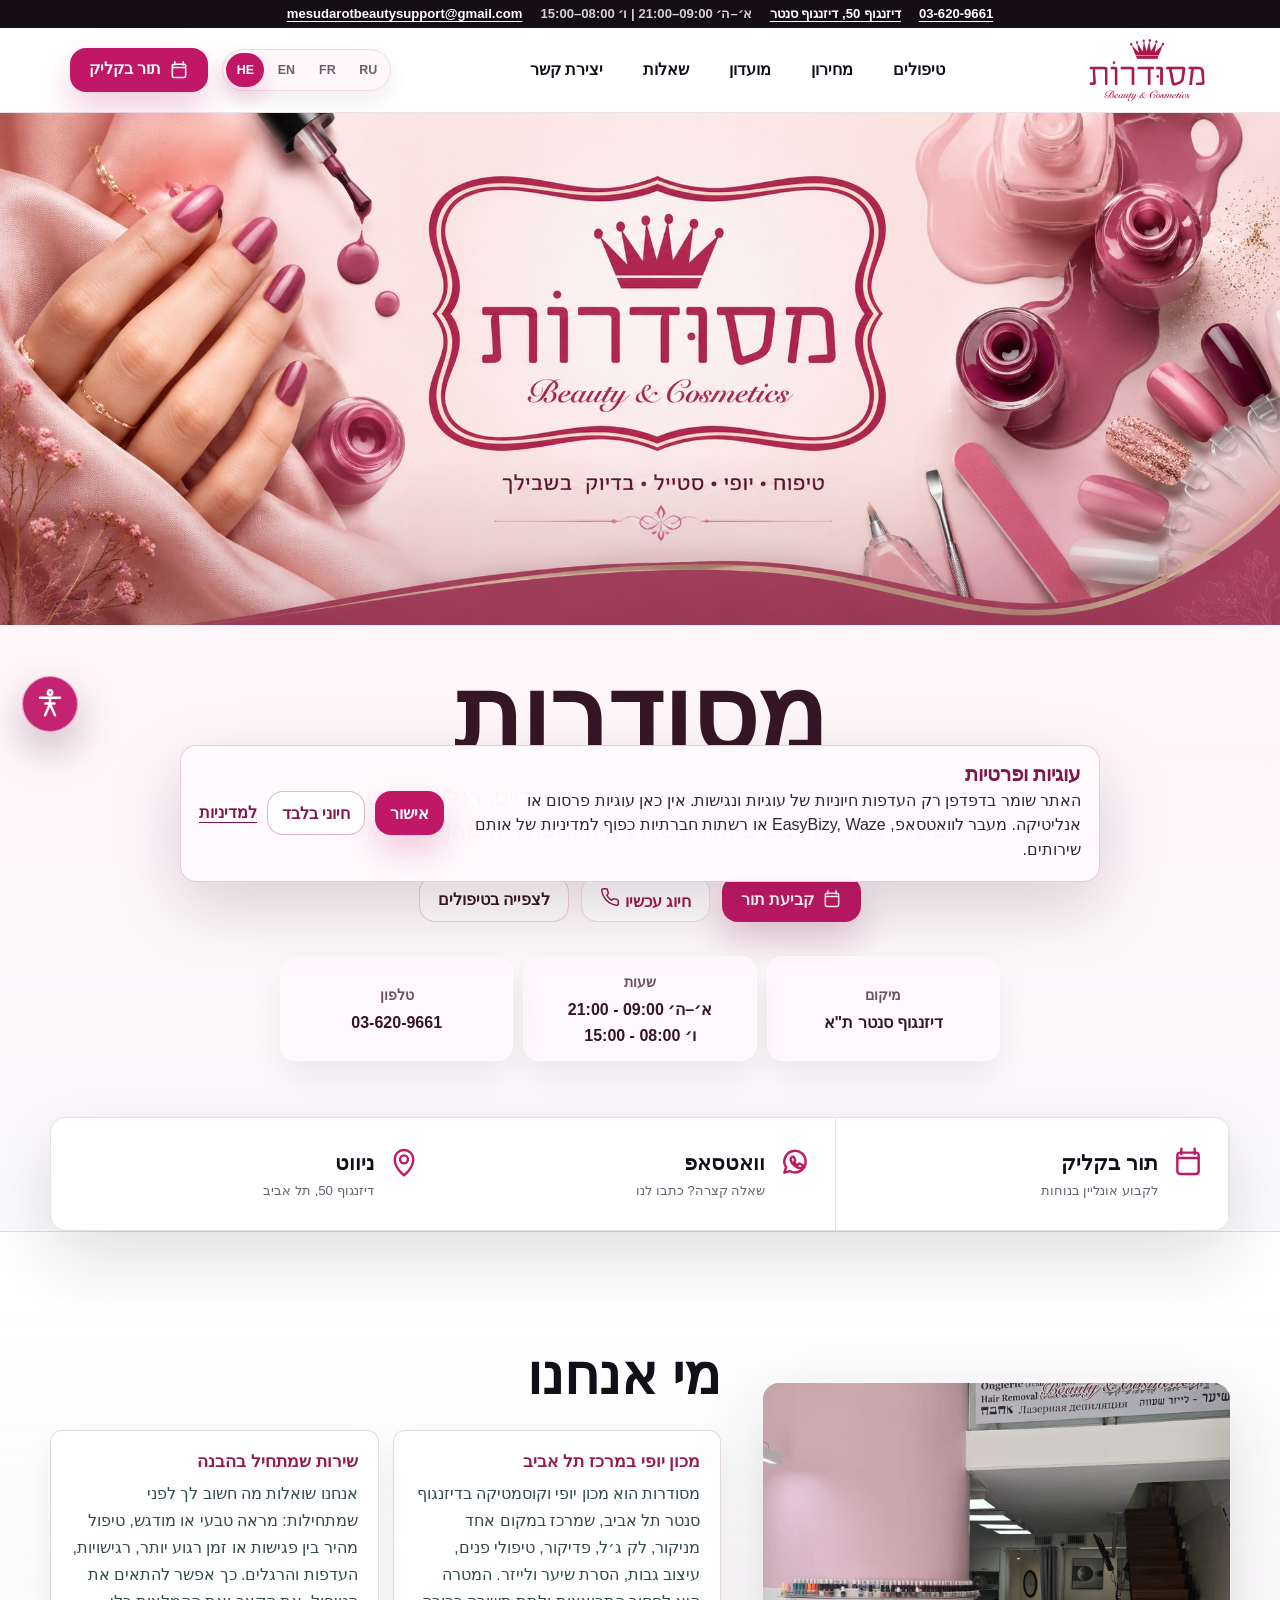
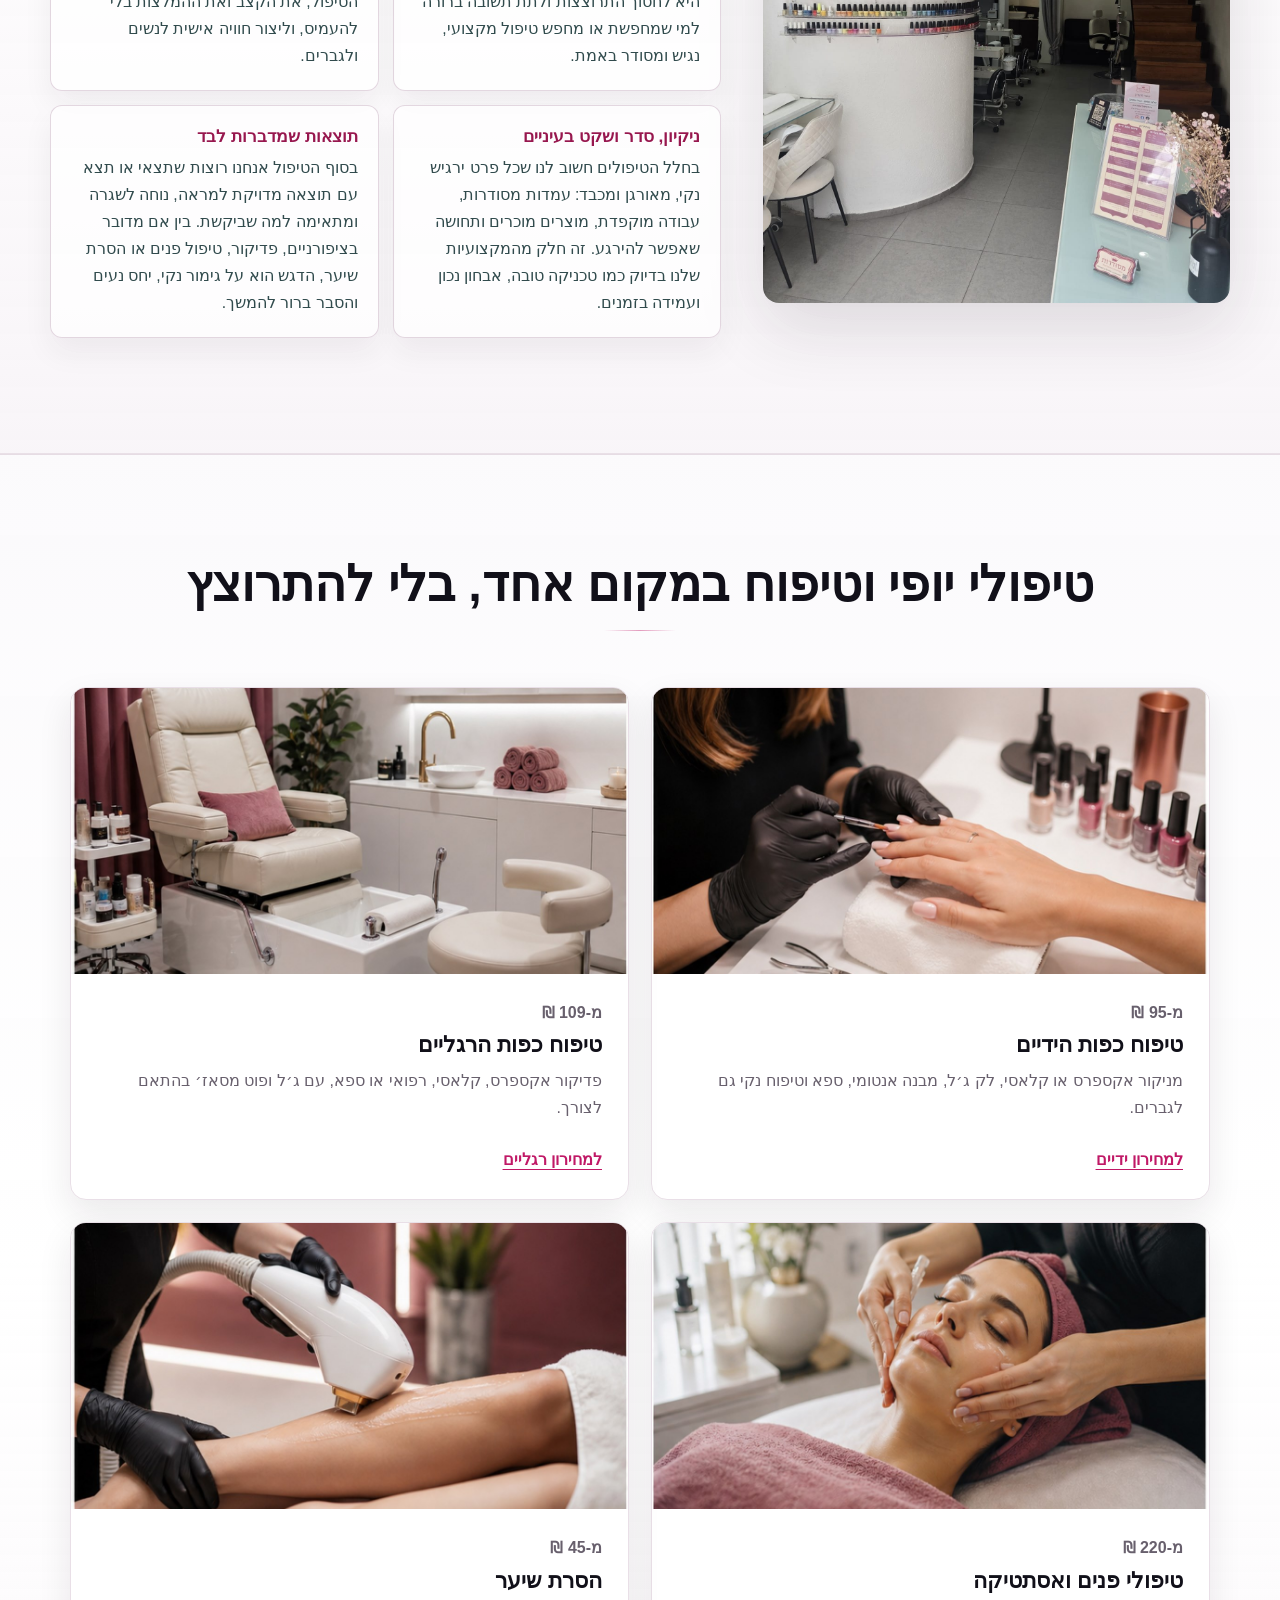
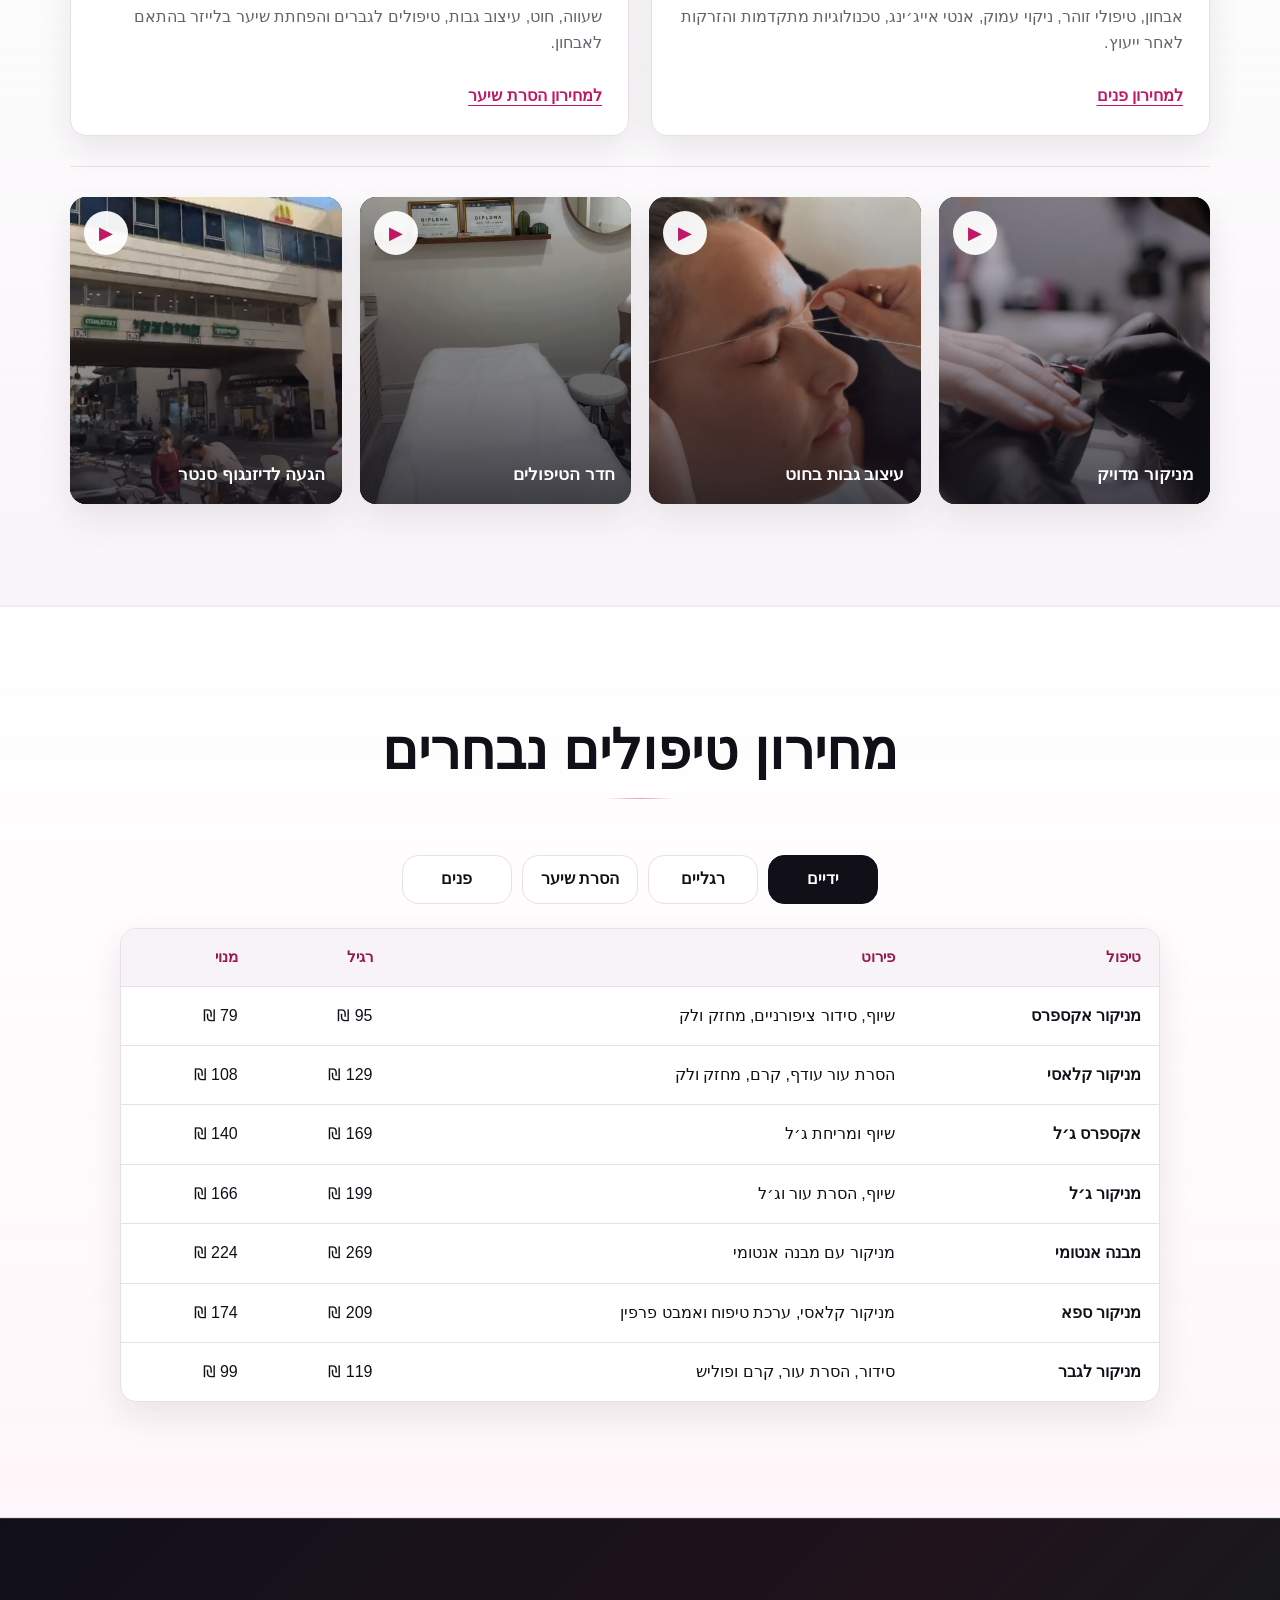
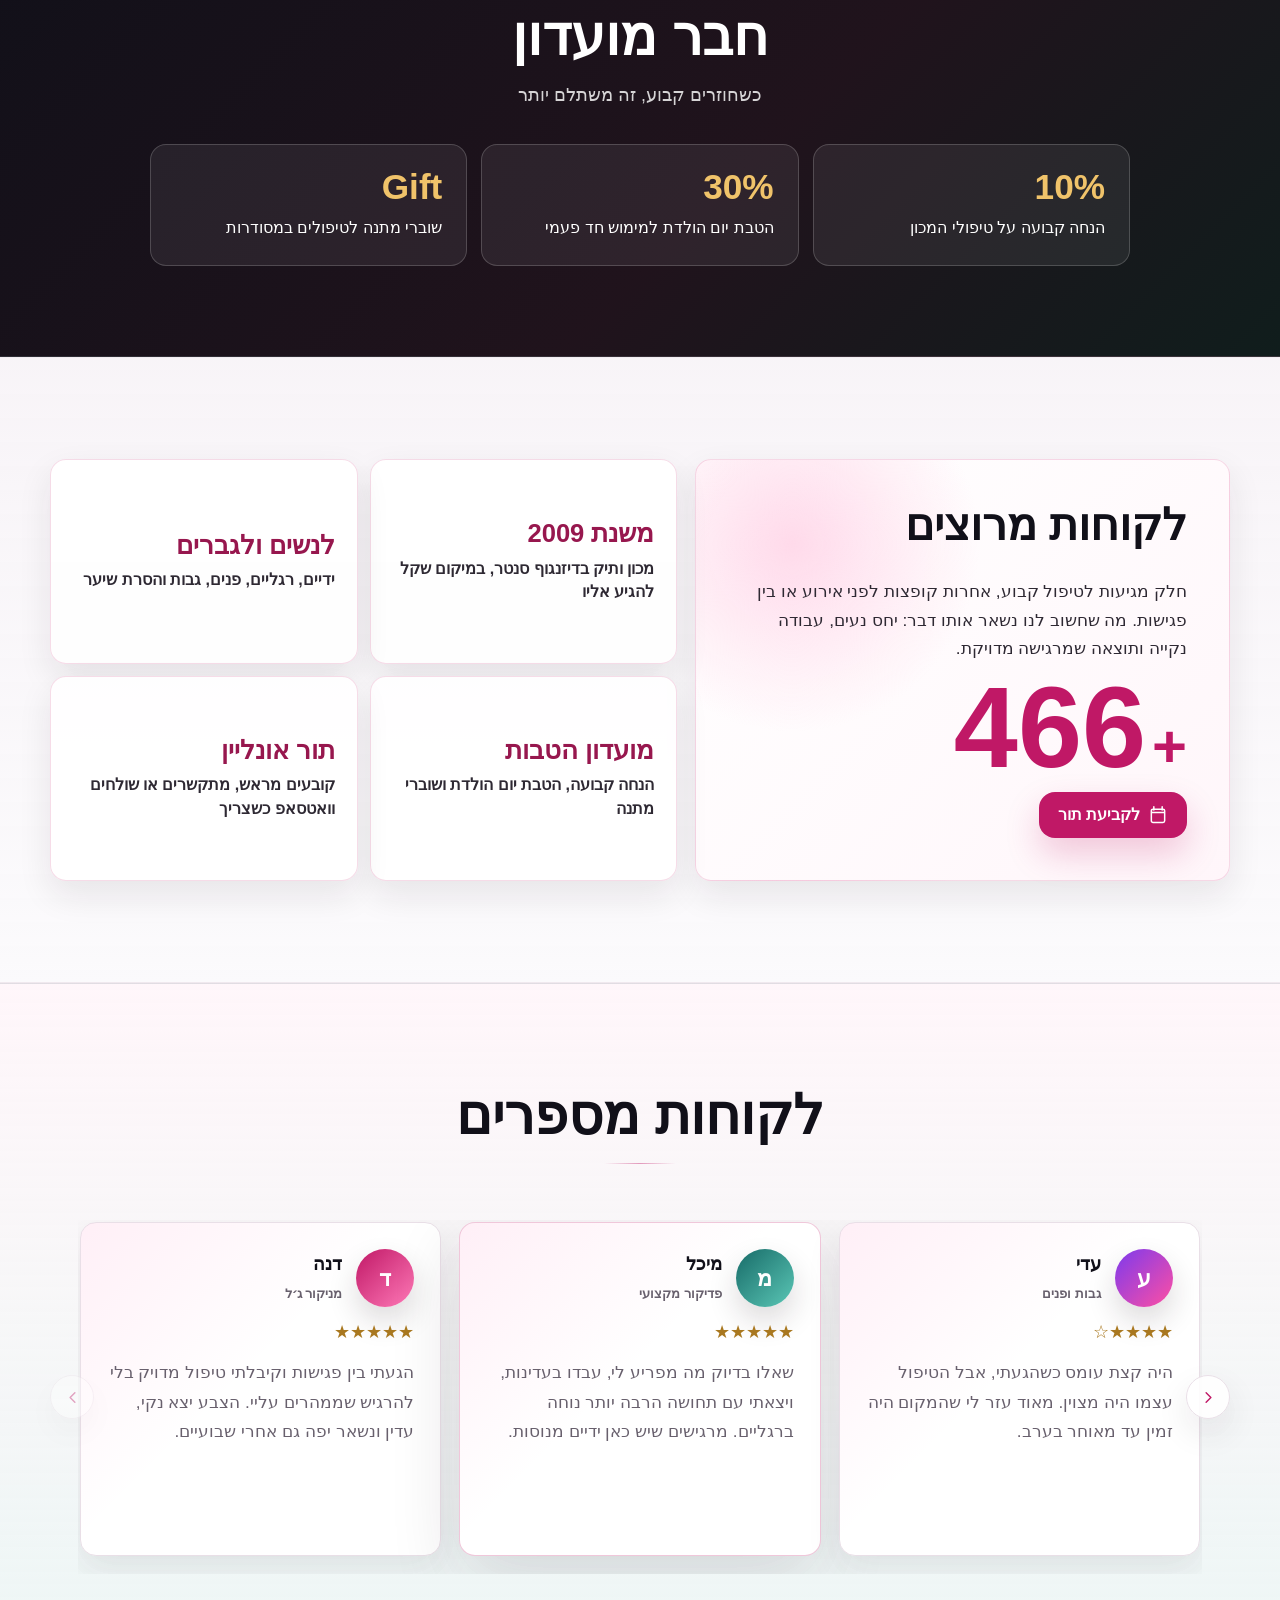
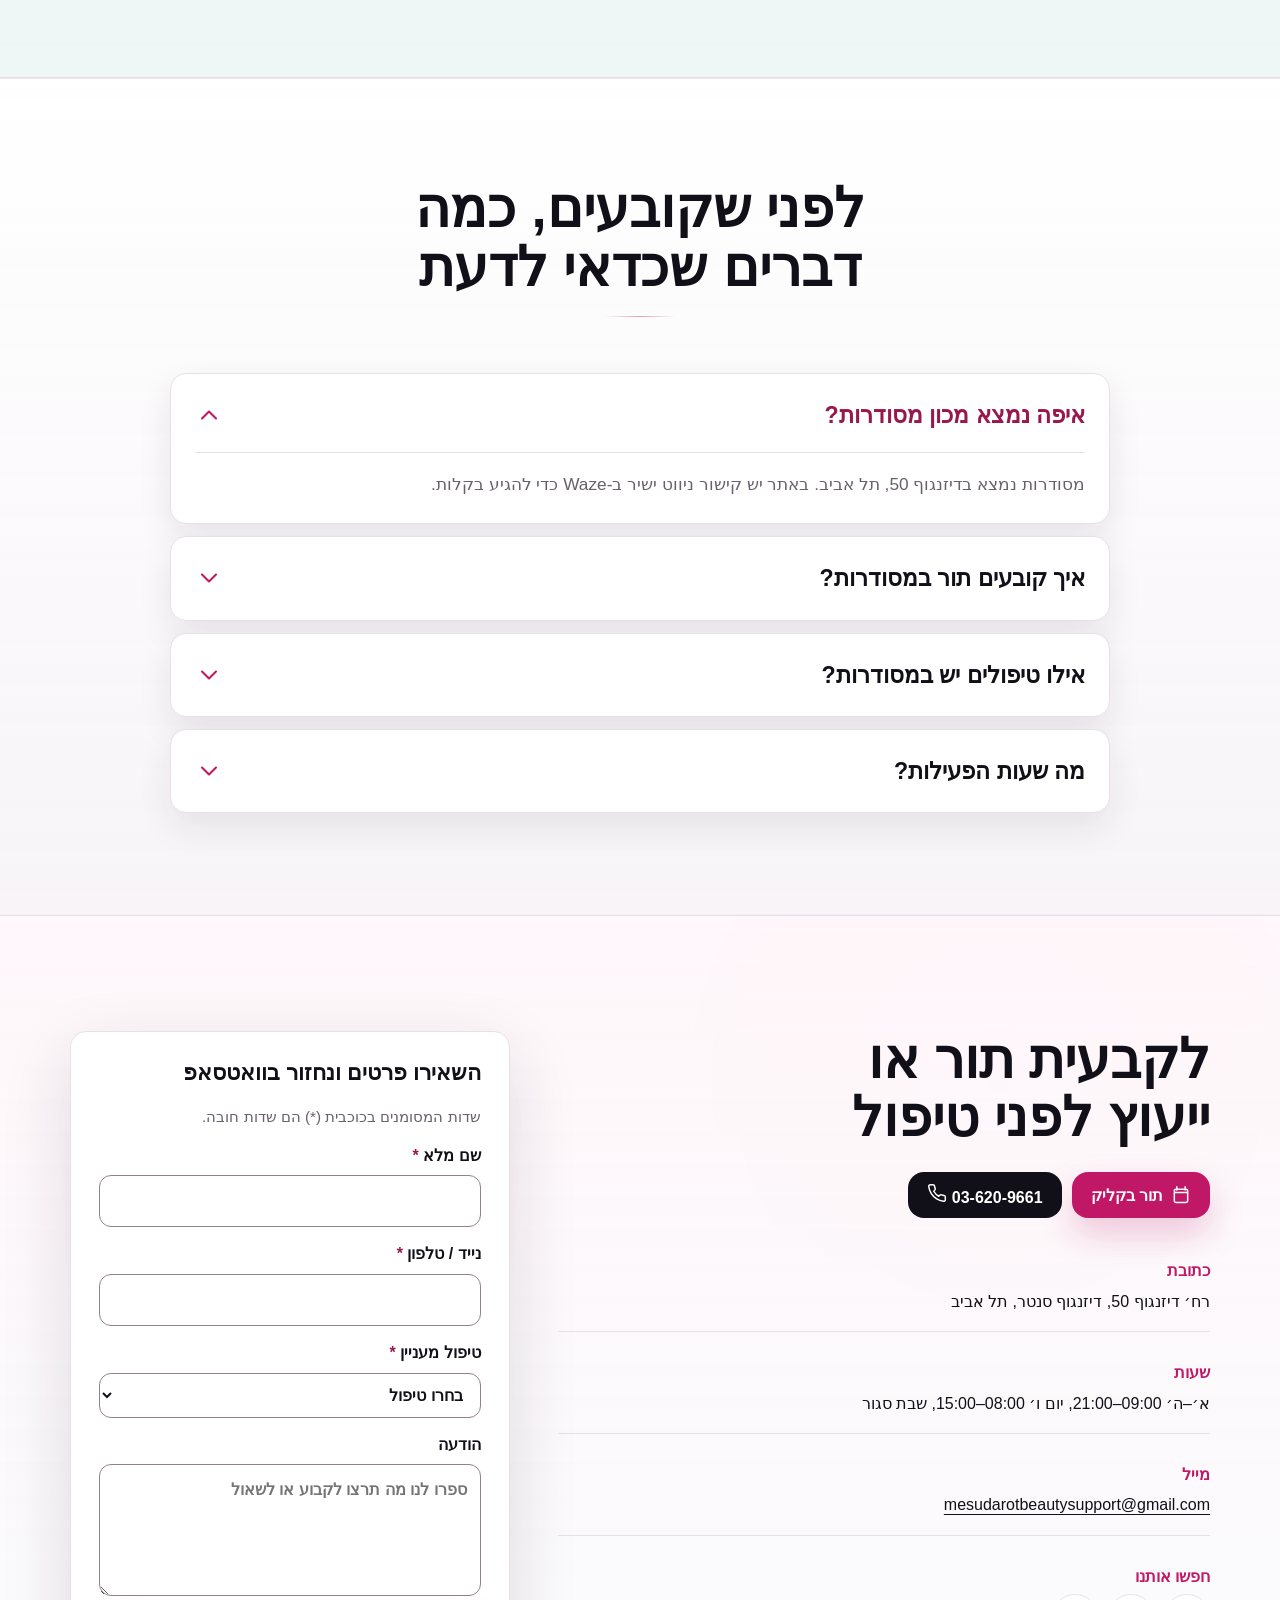
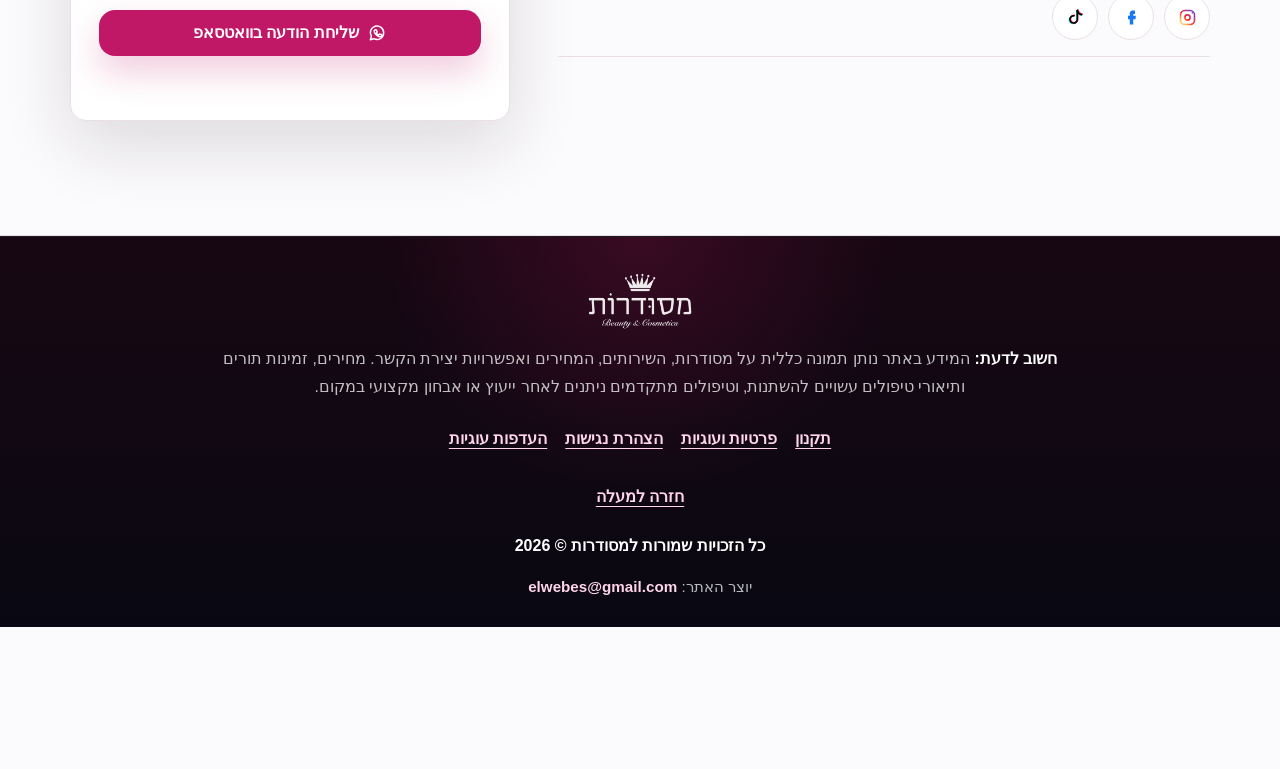
<file: index.html>
<!doctype html>
<html lang="he" dir="rtl">
  <head>
    <meta charset="utf-8" />
    <meta name="viewport" content="width=device-width, initial-scale=1" />
    <title>מסודרות | מכון יופי וקוסמטיקה בדיזנגוף סנטר</title>
    <meta
      name="description"
      content="מסודרות Beauty & Cosmetics בדיזנגוף סנטר תל אביב: מניקור, פדיקור, טיפולי פנים, הסרת שיער ולייזר, עם מחירון ברור, ניווט מהיר וקביעת תור אונליין."
    />
    <meta name="robots" content="index, follow, max-image-preview:large" />
    <meta name="format-detection" content="telephone=yes" />
    <meta name="theme-color" content="#c01866" />
    <link rel="icon" type="image/png" href="assets/logo.png" />
    <link rel="apple-touch-icon" href="assets/logo.png" />
    <link rel="canonical" href="https://www.mesudarot-il.com/" />
    <link
      rel="alternate"
      hreflang="he"
      href="https://www.mesudarot-il.com/?lang=he"
    />
    <link
      rel="alternate"
      hreflang="en"
      href="https://www.mesudarot-il.com/?lang=en"
    />
    <link
      rel="alternate"
      hreflang="fr"
      href="https://www.mesudarot-il.com/?lang=fr"
    />
    <link
      rel="alternate"
      hreflang="ru"
      href="https://www.mesudarot-il.com/?lang=ru"
    />
    <link
      rel="alternate"
      hreflang="x-default"
      href="https://www.mesudarot-il.com/"
    />
    <meta property="og:locale" content="he_IL" />
    <meta property="og:locale:alternate" content="en_US" />
    <meta property="og:locale:alternate" content="fr_FR" />
    <meta property="og:locale:alternate" content="ru_RU" />
    <meta property="og:type" content="business.business" />
    <meta property="og:site_name" content="מסודרות Beauty & Cosmetics" />
    <meta
      property="og:title"
      content="מסודרות | מכון יופי וקוסמטיקה בדיזנגוף סנטר"
    />
    <meta
      property="og:description"
      content="מכון יופי וקוסמטיקה בתל אביב לטיפולי מניקור, פדיקור, פנים, הסרת שיער ולייזר, עם אפשרות לקביעת תור אונליין."
    />
    <meta property="og:url" content="https://www.mesudarot-il.com/" />
    <meta
      property="og:image"
      content="https://www.mesudarot-il.com/assets/mesudarot-place.jpeg"
    />
    <meta
      property="og:image:alt"
      content="חלל מכון מסודרות בדיזנגוף סנטר תל אביב"
    />
    <meta name="twitter:card" content="summary_large_image" />
    <meta
      name="twitter:title"
      content="מסודרות | מכון יופי וקוסמטיקה בדיזנגוף סנטר"
    />
    <meta
      name="twitter:description"
      content="טיפולי מניקור, פדיקור, פנים, הסרת שיער ולייזר בדיזנגוף סנטר תל אביב."
    />
    <meta
      name="twitter:image"
      content="https://www.mesudarot-il.com/assets/mesudarot-place.jpeg"
    />
    <link rel="stylesheet" href="styles.css?v=20261101-a11y-audit" />
    <script src="accessibility.js?v=20261029-a11y-reset"></script>
    <script defer src="i18n.js?v=20261029-a11y-menu"></script>
    <script defer src="script.js?v=20261029-a11y-menu"></script>
    <script type="application/ld+json">
      {
        "@context": "https://schema.org",
        "@graph": [
          {
            "@type": "BeautySalon",
            "@id": "https://www.mesudarot-il.com/#business",
            "name": "מסודרות Beauty & Cosmetics",
            "alternateName": "מסודרות",
            "url": "https://www.mesudarot-il.com/",
            "logo": "https://www.mesudarot-il.com/assets/logo.png",
            "image": [
              "https://www.mesudarot-il.com/assets/mesudarot-place.jpeg",
              "https://www.mesudarot-il.com/assets/hero.jpeg",
              "https://www.mesudarot-il.com/assets/generated/service-hands-ai.jpg"
            ],
            "description": "מסודרות הוא מכון יופי וקוסמטיקה בדיזנגוף סנטר תל אביב, עם טיפולי מניקור, פדיקור, פנים, הסרת שיער, לייזר ומועדון הטבות.",
            "telephone": "03-6209661",
            "email": "mesudarotbeautysupport@gmail.com",
            "priceRange": "₪₪",
            "address": {
              "@type": "PostalAddress",
              "streetAddress": "דיזנגוף 50, דיזנגוף סנטר",
              "addressLocality": "תל אביב",
              "addressCountry": "IL"
            },
            "geo": {
              "@type": "GeoCoordinates",
              "latitude": 32.0751081,
              "longitude": 34.7749424
            },
            "hasMap": "https://ul.waze.com/ul?place=ChIJacF6ZIBLHRURmZXn_OFNzqs&ll=32.07510810%2C34.77494240&navigate=yes",
            "areaServed": {
              "@type": "City",
              "name": "תל אביב"
            },
            "openingHoursSpecification": [
              {
                "@type": "OpeningHoursSpecification",
                "dayOfWeek": [
                  "Sunday",
                  "Monday",
                  "Tuesday",
                  "Wednesday",
                  "Thursday"
                ],
                "opens": "09:00",
                "closes": "21:00"
              },
              {
                "@type": "OpeningHoursSpecification",
                "dayOfWeek": "Friday",
                "opens": "08:00",
                "closes": "15:00"
              }
            ],
            "makesOffer": [
              {
                "@type": "Offer",
                "itemOffered": { "@type": "Service", "name": "מניקור ולק ג׳ל" }
              },
              {
                "@type": "Offer",
                "itemOffered": { "@type": "Service", "name": "פדיקור" }
              },
              {
                "@type": "Offer",
                "itemOffered": {
                  "@type": "Service",
                  "name": "טיפולי פנים וקוסמטיקה"
                }
              },
              {
                "@type": "Offer",
                "itemOffered": {
                  "@type": "Service",
                  "name": "הסרת שיער ולייזר"
                }
              }
            ],
            "sameAs": [
              "https://www.instagram.com/mesudarot_tel_aviv/",
              "https://www.facebook.com/mesudarot.il/",
              "https://www.tiktok.com/@mesudarot_beauty_salon",
              "https://www.youtube.com/channel/UC_KVL5MOTOtQmozoBdE3ufA",
              "https://easy.co.il/page/5495880"
            ]
          },
          {
            "@type": "WebSite",
            "@id": "https://www.mesudarot-il.com/#website",
            "url": "https://www.mesudarot-il.com/",
            "name": "מסודרות Beauty & Cosmetics",
            "inLanguage": "he-IL",
            "publisher": { "@id": "https://www.mesudarot-il.com/#business" }
          },
          {
            "@type": "FAQPage",
            "@id": "https://www.mesudarot-il.com/#faq",
            "inLanguage": "he-IL",
            "mainEntity": [
              {
                "@type": "Question",
                "name": "איפה נמצא מכון מסודרות?",
                "acceptedAnswer": {
                  "@type": "Answer",
                  "text": "מסודרות נמצא בדיזנגוף 50, בתוך דיזנגוף סנטר תל אביב. באתר יש קישור ניווט ישיר ב-Waze כדי להגיע בקלות."
                }
              },
              {
                "@type": "Question",
                "name": "איך קובעים תור במסודרות?",
                "acceptedAnswer": {
                  "@type": "Answer",
                  "text": "אפשר לקבוע תור אונליין דרך כפתור תור בקליק, להתקשר למספר 03-620-9661 או לשלוח לנו הודעת וואטסאפ."
                }
              },
              {
                "@type": "Question",
                "name": "אילו טיפולים יש במסודרות?",
                "acceptedAnswer": {
                  "@type": "Answer",
                  "text": "במסודרות תמצאו מניקור, לק ג׳ל, פדיקור, טיפולי פנים, הסרת שיער, לייזר, עיצוב גבות וטיפולי טיפוח לנשים ולגברים."
                }
              },
              {
                "@type": "Question",
                "name": "מה שעות הפעילות של מסודרות?",
                "acceptedAnswer": {
                  "@type": "Answer",
                  "text": "שעות הפעילות הן ראשון עד חמישי 09:00–21:00, יום שישי 08:00–15:00, ושבת סגור."
                }
              }
            ]
          }
        ]
      }
    </script>
  </head>
  <body>
    <svg class="sprite" aria-hidden="true" focusable="false">
      <defs>
        <linearGradient
          id="instagram-gradient"
          x1="4"
          y1="20"
          x2="20"
          y2="4"
          gradientUnits="userSpaceOnUse"
        >
          <stop offset="0" stop-color="#ffdc80" />
          <stop offset="0.22" stop-color="#fcaf45" />
          <stop offset="0.45" stop-color="#fd1d1d" />
          <stop offset="0.68" stop-color="#c13584" />
          <stop offset="0.86" stop-color="#833ab4" />
          <stop offset="1" stop-color="#405de6" />
        </linearGradient>
      </defs>
      <symbol id="icon-calendar" viewBox="0 0 24 24">
        <path
          d="M7 2v4M17 2v4M4 9h16M6 5h12a2 2 0 0 1 2 2v12a2 2 0 0 1-2 2H6a2 2 0 0 1-2-2V7a2 2 0 0 1 2-2Z"
        />
      </symbol>
      <symbol id="icon-phone" viewBox="0 0 24 24">
        <path
          d="M22 16.9v3a2 2 0 0 1-2.2 2 19.8 19.8 0 0 1-8.6-3.1 19.4 19.4 0 0 1-6-6A19.8 19.8 0 0 1 2.1 4.2 2 2 0 0 1 4.1 2h3a2 2 0 0 1 2 1.7c.1 1 .4 2 .7 2.9a2 2 0 0 1-.5 2.1L8.1 9.9a16 16 0 0 0 6 6l1.2-1.2a2 2 0 0 1 2.1-.5c.9.3 1.9.6 2.9.7a2 2 0 0 1 1.7 2Z"
        />
      </symbol>
      <symbol id="icon-map" viewBox="0 0 24 24">
        <path d="M12 22s7-5.2 7-12a7 7 0 1 0-14 0c0 6.8 7 12 7 12Z" />
        <path d="M12 13a3 3 0 1 0 0-6 3 3 0 0 0 0 6Z" />
      </symbol>
      <symbol id="icon-whatsapp" viewBox="0 0 24 24">
        <path d="M20 11.8a8 8 0 0 1-11.8 7L4 20l1.3-4A8 8 0 1 1 20 11.8Z" />
        <path
          d="M9.3 8.7c.2-.5.5-.6.8-.6h.6c.2 0 .5.1.6.5l.8 1.8c.1.3.1.5-.1.7l-.5.6a.5.5 0 0 0 0 .6c.4.8 1.1 1.5 2.1 2 .2.1.4.1.6-.1l.7-.8c.2-.2.5-.3.8-.1l1.7.8c.4.2.5.4.5.7-.1.7-.8 1.6-1.5 1.7-1 .2-2.6-.2-4.5-1.7-1.7-1.3-2.9-3-3.2-4.2-.2-.8.1-1.6.6-1.9Z"
        />
      </symbol>
      <symbol id="icon-spark" viewBox="0 0 24 24">
        <path
          d="M12 3l1.8 5.2L19 10l-5.2 1.8L12 17l-1.8-5.2L5 10l5.2-1.8L12 3Z"
        />
        <path
          d="M19 15l.8 2.2L22 18l-2.2.8L19 21l-.8-2.2L16 18l2.2-.8L19 15Z"
        />
      </symbol>
      <symbol id="icon-instagram" viewBox="0 0 24 24">
        <rect
          x="4"
          y="4"
          width="16"
          height="16"
          rx="5"
          stroke="url(#instagram-gradient)"
        />
        <path
          d="M9 12a3 3 0 1 0 6 0 3 3 0 0 0-6 0Z"
          stroke="url(#instagram-gradient)"
        />
        <path d="M17.5 6.8h.1" stroke="url(#instagram-gradient)" />
      </symbol>
      <symbol id="icon-facebook" viewBox="0 0 24 24">
        <path
          fill="#1877f2"
          stroke="none"
          d="M14 8h2V4h-2.6C10.9 4 10 5.8 10 7.8V10H8v4h2v6h4v-6h2.6l.4-4h-3V8.5c0-.3.2-.5.5-.5Z"
        />
      </symbol>
      <symbol id="icon-tiktok" viewBox="0 0 24 24">
        <g transform="translate(-.65 .45)" stroke="#25f4ee">
          <path d="M14 4v10.2a4.2 4.2 0 1 1-3.8-4.2" />
          <path d="M14 4c.7 2.7 2.3 4.3 5 4.8" />
        </g>
        <g transform="translate(.65 -.45)" stroke="#fe2c55">
          <path d="M14 4v10.2a4.2 4.2 0 1 1-3.8-4.2" />
          <path d="M14 4c.7 2.7 2.3 4.3 5 4.8" />
        </g>
        <g stroke="#010101">
          <path d="M14 4v10.2a4.2 4.2 0 1 1-3.8-4.2" />
          <path d="M14 4c.7 2.7 2.3 4.3 5 4.8" />
        </g>
      </symbol>
      <symbol id="icon-youtube" viewBox="0 0 24 24">
        <path
          d="M3.8 8.4A3 3 0 0 1 6.6 6h10.8a3 3 0 0 1 2.8 2.4c.4 2.4.4 4.8 0 7.2a3 3 0 0 1-2.8 2.4H6.6a3 3 0 0 1-2.8-2.4 21.9 21.9 0 0 1 0-7.2Z"
        />
        <path d="M10 9.5v5l4-2.5-4-2.5Z" />
      </symbol>
      <symbol id="icon-external" viewBox="0 0 24 24">
        <path d="M14 4h6v6" />
        <path d="M20 4l-9 9" />
        <path d="M20 14v4a2 2 0 0 1-2 2H6a2 2 0 0 1-2-2V6a2 2 0 0 1 2-2h4" />
      </symbol>
      <symbol id="icon-chevron-down" viewBox="0 0 24 24">
        <path d="m6 9 6 6 6-6" />
      </symbol>
      <symbol id="icon-accessibility" viewBox="0 0 24 24">
        <path d="M12 4.5a1.8 1.8 0 1 0 0-3.6 1.8 1.8 0 0 0 0 3.6Z" />
        <path d="M4 7h16" />
        <path d="M12 7v5" />
        <path d="M8 21l4-9 4 9" />
        <path d="M8.5 11.5h7" />
      </symbol>
      <symbol id="icon-a11y-text-size" viewBox="0 0 24 24">
        <path d="M3 19 8.5 5h1L15 19M5.2 14h7.6" />
        <path d="M16 19l3.5-8 3.5 8M17 16.5h5" />
      </symbol>
      <symbol id="icon-a11y-font" viewBox="0 0 24 24">
        <path d="M4 7V5h16v2M12 5v14M9 19h6" />
      </symbol>
      <symbol id="icon-a11y-line-height" viewBox="0 0 24 24">
        <path d="M11 6h10M11 12h10M11 18h10" />
        <path d="M5 4v16M3 6l2-2 2 2M3 18l2 2 2-2" />
      </symbol>
      <symbol id="icon-a11y-letter-spacing" viewBox="0 0 24 24">
        <path d="M5 13l3-8 3 8M6 11h4M14 5v8h3.5a2 2 0 0 0 0-4H14M14 9h3a2 2 0 0 0 0-4h-3" />
        <path d="M3 19h18M6 17l-3 2 3 2M18 17l3 2-3 2" />
      </symbol>
      <symbol id="icon-a11y-heading" viewBox="0 0 24 24">
        <path d="M6 5v14M16 5v14M6 12h10" />
        <rect x="2.5" y="2.5" width="19" height="19" rx="3" />
      </symbol>
      <symbol id="icon-a11y-link" viewBox="0 0 24 24">
        <path d="M10 14a4.5 4.5 0 0 0 6.4 0l3-3a4.5 4.5 0 0 0-6.4-6.4l-1 1" />
        <path d="M14 10a4.5 4.5 0 0 0-6.4 0l-3 3a4.5 4.5 0 0 0 6.4 6.4l1-1" />
      </symbol>
      <symbol id="icon-a11y-pause" viewBox="0 0 24 24">
        <circle cx="12" cy="12" r="9" />
        <path d="M10 9v6M14 9v6" />
      </symbol>
      <symbol id="icon-a11y-cursor" viewBox="0 0 24 24">
        <path d="M5 3v15l4.2-3.8L12 21l3-1.4-2.8-6.3H18Z" />
      </symbol>
      <symbol id="icon-a11y-contrast-dark" viewBox="0 0 24 24">
        <path d="M20 14.5A8.5 8.5 0 0 1 9.5 4a8.5 8.5 0 1 0 10.5 10.5Z" />
      </symbol>
      <symbol id="icon-a11y-contrast-light" viewBox="0 0 24 24">
        <circle cx="12" cy="12" r="4" />
        <path d="M12 2v2M12 20v2M4.9 4.9l1.4 1.4M17.7 17.7l1.4 1.4M2 12h2M20 12h2M4.9 19.1l1.4-1.4M17.7 6.3l1.4-1.4" />
      </symbol>
      <symbol id="icon-a11y-grayscale" viewBox="0 0 24 24">
        <circle cx="12" cy="12" r="9" />
        <path d="M12 3a9 9 0 0 1 0 18Z" fill="currentColor" />
      </symbol>
      <symbol id="icon-a11y-saturation-high" viewBox="0 0 24 24">
        <path d="M12 3s6 6.4 6 11a6 6 0 0 1-12 0c0-4.6 6-11 6-11Z" fill="currentColor" />
      </symbol>
      <symbol id="icon-a11y-saturation-low" viewBox="0 0 24 24">
        <path d="M12 3s6 6.4 6 11a6 6 0 0 1-12 0c0-4.6 6-11 6-11Z" />
        <path d="M9 15a3 3 0 0 0 3 3" />
      </symbol>
      <symbol id="icon-a11y-focus" viewBox="0 0 24 24">
        <path d="M4 8V5a1 1 0 0 1 1-1h3M16 4h3a1 1 0 0 1 1 1v3M20 16v3a1 1 0 0 1-1 1h-3M8 20H5a1 1 0 0 1-1-1v-3" />
        <rect x="8" y="9" width="8" height="6" rx="1.5" />
      </symbol>
      <symbol id="icon-a11y-regions" viewBox="0 0 24 24">
        <rect x="3" y="3" width="18" height="18" rx="2" stroke-dasharray="3 2.5" />
        <path d="M3 9h18M9 9v12" />
      </symbol>
      <symbol id="icon-a11y-reset" viewBox="0 0 24 24">
        <path d="M4 12a8 8 0 1 0 2.4-5.7L4 8.5" />
        <path d="M4 3.5v5h5" />
      </symbol>
      <symbol id="icon-check" viewBox="0 0 24 24">
        <path d="m5 12.5 4.5 4.5L19 7.5" />
      </symbol>
      <symbol id="icon-close" viewBox="0 0 24 24">
        <path d="M6 6l12 12M18 6 6 18" />
      </symbol>
      <symbol id="icon-minus" viewBox="0 0 24 24">
        <path d="M5 12h14" />
      </symbol>
      <symbol id="icon-plus" viewBox="0 0 24 24">
        <path d="M12 5v14M5 12h14" />
      </symbol>
    </svg>

    <a class="skip-link" href="#main">דלגי לתוכן</a>

    <header class="site-header" id="top">
      <div class="top-strip">
        <a href="tel:036209661">03-620-9661</a>
        <a
          href="https://ul.waze.com/ul?place=ChIJacF6ZIBLHRURmZXn_OFNzqs&amp;ll=32.07510810%2C34.77494240&amp;navigate=yes&amp;utm_campaign=default&amp;utm_source=waze_website&amp;utm_medium=lm_share_location"
          target="_blank"
          rel="noopener"
          >דיזנגוף 50, דיזנגוף סנטר</a
        >
        <span>א׳–ה׳ 09:00–21:00 | ו׳ 08:00–15:00</span>
        <a href="mailto:mesudarotbeautysupport@gmail.com">mesudarotbeautysupport@gmail.com</a>
      </div>
      <nav class="main-nav" aria-label="ניווט ראשי">
        <a class="brand" href="#top" aria-label="מסודרות דף הבית">
          <img
            src="assets/logo.png"
            width="400"
            height="215"
            alt="מסודרות Beauty & Cosmetics"
          />
        </a>
        <button
          class="menu-toggle"
          type="button"
          aria-expanded="false"
          aria-controls="site-menu"
          aria-label="תפריט"
        >
          <span class="menu-toggle-lines" aria-hidden="true">
            <span></span>
            <span></span>
            <span></span>
          </span>
        </button>
        <div class="nav-links" id="site-menu">
          <a href="#services">טיפולים</a>
          <a href="#prices">מחירון</a>
          <a href="#club">מועדון</a>
          <a href="#faq">שאלות</a>
          <a href="#contact">יצירת קשר</a>
        </div>
        <div class="language-switcher" role="group" aria-label="בחירת שפה">
          <button
            class="language-option active"
            type="button"
            data-language-option="he"
            aria-pressed="true"
            lang="he"
          >
            HE<span class="sr-only"> עברית</span>
          </button>
          <button
            class="language-option"
            type="button"
            data-language-option="en"
            aria-pressed="false"
            lang="en"
          >
            EN<span class="sr-only"> English</span>
          </button>
          <button
            class="language-option"
            type="button"
            data-language-option="fr"
            aria-pressed="false"
            lang="fr"
          >
            FR<span class="sr-only"> Français</span>
          </button>
          <button
            class="language-option"
            type="button"
            data-language-option="ru"
            aria-pressed="false"
            lang="ru"
          >
            RU<span class="sr-only"> Русский</span>
          </button>
        </div>
        <a
          class="nav-cta"
          href="https://schedule.easybizy.net/mesudarot"
          target="_blank"
          rel="noopener"
        >
          <svg><use href="#icon-calendar"></use></svg>
          תור בקליק
        </a>
      </nav>
    </header>

    <main id="main">
      <section class="hero" aria-labelledby="hero-title">
        <div class="hero-visual">
          <img
            class="hero-image"
            src="assets/hero.jpeg"
            alt="מסודרות Beauty & Cosmetics – טיפוח • יופי • סטייל • בדיוק בשבילך"
            fetchpriority="high"
            decoding="async"
          />
        </div>
        <div class="hero-vignette" aria-hidden="true"></div>
        <div class="hero-shell">
          <div class="hero-content">
            <h1 id="hero-title">מסודרות</h1>
            <p class="hero-copy">
              מכון יופי וקוסמטיקה בדיזנגוף סנטר, עם טיפולי ידיים, רגליים, פנים,
              הסרת שיער ולייזר שמרגישים מדויקים, נעימים ומסודרים מהרגע הראשון.
            </p>
            <div class="hero-actions" role="group" aria-label="פעולות מהירות">
              <a
                class="button primary"
                href="https://schedule.easybizy.net/mesudarot"
                target="_blank"
                rel="noopener"
              >
                <svg><use href="#icon-calendar"></use></svg>
                קביעת תור
              </a>
              <a class="button light" href="tel:036209661">
                <svg><use href="#icon-phone"></use></svg>
                חיוג עכשיו
              </a>
              <a class="button outline" href="#services">לצפייה בטיפולים</a>
            </div>
            <dl class="hero-highlights" aria-label="פרטי מסודרות">
              <div>
                <dt>מיקום</dt>
                <dd>דיזנגוף סנטר ת"א</dd>
              </div>
              <div>
                <dt>שעות</dt>
                <dd>א׳–ה׳ 09:00 - 21:00</dd>
                <dd>ו׳ 08:00 - 15:00</dd>
              </div>
              <div>
                <dt>טלפון</dt>
                <dd>03-620-9661</dd>
              </div>
            </dl>
          </div>
        </div>
      </section>

      <section class="quick-actions" aria-label="קיצורי קשר">
        <a
          href="https://schedule.easybizy.net/mesudarot"
          target="_blank"
          rel="noopener"
        >
          <svg><use href="#icon-calendar"></use></svg>
          <span>תור בקליק</span>
          <small>לקבוע אונליין בנוחות</small>
        </a>
        <a
          href="https://api.whatsapp.com/send?phone=972526086083"
          target="_blank"
          rel="noopener"
        >
          <svg><use href="#icon-whatsapp"></use></svg>
          <span>וואטסאפ</span>
          <small>שאלה קצרה? כתבו לנו</small>
        </a>
        <a
          href="https://ul.waze.com/ul?place=ChIJacF6ZIBLHRURmZXn_OFNzqs&amp;ll=32.07510810%2C34.77494240&amp;navigate=yes&amp;utm_campaign=default&amp;utm_source=waze_website&amp;utm_medium=lm_share_location"
          target="_blank"
          rel="noopener"
        >
          <svg><use href="#icon-map"></use></svg>
          <span>ניווט</span>
          <small>דיזנגוף 50, תל אביב</small>
        </a>
      </section>

      <section class="experience" aria-labelledby="experience-title">
        <div class="experience-media">
          <img
            src="assets/mesudarot-place.jpeg"
            width="1024"
            height="768"
            alt="חלל מכון מסודרות בדיזנגוף סנטר"
            loading="lazy"
            decoding="async"
          />
        </div>
        <div class="experience-copy">
          <h2 id="experience-title">מי אנחנו</h2>
          <div class="about-card-grid">
            <article class="about-card">
              <h3>מכון יופי במרכז תל אביב</h3>
              <p>
                מסודרות הוא מכון יופי וקוסמטיקה בדיזנגוף סנטר תל אביב, שמרכז
                במקום אחד מניקור, לק ג׳ל, פדיקור, טיפולי פנים, עיצוב גבות, הסרת
                שיער ולייזר. המטרה היא לחסוך התרוצצות ולתת תשובה ברורה למי
                שמחפשת או מחפש טיפול מקצועי, נגיש ומסודר באמת.
              </p>
            </article>
            <article class="about-card">
              <h3>שירות שמתחיל בהבנה</h3>
              <p>
                אנחנו שואלות מה חשוב לך לפני שמתחילות: מראה טבעי או מודגש, טיפול
                מהיר בין פגישות או זמן רגוע יותר, רגישויות, העדפות והרגלים. כך
                אפשר להתאים את הטיפול, את הקצב ואת ההמלצות בלי להעמיס, וליצור
                חוויה אישית לנשים ולגברים.
              </p>
            </article>
            <article class="about-card">
              <h3>ניקיון, סדר ושקט בעיניים</h3>
              <p>
                בחלל הטיפולים חשוב לנו שכל פרט ירגיש נקי, מאורגן ומכבד: עמדות
                מסודרות, עבודה מוקפדת, מוצרים מוכרים ותחושה שאפשר להירגע. זה חלק
                מהמקצועיות שלנו בדיוק כמו טכניקה טובה, אבחון נכון ועמידה בזמנים.
              </p>
            </article>
            <article class="about-card">
              <h3>תוצאות שמדברות לבד</h3>
              <p>
                בסוף הטיפול אנחנו רוצות שתצאי או תצא עם תוצאה מדויקת למראה, נוחה
                לשגרה ומתאימה למה שביקשת. בין אם מדובר בציפורניים, פדיקור, טיפול
                פנים או הסרת שיער, הדגש הוא על גימור נקי, יחס נעים והסבר ברור
                להמשך.
              </p>
            </article>
          </div>
        </div>
      </section>

      <section
        class="section services"
        id="services"
        aria-labelledby="services-title"
      >
        <div class="section-heading service-heading">
          <h2 id="services-title">טיפולי יופי וטיפוח במקום אחד, בלי להתרוצץ</h2>
        </div>
        <div class="service-grid">
          <article class="service-card">
            <img
              src="assets/generated/service-hands-ai.jpg"
              width="1200"
              height="675"
              alt="תמונת המחשה של טיפול מניקור ולק ג׳ל"
              loading="eager"
              decoding="async"
            />
            <div>
              <p class="service-kicker">מ-95 ₪</p>
              <h3>טיפוח כפות הידיים</h3>
              <p>
                מניקור אקספרס או קלאסי, לק ג׳ל, מבנה אנטומי, ספא וטיפוח נקי גם
                לגברים.
              </p>
              <a href="#prices" data-jump-tab="hands">למחירון ידיים</a>
            </div>
          </article>
          <article class="service-card">
            <img
              src="assets/generated/service-feet-ai.jpg"
              width="1200"
              height="675"
              alt="תמונת המחשה של חדר פדיקור נקי ומזמין"
              loading="eager"
              decoding="async"
            />
            <div>
              <p class="service-kicker">מ-109 ₪</p>
              <h3>טיפוח כפות הרגליים</h3>
              <p>
                פדיקור אקספרס, קלאסי, רפואי או ספא, עם ג׳ל ופוט מסאז׳ בהתאם
                לצורך.
              </p>
              <a href="#prices" data-jump-tab="feet">למחירון רגליים</a>
            </div>
          </article>
          <article class="service-card">
            <img
              src="assets/generated/service-face-ai.jpg"
              width="1200"
              height="675"
              alt="תמונת המחשה של טיפול פנים רגוע"
              loading="eager"
              decoding="async"
            />
            <div>
              <p class="service-kicker">מ-220 ₪</p>
              <h3>טיפולי פנים ואסתטיקה</h3>
              <p>
                אבחון, טיפולי זוהר, ניקוי עמוק, אנטי אייג׳ינג, טכנולוגיות
                מתקדמות והזרקות לאחר ייעוץ.
              </p>
              <a href="#prices" data-jump-tab="face">למחירון פנים</a>
            </div>
          </article>
          <article class="service-card">
            <img
              src="assets/generated/service-hair-ai.jpg"
              width="1200"
              height="675"
              alt="תמונת המחשה של טיפול הסרת שיער במכשור אסתטי"
              loading="eager"
              decoding="async"
            />
            <div>
              <p class="service-kicker">מ-45 ₪</p>
              <h3>הסרת שיער</h3>
              <p>
                שעווה, חוט, עיצוב גבות, טיפולים לגברים והפחתת שיער בלייזר בהתאם
                לאבחון.
              </p>
              <a href="#prices" data-jump-tab="hair">למחירון הסרת שיער</a>
            </div>
          </article>
        </div>
        <div
          class="service-reel"
          id="studio"
          role="group"
          aria-label="סרטוני טיפולים מהסטודיו"
        >
          <div class="reel-grid featured-reel">
            <button
              class="reel-card"
              type="button"
              data-video="assets/studio/studio-02.mov"
              aria-label="פתיחת סרטון מניקור מדויק"
              aria-describedby="video-desc-02"
            >
              <img
                src="assets/studio/poster-02.jpg"
                width="720"
                height="1280"
                alt=""
                loading="lazy"
                decoding="async"
              />
              <span>מניקור מדויק</span>
              <small class="sr-only" id="video-desc-02">
                סרטון ללא קול: צילום תקריב של מטפלת בכפפות שחורות המורחת לק אדום על ציפורני לקוחה.
              </small>
            </button>
            <button
              class="reel-card"
              type="button"
              data-video="assets/studio/studio-16.mov"
              aria-label="פתיחת סרטון עיצוב גבות בחוט"
              aria-describedby="video-desc-16"
            >
              <img
                src="assets/studio/poster-16.jpg"
                width="720"
                height="1280"
                alt=""
                loading="lazy"
                decoding="async"
              />
              <span>עיצוב גבות בחוט</span>
              <small class="sr-only" id="video-desc-16">
                עיצוב גבות בחוט: מטפלת מעצבת את גבות הלקוחה בחוט ומקצרת שערות במספריים קטנים.
              </small>
            </button>
            <button
              class="reel-card"
              type="button"
              data-video="assets/studio/studio-15.mov"
              aria-label="פתיחת סרטון חדר הטיפולים"
              aria-describedby="video-desc-15"
            >
              <img
                src="assets/studio/poster-15.jpg"
                width="720"
                height="1280"
                alt=""
                loading="lazy"
                decoding="async"
              />
              <span>חדר הטיפולים</span>
              <small class="sr-only" id="video-desc-15">
                חדר טיפולים עם מיטת טיפול, כיוון מכשיר להסרת שיער בלייזר, וטיפולי לייזר בגב של לקוח ובאזור הכתף ובית השחי של לקוחה.
              </small>
            </button>
            <button
              class="reel-card"
              type="button"
              data-video="assets/studio/studio-13.mov"
              aria-label="פתיחת סרטון הגעה לדיזנגוף סנטר"
              aria-describedby="video-desc-13"
            >
              <img
                src="assets/studio/poster-13.jpg"
                width="720"
                height="1280"
                alt=""
                loading="lazy"
                decoding="async"
              />
              <span>הגעה לדיזנגוף סנטר</span>
              <small class="sr-only" id="video-desc-13">
                הגעה למכון: הליכה ברחוב ליד דיזנגוף סנטר, כניסה למכון לאורך עמדות המניקור וקיר הלקים, וסיור בחדרי הטיפולים.
              </small>
            </button>
          </div>
        </div>
      </section>

      <section
        class="section prices"
        id="prices"
        aria-labelledby="prices-title"
      >
        <div class="section-heading compact">
          <h2 id="prices-title">מחירון טיפולים נבחרים</h2>
        </div>
        <div class="tabs" role="tablist" aria-label="בחירת מחירון">
          <button
            class="tab active"
            id="tab-hands"
            type="button"
            role="tab"
            aria-selected="true"
            aria-controls="panel-hands"
            tabindex="0"
            data-tab="hands"
          >
            ידיים
          </button>
          <button
            class="tab"
            id="tab-feet"
            type="button"
            role="tab"
            aria-selected="false"
            aria-controls="panel-feet"
            tabindex="-1"
            data-tab="feet"
          >
            רגליים
          </button>
          <button
            class="tab"
            id="tab-hair"
            type="button"
            role="tab"
            aria-selected="false"
            aria-controls="panel-hair"
            tabindex="-1"
            data-tab="hair"
          >
            הסרת שיער
          </button>
          <button
            class="tab"
            id="tab-face"
            type="button"
            role="tab"
            aria-selected="false"
            aria-controls="panel-face"
            tabindex="-1"
            data-tab="face"
          >
            פנים
          </button>
        </div>

        <div
          class="tab-panel active"
          id="panel-hands"
          role="tabpanel"
          tabindex="0"
          aria-labelledby="tab-hands"
        >
          <table>
            <thead>
              <tr>
                <th>טיפול</th>
                <th>פירוט</th>
                <th>רגיל</th>
                <th>מנוי</th>
              </tr>
            </thead>
            <tbody>
              <tr>
                <td>מניקור אקספרס</td>
                <td>שיוף, סידור ציפורניים, מחזק ולק</td>
                <td>95 ₪</td>
                <td>79 ₪</td>
              </tr>
              <tr>
                <td>מניקור קלאסי</td>
                <td>הסרת עור עודף, קרם, מחזק ולק</td>
                <td>129 ₪</td>
                <td>108 ₪</td>
              </tr>
              <tr>
                <td>אקספרס ג׳ל</td>
                <td>שיוף ומריחת ג׳ל</td>
                <td>169 ₪</td>
                <td>140 ₪</td>
              </tr>
              <tr>
                <td>מניקור ג׳ל</td>
                <td>שיוף, הסרת עור וג׳ל</td>
                <td>199 ₪</td>
                <td>166 ₪</td>
              </tr>
              <tr>
                <td>מבנה אנטומי</td>
                <td>מניקור עם מבנה אנטומי</td>
                <td>269 ₪</td>
                <td>224 ₪</td>
              </tr>
              <tr>
                <td>מניקור ספא</td>
                <td>מניקור קלאסי, ערכת טיפוח ואמבט פרפין</td>
                <td>209 ₪</td>
                <td>174 ₪</td>
              </tr>
              <tr>
                <td>מניקור לגבר</td>
                <td>סידור, הסרת עור, קרם ופוליש</td>
                <td>119 ₪</td>
                <td>99 ₪</td>
              </tr>
            </tbody>
          </table>
        </div>

        <div
          class="tab-panel"
          id="panel-feet"
          role="tabpanel"
          tabindex="0"
          aria-labelledby="tab-feet"
          hidden
        >
          <table>
            <thead>
              <tr>
                <th>טיפול</th>
                <th>פירוט</th>
                <th>רגיל</th>
                <th>מנוי</th>
              </tr>
            </thead>
            <tbody>
              <tr>
                <td>פדיקור אקספרס</td>
                <td>שיוף וסידור ציפורניים, מחזק ולק</td>
                <td>109 ₪</td>
                <td>90 ₪</td>
              </tr>
              <tr>
                <td>פדיקור מסודרות</td>
                <td>טיפול בציפורניים ללא כף הרגל</td>
                <td>169 ₪</td>
                <td>140 ₪</td>
              </tr>
              <tr>
                <td>פדיקור קלאסי</td>
                <td>טיפול מלא בכפות הרגליים</td>
                <td>229 ₪</td>
                <td>190 ₪</td>
              </tr>
              <tr>
                <td>פדיקור רפואי</td>
                <td>פטרת, יבלות וציפורניים חודרניות לפי צורך</td>
                <td>259 ₪</td>
                <td>216 ₪</td>
              </tr>
              <tr>
                <td>פדיקור ספא</td>
                <td>קלאסי, פילינג, קרמים, פרפין ועיסוי קל</td>
                <td>309 ₪</td>
                <td>258 ₪</td>
              </tr>
              <tr>
                <td>פדיקור ג׳ל קלאסי</td>
                <td>טיפול מלא בכפות הרגליים וג׳ל</td>
                <td>299 ₪</td>
                <td>249 ₪</td>
              </tr>
              <tr>
                <td>פדיקור לגבר</td>
                <td>טיפול מלא, פילינג, עיסוי קל ופוליש</td>
                <td>209 ₪</td>
                <td>174 ₪</td>
              </tr>
            </tbody>
          </table>
        </div>

        <div
          class="tab-panel"
          id="panel-hair"
          role="tabpanel"
          tabindex="0"
          aria-labelledby="tab-hair"
          hidden
        >
          <table>
            <thead>
              <tr>
                <th>טיפול</th>
                <th>פירוט</th>
                <th>רגיל</th>
                <th>מנוי</th>
              </tr>
            </thead>
            <tbody>
              <tr>
                <td>הסרת שיער בלייזר</td>
                <td>מכשור מתקדם לאחר אבחון עור ושיער</td>
                <td>פרטים במקום</td>
                <td>פרטים במקום</td>
              </tr>
              <tr>
                <td>חצי רגל</td>
                <td>שעווה לנשים</td>
                <td>119 ₪</td>
                <td>99 ₪</td>
              </tr>
              <tr>
                <td>רגל שלמה</td>
                <td>שעווה לנשים</td>
                <td>169 ₪</td>
                <td>141 ₪</td>
              </tr>
              <tr>
                <td>יד שלמה</td>
                <td>שעווה לנשים</td>
                <td>129 ₪</td>
                <td>108 ₪</td>
              </tr>
              <tr>
                <td>בית שחי</td>
                <td>שעווה</td>
                <td>89 ₪</td>
                <td>74 ₪</td>
              </tr>
              <tr>
                <td>גב וכתפיים לגבר</td>
                <td>שעווה לגברים</td>
                <td>195 ₪</td>
                <td>162 ₪</td>
              </tr>
              <tr>
                <td>עיצוב גבות</td>
                <td>שעווה או חוט</td>
                <td>95 ₪</td>
                <td>79 ₪</td>
              </tr>
              <tr>
                <td>שפם או סנטר</td>
                <td>שעווה או חוט</td>
                <td>45 ₪</td>
                <td>38 ₪</td>
              </tr>
            </tbody>
          </table>
        </div>

        <div
          class="tab-panel"
          id="panel-face"
          role="tabpanel"
          tabindex="0"
          aria-labelledby="tab-face"
          hidden
        >
          <table>
            <thead>
              <tr>
                <th>טיפול</th>
                <th>משך או פירוט</th>
                <th>מחיר</th>
                <th>הערה</th>
              </tr>
            </thead>
            <tbody>
              <tr>
                <td>טיפול אקספרס</td>
                <td>30 דקות</td>
                <td>220 ₪</td>
                <td></td>
              </tr>
              <tr>
                <td>טיפול זוהר</td>
                <td>50 דקות</td>
                <td>300 ₪</td>
                <td></td>
              </tr>
              <tr>
                <td>טיפול קלאסי</td>
                <td>עד 75 דקות כולל ניקוי עמוק</td>
                <td>480 ₪</td>
                <td></td>
              </tr>
              <tr>
                <td>אנטי אייג׳ינג</td>
                <td>טיפול ייעודי לעור בוגר</td>
                <td>550 ₪</td>
                <td></td>
              </tr>
              <tr>
                <td>אקנה נוער</td>
                <td>התאמה לפי מצב העור</td>
                <td>480 ₪</td>
                <td></td>
              </tr>
              <tr>
                <td>טיפולים טכנולוגיים</td>
                <td>חידוש עור, גוון אחיד, מיצוק והרמה</td>
                <td>לאחר ייעוץ</td>
                <td>אבחון במקום</td>
              </tr>
              <tr>
                <td>הזרקות</td>
                <td>בוטוקס או חומצה היאלורונית</td>
                <td>לאחר ייעוץ</td>
                <td>אבחון במקום</td>
              </tr>
            </tbody>
          </table>
        </div>
      </section>

      <section class="club" id="club" aria-labelledby="club-title">
        <div class="club-heading">
          <h2 id="club-title">חבר מועדון</h2>
          <p>כשחוזרים קבוע, זה משתלם יותר</p>
        </div>
        <div class="benefits">
          <article>
            <strong>10%</strong><span>הנחה קבועה על טיפולי המכון</span>
          </article>
          <article>
            <strong>30%</strong><span>הטבת יום הולדת למימוש חד פעמי</span>
          </article>
          <article>
            <strong lang="en" data-source-lang="en">Gift</strong><span>שוברי מתנה לטיפולים במסודרות</span>
          </article>
        </div>
      </section>

      <section class="social-proof" aria-labelledby="social-proof-title">
        <div class="social-proof-main">
          <h2 id="social-proof-title">לקוחות מרוצים</h2>
          <p>
            חלק מגיעות לטיפול קבוע, אחרות קופצות לפני אירוע או בין פגישות. מה
            שחשוב לנו נשאר אותו דבר: יחס נעים, עבודה נקייה ותוצאה שמרגישה
            מדויקת.
          </p>
          <div
            class="happy-counter"
            role="img"
            aria-label="500 פלוס מטופלות ומטופלים מרוצים"
          >
            <span class="count-up" data-count="500">500</span><span>+</span>
          </div>
          <a
            class="button primary"
            href="https://schedule.easybizy.net/mesudarot"
            target="_blank"
            rel="noopener"
          >
            <svg><use href="#icon-calendar"></use></svg>
            לקביעת תור
          </a>
        </div>
        <div
          class="social-proof-points"
          role="group"
          aria-label="סיבות לבחור במסודרות"
        >
          <article>
            <strong>משנת 2009</strong>
            <span>מכון ותיק בדיזנגוף סנטר, במיקום שקל להגיע אליו</span>
          </article>
          <article>
            <strong>לנשים ולגברים</strong>
            <span>ידיים, רגליים, פנים, גבות והסרת שיער</span>
          </article>
          <article>
            <strong>מועדון הטבות</strong>
            <span>הנחה קבועה, הטבת יום הולדת ושוברי מתנה</span>
          </article>
          <article>
            <strong>תור אונליין</strong>
            <span>קובעים מראש, מתקשרים או שולחים וואטסאפ כשצריך</span>
          </article>
        </div>
      </section>

      <section class="reviews" aria-labelledby="reviews-title">
        <div class="section-heading compact">
          <h2 id="reviews-title">לקוחות מספרים</h2>
        </div>
        <div class="review-carousel" data-reviews-carousel>
          <div
            class="review-controls"
            role="group"
            aria-label="דפדוף בין ביקורות"
          >
            <button
              class="review-control review-control-prev"
              type="button"
              data-reviews-prev
              aria-label="ביקורת קודמת"
            >
              <svg aria-hidden="true">
                <use href="#icon-chevron-down"></use>
              </svg>
            </button>
            <button
              class="review-control review-control-next"
              type="button"
              data-reviews-next
              aria-label="ביקורת הבאה"
            >
              <svg aria-hidden="true">
                <use href="#icon-chevron-down"></use>
              </svg>
            </button>
          </div>
          <div
            class="review-grid"
            tabindex="0"
            role="group"
            aria-label="ביקורות לקוחות"
          >
            <article class="review-card">
              <div class="review-head">
                <span class="review-avatar avatar-rose" aria-hidden="true"
                  >ד</span
                >
                <div>
                  <strong>דנה</strong>
                  <small>מניקור ג׳ל</small>
                </div>
              </div>
              <span class="stars" role="img" aria-label="דירוג 5 מתוך 5">★★★★★</span>
              <p>
                הגעתי בין פגישות וקיבלתי טיפול מדויק בלי להרגיש שממהרים עליי.
                הצבע יצא נקי, עדין ונשאר יפה גם אחרי שבועיים.
              </p>
            </article>
            <article class="review-card featured">
              <div class="review-head">
                <span class="review-avatar avatar-teal" aria-hidden="true"
                  >מ</span
                >
                <div>
                  <strong>מיכל</strong>
                  <small>פדיקור מקצועי</small>
                </div>
              </div>
              <span class="stars" role="img" aria-label="דירוג 5 מתוך 5">★★★★★</span>
              <p>
                שאלו בדיוק מה מפריע לי, עבדו בעדינות, ויצאתי עם תחושה הרבה יותר
                נוחה ברגליים. מרגישים שיש כאן ידיים מנוסות.
              </p>
            </article>
            <article class="review-card">
              <div class="review-head">
                <span class="review-avatar avatar-violet" aria-hidden="true"
                  >ע</span
                >
                <div>
                  <strong>עדי</strong>
                  <small>גבות ופנים</small>
                </div>
              </div>
              <span class="stars" role="img" aria-label="דירוג 4 מתוך 5"
                >★★★★<span class="star-empty">☆</span></span
              >
              <p>
                היה קצת עומס כשהגעתי, אבל הטיפול עצמו היה מצוין. מאוד עזר לי
                שהמקום היה זמין עד מאוחר בערב.
              </p>
            </article>
            <article class="review-card">
              <div class="review-head">
                <span class="review-avatar avatar-gold" aria-hidden="true"
                  >י</span
                >
                <div>
                  <strong>יעל</strong>
                  <small>לק ג׳ל</small>
                </div>
              </div>
              <span class="stars" role="img" aria-label="דירוג 5 מתוך 5">★★★★★</span>
              <p>
                מקום נקי מסודר ונעים, אווירה רגועה ושלווה. הבחורה שעשתה לי את
                הלק ג׳ל מקצועית ועדינה. היה מעולה ! מומלץ בחום.​
              </p>
            </article>
            <article class="review-card">
              <div class="review-head">
                <span class="review-avatar avatar-coral" aria-hidden="true"
                  >נ</span
                >
                <div>
                  <strong>נועה</strong>
                  <small>הסרת שיער</small>
                </div>
              </div>
              <span class="stars" role="img" aria-label="דירוג 4 מתוך 5"
                >★★★★<span class="star-empty">☆</span></span
              >
              <p>
                התור התחיל כמה דקות באיחור, אבל קיבלתי הסבר ברור והטיפול עבר
                רגוע. הרגשתי שיש עם מי לדבר.
              </p>
            </article>
            <article class="review-card featured">
              <div class="review-head">
                <span class="review-avatar avatar-plum" aria-hidden="true"
                  >ק</span
                >
                <div>
                  <strong>קרן</strong>
                  <small>טיפול פנים</small>
                </div>
              </div>
              <span class="stars" role="img" aria-label="דירוג 5 מתוך 5">★★★★★</span>
              <p>
                באתי עם עור רגיש וקיבלתי טיפול קשוב מאוד. הסבירו כל שלב, לא
                מיהרו, ויצאתי עם עור שנראה רגוע יותר.
              </p>
            </article>
            <article class="review-card">
              <div class="review-head">
                <span class="review-avatar avatar-blue" aria-hidden="true"
                  >ל</span
                >
                <div>
                  <strong>ליאור</strong>
                  <small>פדיקור ולק</small>
                </div>
              </div>
              <span class="stars" role="img" aria-label="דירוג 5 מתוך 5">★★★★★</span>
              <p>
                קבעתי מהרגע להרגע והצליחו להכניס אותי. השירות היה נעים, והלק יצא
                נקי ומדויק יותר ממה שציפיתי.
              </p>
            </article>
            <article class="review-card">
              <div class="review-head">
                <span class="review-avatar avatar-green" aria-hidden="true"
                  >א</span
                >
                <div>
                  <strong>אמיר</strong>
                  <small>מניקור לגברים</small>
                </div>
              </div>
              <span class="stars" role="img" aria-label="דירוג 4 מתוך 5"
                >★★★★<span class="star-empty">☆</span></span
              >
              <p>
                הגעתי קצת מובך וקיבלו אותי הכי טבעי שיש. הטיפול היה נקי, קצר
                ומקצועי. אחזור לשם שוב בטוח.
              </p>
            </article>
          </div>
        </div>
      </section>

      <section class="section faq" id="faq" aria-labelledby="faq-title">
        <div class="section-heading compact">
          <h2 id="faq-title">לפני שקובעים, כמה דברים שכדאי לדעת</h2>
        </div>
        <div class="faq-accordion">
          <details class="faq-item" open>
            <summary>
              <span>איפה נמצא מכון מסודרות?</span>
              <svg aria-hidden="true">
                <use href="#icon-chevron-down"></use>
              </svg>
            </summary>
            <p>
              מסודרות נמצא בדיזנגוף 50, תל אביב. באתר יש קישור ניווט ישיר ב-Waze
              כדי להגיע בקלות.
            </p>
          </details>
          <details class="faq-item">
            <summary>
              <span>איך קובעים תור במסודרות?</span>
              <svg aria-hidden="true">
                <use href="#icon-chevron-down"></use>
              </svg>
            </summary>
            <p>
              אפשר לקבוע תור אונליין דרך כפתור תור בקליק, להתקשר ל-03-620-9661
              או לשלוח לנו הודעת וואטסאפ.
            </p>
          </details>
          <details class="faq-item">
            <summary>
              <span>אילו טיפולים יש במסודרות?</span>
              <svg aria-hidden="true">
                <use href="#icon-chevron-down"></use>
              </svg>
            </summary>
            <p>
              במכון תמצאו מניקור, לק ג׳ל, פדיקור, טיפולי פנים, הסרת שיער, לייזר,
              עיצוב גבות וטיפולי טיפוח לנשים ולגברים.
            </p>
          </details>
          <details class="faq-item">
            <summary>
              <span>מה שעות הפעילות?</span>
              <svg aria-hidden="true">
                <use href="#icon-chevron-down"></use>
              </svg>
            </summary>
            <p>
              שעות הפעילות הן ראשון עד חמישי 09:00–21:00, ימי שישי וערבי חג
              08:00–15:00, שבת סגור.
            </p>
          </details>
        </div>
      </section>

      <section class="contact" id="contact" aria-labelledby="contact-title">
        <div class="contact-details">
          <h2 id="contact-title">לקבעית תור או ייעוץ לפני טיפול</h2>
          <div class="contact-buttons">
            <a
              class="button primary"
              href="https://schedule.easybizy.net/mesudarot"
              target="_blank"
              rel="noopener"
            >
              <svg><use href="#icon-calendar"></use></svg>
              תור בקליק
            </a>
            <a class="button dark" href="tel:036209661">
              <svg><use href="#icon-phone"></use></svg>
              03-620-9661
            </a>
          </div>
          <dl class="contact-list">
            <div>
              <dt>כתובת</dt>
              <dd>רח׳ דיזנגוף 50, דיזנגוף סנטר, תל אביב</dd>
            </div>
            <div>
              <dt>שעות</dt>
              <dd>א׳–ה׳ 09:00–21:00, יום ו׳ 08:00–15:00, שבת סגור</dd>
            </div>
            <div>
              <dt>מייל</dt>
              <dd>
                <a href="mailto:mesudarotbeautysupport@gmail.com"
                  >mesudarotbeautysupport@gmail.com</a
                >
              </dd>
            </div>
            <div>
              <dt>חפשו אותנו</dt>
              <dd class="social-links">
                <a
                  href="https://www.instagram.com/mesudarot_tel_aviv/"
                  target="_blank"
                  rel="noopener"
                  aria-label="Instagram"
                  ><svg><use href="#icon-instagram"></use></svg
                  ><span class="sr-only">Instagram</span></a
                >
                <a
                  href="https://www.facebook.com/mesudarot.il/"
                  target="_blank"
                  rel="noopener"
                  aria-label="Facebook"
                  ><svg><use href="#icon-facebook"></use></svg
                  ><span class="sr-only">Facebook</span></a
                >
                <a
                  href="https://www.tiktok.com/@mesudarot_beauty_salon"
                  target="_blank"
                  rel="noopener"
                  aria-label="TikTok"
                  ><svg><use href="#icon-tiktok"></use></svg
                  ><span class="sr-only">TikTok</span></a
                >
              </dd>
            </div>
          </dl>
        </div>
        <form class="lead-form" id="lead-form" novalidate>
          <h3>השאירו פרטים ונחזור בוואטסאפ</h3>
          <p class="form-hint">שדות המסומנים בכוכבית (*) הם שדות חובה.</p>
          <label>
            <span>
              שם מלא
              <span class="required-mark" aria-hidden="true">*</span>
            </span>
            <input
              name="name"
              type="text"
              autocomplete="name"
              required
              aria-describedby="lead-name-error"
            />
          </label>
          <p class="field-error" id="lead-name-error" hidden></p>
          <label>
            <span>
              נייד / טלפון
              <span class="required-mark" aria-hidden="true">*</span>
            </span>
            <input
              name="phone"
              type="tel"
              inputmode="tel"
              autocomplete="tel"
              required
              aria-describedby="lead-phone-error"
            />
          </label>
          <p class="field-error" id="lead-phone-error" hidden></p>
          <label>
            <span>
              טיפול מעניין
              <span class="required-mark" aria-hidden="true">*</span>
            </span>
            <select name="service" required aria-describedby="lead-service-error">
              <option value="">בחרו טיפול</option>
              <option>מניקור / ג׳ל</option>
              <option>פדיקור</option>
              <option>טיפולי פנים</option>
              <option>הסרת שיער</option>
              <option>מועדון / שובר מתנה</option>
              <option>שאלה אחרת</option>
            </select>
          </label>
          <p class="field-error" id="lead-service-error" hidden></p>
          <label>
            הודעה
            <textarea
              name="message"
              rows="4"
              placeholder="ספרו לנו מה תרצו לקבוע או לשאול"
            ></textarea>
          </label>
          <button class="button primary full" type="submit">
            <svg><use href="#icon-whatsapp"></use></svg>
            שליחת הודעה בוואטסאפ
          </button>
          <p class="form-note" id="form-note" role="status"></p>
        </form>
      </section>
    </main>

    <footer class="site-footer">
      <div class="footer-inner">
        <img
          src="assets/logo.png"
          width="400"
          height="215"
          alt="מסודרות"
          loading="lazy"
          decoding="async"
        />
        <p class="footer-disclaimer">
          <strong>חשוב לדעת:</strong>
          המידע באתר נותן תמונה כללית על מסודרות, השירותים, המחירים ואפשרויות
          יצירת הקשר. מחירים, זמינות תורים ותיאורי טיפולים עשויים להשתנות,
          וטיפולים מתקדמים ניתנים לאחר ייעוץ או אבחון מקצועי במקום.
        </p>
        <div class="legal-links" role="group" aria-label="מידע משפטי ונגישות">
          <button type="button" data-modal-target="terms-modal">תקנון</button>
          <button type="button" data-modal-target="privacy-modal">
            פרטיות ועוגיות
          </button>
          <a href="accessibility.html">הצהרת נגישות</a>
          <button type="button" data-cookie-settings>העדפות עוגיות</button>
        </div>
        <a class="footer-top" href="#top">חזרה למעלה</a>
        <p class="footer-copy">כל הזכויות שמורות למסודרות © 2026</p>
        <p class="site-credit">
          יוצר האתר: <a href="mailto:elwebes@gmail.com">elwebes@gmail.com</a>
        </p>
      </div>
    </footer>

    <section
      class="cookie-banner"
      id="cookie-banner"
      aria-label="הודעת עוגיות"
      hidden
    >
      <div>
        <h2>עוגיות ופרטיות</h2>
        <p>
          האתר שומר בדפדפן רק העדפות חיוניות של עוגיות ונגישות. אין כאן עוגיות
          פרסום או אנליטיקה. מעבר לוואטסאפ, EasyBizy, Waze או רשתות חברתיות כפוף
          למדיניות של אותם שירותים.
        </p>
      </div>
      <div class="cookie-actions">
        <button class="button primary" type="button" id="cookie-accept">
          אישור
        </button>
        <button class="button outline" type="button" id="cookie-essential">
          חיוני בלבד
        </button>
        <button
          class="plain-link"
          type="button"
          data-modal-target="privacy-modal"
        >
          למדיניות
        </button>
      </div>
    </section>

    <button
      class="a11y-launcher"
      type="button"
      data-a11y-open
      aria-haspopup="dialog"
      aria-expanded="false"
      aria-controls="a11y-panel"
    >
      <svg aria-hidden="true"><use href="#icon-accessibility"></use></svg>
      <span class="sr-only">תפריט נגישות</span>
    </button>

    <dialog class="a11y-panel" id="a11y-panel" aria-labelledby="a11y-panel-title">
      <div class="a11y-panel-header">
        <div>
          <h2 id="a11y-panel-title">התאמות נגישות</h2>
          <p>השינויים חלים מיד ונשמרים בדפדפן זה בלבד.</p>
        </div>
        <button
          class="a11y-close"
          type="button"
          data-a11y-close
          aria-label="סגירת תפריט הנגישות"
        >
          <svg aria-hidden="true"><use href="#icon-close"></use></svg>
        </button>
      </div>

      <div class="a11y-panel-body">
        <section class="a11y-group" aria-labelledby="a11y-group-content">
          <h3 id="a11y-group-content">התאמות תוכן</h3>
          <div
            class="a11y-stepper"
            role="group"
            aria-labelledby="a11y-text-size-label"
          >
            <span class="a11y-stepper-label" id="a11y-text-size-label">
              <svg aria-hidden="true"><use href="#icon-a11y-text-size"></use></svg>
              גודל טקסט
            </span>
            <span class="a11y-stepper-controls">
              <button
                type="button"
                data-a11y-text-step="-1"
                aria-label="הקטנת טקסט"
              >
                <svg aria-hidden="true"><use href="#icon-minus"></use></svg>
              </button>
              <output data-a11y-text-size-value aria-live="polite">100%</output>
              <button
                type="button"
                data-a11y-text-step="1"
                aria-label="הגדלת טקסט"
              >
                <svg aria-hidden="true"><use href="#icon-plus"></use></svg>
              </button>
            </span>
          </div>
          <div class="a11y-grid">
            <button
              class="a11y-option"
              type="button"
              data-a11y-setting="readableFont"
              aria-pressed="false"
            >
              <svg aria-hidden="true"><use href="#icon-a11y-font"></use></svg>
              <span>גופן קריא</span>
              <svg class="a11y-check" aria-hidden="true"><use href="#icon-check"></use></svg>
            </button>
            <button
              class="a11y-option"
              type="button"
              data-a11y-setting="lineHeight"
              aria-pressed="false"
            >
              <svg aria-hidden="true"><use href="#icon-a11y-line-height"></use></svg>
              <span>ריווח שורות</span>
              <svg class="a11y-check" aria-hidden="true"><use href="#icon-check"></use></svg>
            </button>
            <button
              class="a11y-option"
              type="button"
              data-a11y-setting="letterSpacing"
              aria-pressed="false"
            >
              <svg aria-hidden="true"><use href="#icon-a11y-letter-spacing"></use></svg>
              <span>ריווח אותיות</span>
              <svg class="a11y-check" aria-hidden="true"><use href="#icon-check"></use></svg>
            </button>
            <button
              class="a11y-option"
              type="button"
              data-a11y-setting="highlightHeadings"
              aria-pressed="false"
            >
              <svg aria-hidden="true"><use href="#icon-a11y-heading"></use></svg>
              <span>הדגשת כותרות</span>
              <svg class="a11y-check" aria-hidden="true"><use href="#icon-check"></use></svg>
            </button>
            <button
              class="a11y-option"
              type="button"
              data-a11y-setting="highlightLinks"
              aria-pressed="false"
            >
              <svg aria-hidden="true"><use href="#icon-a11y-link"></use></svg>
              <span>הדגשת קישורים</span>
              <svg class="a11y-check" aria-hidden="true"><use href="#icon-check"></use></svg>
            </button>
            <button
              class="a11y-option"
              type="button"
              data-a11y-setting="stopAnimations"
              aria-pressed="false"
            >
              <svg aria-hidden="true"><use href="#icon-a11y-pause"></use></svg>
              <span>עצירת אנימציות</span>
              <svg class="a11y-check" aria-hidden="true"><use href="#icon-check"></use></svg>
            </button>
            <button
              class="a11y-option"
              type="button"
              data-a11y-setting="bigCursor"
              data-a11y-requires-fine-pointer
              aria-pressed="false"
            >
              <svg aria-hidden="true"><use href="#icon-a11y-cursor"></use></svg>
              <span>סמן עכבר גדול</span>
              <svg class="a11y-check" aria-hidden="true"><use href="#icon-check"></use></svg>
            </button>
          </div>
        </section>

        <section class="a11y-group" aria-labelledby="a11y-group-color">
          <h3 id="a11y-group-color">צבעים וניגודיות</h3>
          <p class="a11y-group-hint">אפשר לבחור מצב צבע אחד בכל פעם.</p>
          <div class="a11y-grid">
            <button
              class="a11y-option"
              type="button"
              data-a11y-color="contrast-dark"
              aria-pressed="false"
            >
              <svg aria-hidden="true"><use href="#icon-a11y-contrast-dark"></use></svg>
              <span>ניגודיות כהה</span>
              <svg class="a11y-check" aria-hidden="true"><use href="#icon-check"></use></svg>
            </button>
            <button
              class="a11y-option"
              type="button"
              data-a11y-color="contrast-light"
              aria-pressed="false"
            >
              <svg aria-hidden="true"><use href="#icon-a11y-contrast-light"></use></svg>
              <span>ניגודיות בהירה</span>
              <svg class="a11y-check" aria-hidden="true"><use href="#icon-check"></use></svg>
            </button>
            <button
              class="a11y-option"
              type="button"
              data-a11y-color="grayscale"
              aria-pressed="false"
            >
              <svg aria-hidden="true"><use href="#icon-a11y-grayscale"></use></svg>
              <span>גווני אפור</span>
              <svg class="a11y-check" aria-hidden="true"><use href="#icon-check"></use></svg>
            </button>
            <button
              class="a11y-option"
              type="button"
              data-a11y-color="saturation-high"
              aria-pressed="false"
            >
              <svg aria-hidden="true"><use href="#icon-a11y-saturation-high"></use></svg>
              <span>רוויה גבוהה</span>
              <svg class="a11y-check" aria-hidden="true"><use href="#icon-check"></use></svg>
            </button>
            <button
              class="a11y-option"
              type="button"
              data-a11y-color="saturation-low"
              aria-pressed="false"
            >
              <svg aria-hidden="true"><use href="#icon-a11y-saturation-low"></use></svg>
              <span>רוויה נמוכה</span>
              <svg class="a11y-check" aria-hidden="true"><use href="#icon-check"></use></svg>
            </button>
          </div>
        </section>

        <section class="a11y-group" aria-labelledby="a11y-group-navigation">
          <h3 id="a11y-group-navigation">ניווט</h3>
          <div class="a11y-grid">
            <button
              class="a11y-option"
              type="button"
              data-a11y-setting="strongFocus"
              aria-pressed="false"
            >
              <svg aria-hidden="true"><use href="#icon-a11y-focus"></use></svg>
              <span>הדגשת מיקוד</span>
              <svg class="a11y-check" aria-hidden="true"><use href="#icon-check"></use></svg>
            </button>
            <button
              class="a11y-option"
              type="button"
              data-a11y-setting="highlightRegions"
              aria-pressed="false"
            >
              <svg aria-hidden="true"><use href="#icon-a11y-regions"></use></svg>
              <span>הדגשת אזורים</span>
              <svg class="a11y-check" aria-hidden="true"><use href="#icon-check"></use></svg>
            </button>
          </div>
        </section>
      </div>

      <div class="a11y-panel-footer">
        <button class="a11y-reset" type="button" data-a11y-reset>
          <span class="a11y-reset-icon" aria-hidden="true">
            <svg class="a11y-reset-idle"><use href="#icon-a11y-reset"></use></svg>
            <svg class="a11y-reset-done"><use href="#icon-check"></use></svg>
          </span>
          איפוס כל ההתאמות
        </button>
        <p class="sr-only" role="status" data-a11y-status></p>
        <a class="a11y-statement-link" href="accessibility.html">הצהרת נגישות</a>
      </div>
    </dialog>

    <nav class="mobile-bar" aria-label="פעולות קבועות במובייל">
      <a
        href="https://schedule.easybizy.net/mesudarot"
        target="_blank"
        rel="noopener"
        >תור</a
      >
      <a href="tel:036209661">טלפון</a>
      <a
        href="https://api.whatsapp.com/send?phone=972526086083"
        target="_blank"
        rel="noopener"
        >וואטסאפ</a
      >
      <a
        href="https://ul.waze.com/ul?place=ChIJacF6ZIBLHRURmZXn_OFNzqs&amp;ll=32.07510810%2C34.77494240&amp;navigate=yes&amp;utm_campaign=default&amp;utm_source=waze_website&amp;utm_medium=lm_share_location"
        target="_blank"
        rel="noopener"
        >ניווט</a
      >
    </nav>

    <dialog
      class="video-lightbox"
      id="video-lightbox"
      aria-label="תצוגת וידאו"
      aria-describedby="video-lightbox-description"
    >
      <button class="video-lightbox-close" type="button">סגירה</button>
      <video controls playsinline preload="metadata"></video>
      <p class="sr-only" id="video-lightbox-description"></p>
    </dialog>

    <dialog class="legal-dialog" id="terms-modal" aria-labelledby="terms-title">
      <button
        class="dialog-close"
        type="button"
        data-modal-close
        aria-label="סגירת תקנון"
      >
        ×
      </button>
      <div
        class="policy-content"
        role="region"
        aria-labelledby="terms-title"
        tabindex="0"
        autofocus
      >
        <p class="eyebrow">מסודרות</p>
        <h2 id="terms-title">תקנון שימוש באתר</h2>
        <p>
          האתר נועד לרכז מידע כללי על מסודרות, השירותים, המחירים, פרטי ההתקשרות
          ואפשרויות הזמנת התורים. השימוש באתר מהווה הסכמה לתנאים אלה.
        </p>
        <h3>מידע, מחירים ותורים</h3>
        <p>
          מחירים, זמינות תורים, שעות פעילות ותיאורי טיפולים עשויים להשתנות מעת
          לעת. במקרה של פער בין המופיע באתר לבין מידע שנמסר במקום או במערכת
          הזמנת התורים, המידע העדכני שנמסר על ידי מסודרות הוא הקובע.
        </p>
        <h3>ביטול או שינוי תור</h3>
        <p>
          ביטול, שינוי או איחור לתור יטופלו מול מסודרות או מול מערכת הזמנת
          התורים, בהתאם לדין, לנהלי המקום ולמידע שנמסר בעת ההזמנה.
        </p>
        <h3>טיפולי יופי וקוסמטיקה</h3>
        <p>
          המידע באתר אינו ייעוץ רפואי ואינו מחליף אבחון או ייעוץ מקצועי. התאמת
          טיפול נעשית לפי מצב הלקוחה או הלקוח, רגישויות, היסטוריה רלוונטית
          ושיקול דעת הצוות המקצועי.
        </p>
        <h3>קישורים חיצוניים</h3>
        <p>
          קישורים להזמנת תור, וואטסאפ, Waze, Easy ורשתות חברתיות מובילים
          לשירותים חיצוניים. השימוש בהם כפוף לתנאים ולמדיניות הפרטיות של אותם
          שירותים.
        </p>
        <h3>זכויות יוצרים</h3>
        <p>
          הטקסטים, הסרטונים, הלוגו והעיצוב באתר שייכים למסודרות או משמשים
          בהרשאה, אלא אם צוין אחרת. חלק מתמונות הטיפולים הן תמונות המחשה שנוצרו
          במיוחד לאתר ואינן מציגות בהכרח טיפול או לקוח אמיתי. אין להעתיק, לפרסם
          או לעשות בהם שימוש מסחרי ללא אישור מראש.
        </p>
        <p class="policy-note">
          עודכן: מאי 2026. מומלץ להעביר את התקנון לאישור עורך דין לפני פרסום
          סופי.
        </p>
      </div>
    </dialog>

    <dialog
      class="legal-dialog"
      id="privacy-modal"
      aria-labelledby="privacy-title"
    >
      <button
        class="dialog-close"
        type="button"
        data-modal-close
        aria-label="סגירת מדיניות פרטיות"
      >
        ×
      </button>
      <div
        class="policy-content"
        role="region"
        aria-labelledby="privacy-title"
        tabindex="0"
        autofocus
      >
        <p class="eyebrow">פרטיות</p>
        <h2 id="privacy-title">מדיניות פרטיות ועוגיות</h2>
        <p>
          האתר הסטטי עצמו אינו מפעיל עוגיות פרסום ואינו כולל כלי אנליטיקה. הוא
          שומר בדפדפן רק בחירות חיוניות: העדפת עוגיות והגדרות נגישות, כדי שלא
          תצטרכו לבחור אותן מחדש בכל ביקור.
        </p>
        <h3>פרטים שנמסרים דרך האתר</h3>
        <p>
          טופס יצירת הקשר פותח הודעת וואטסאפ מוכנה לשליחה. הפרטים נשלחים רק אם
          בוחרים לשלוח את ההודעה בפועל, ואז הם מטופלים גם על ידי WhatsApp/Meta.
          הזמנת תור מתבצעת במערכת EasyBizy החיצונית.
        </p>
        <h3>שירותים חיצוניים</h3>
        <p>
          בעת מעבר לוואטסאפ, EasyBizy, Waze, Easy או רשתות חברתיות, ייתכן שאותם
          שירותים יאספו מידע לפי המדיניות שלהם. מומלץ לעיין במדיניות הפרטיות של
          כל שירות חיצוני לפני שימוש בו.
        </p>
        <h3>ניהול העדפות</h3>
        <p>
          אפשר לבחור "חיוני בלבד" בבאנר העוגיות, לפתוח מחדש את העדפות העוגיות
          מהפוטר או למחוק את האחסון המקומי דרך הגדרות הדפדפן.
        </p>
        <h3>יצירת קשר בנושא פרטיות</h3>
        <p>
          לבקשות עיון, תיקון או מחיקה של מידע שנמסר למסודרות אפשר לפנות אל
          <a href="mailto:mesudarotbeautysupport@gmail.com">mesudarotbeautysupport@gmail.com</a>
          או בטלפון <a href="tel:036209661">03-620-9661</a>.
        </p>
        <p class="policy-note">עודכן: מאי 2026.</p>
      </div>
    </dialog>
  </body>
</html>
</file>
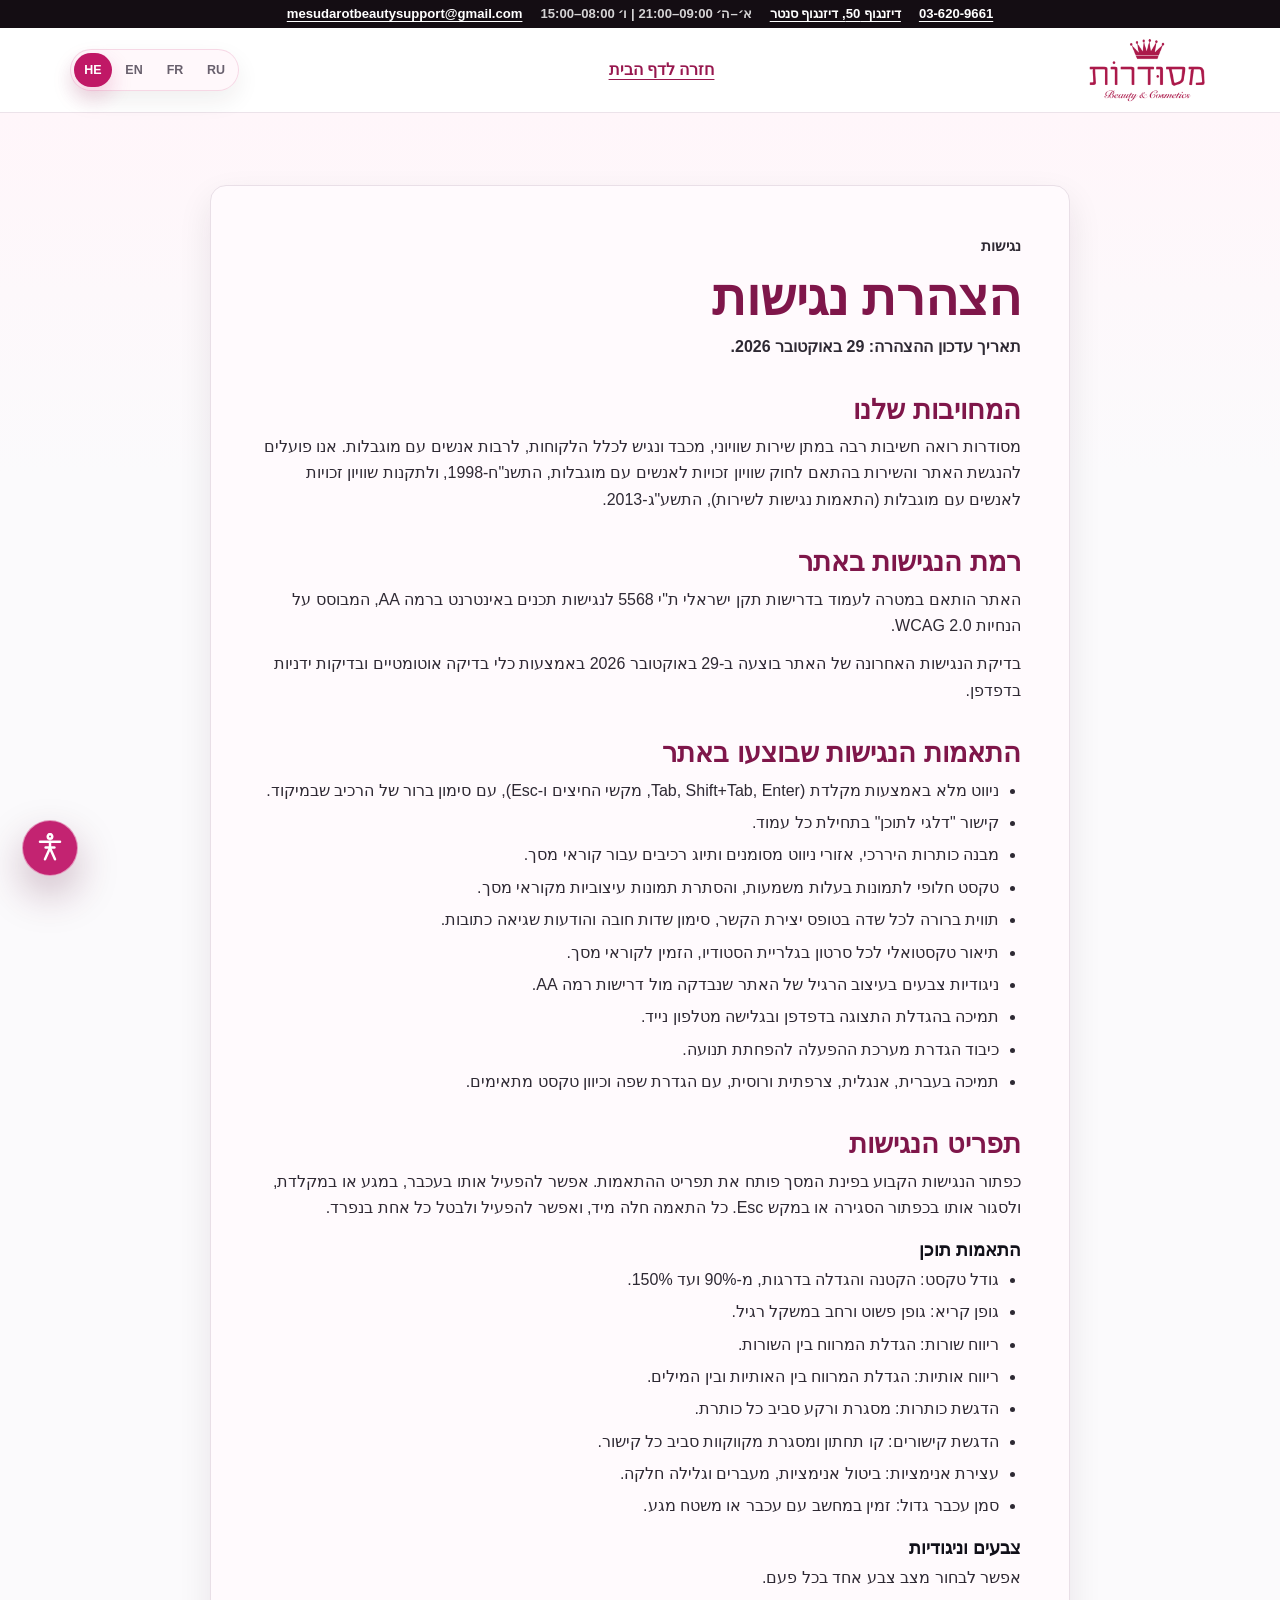
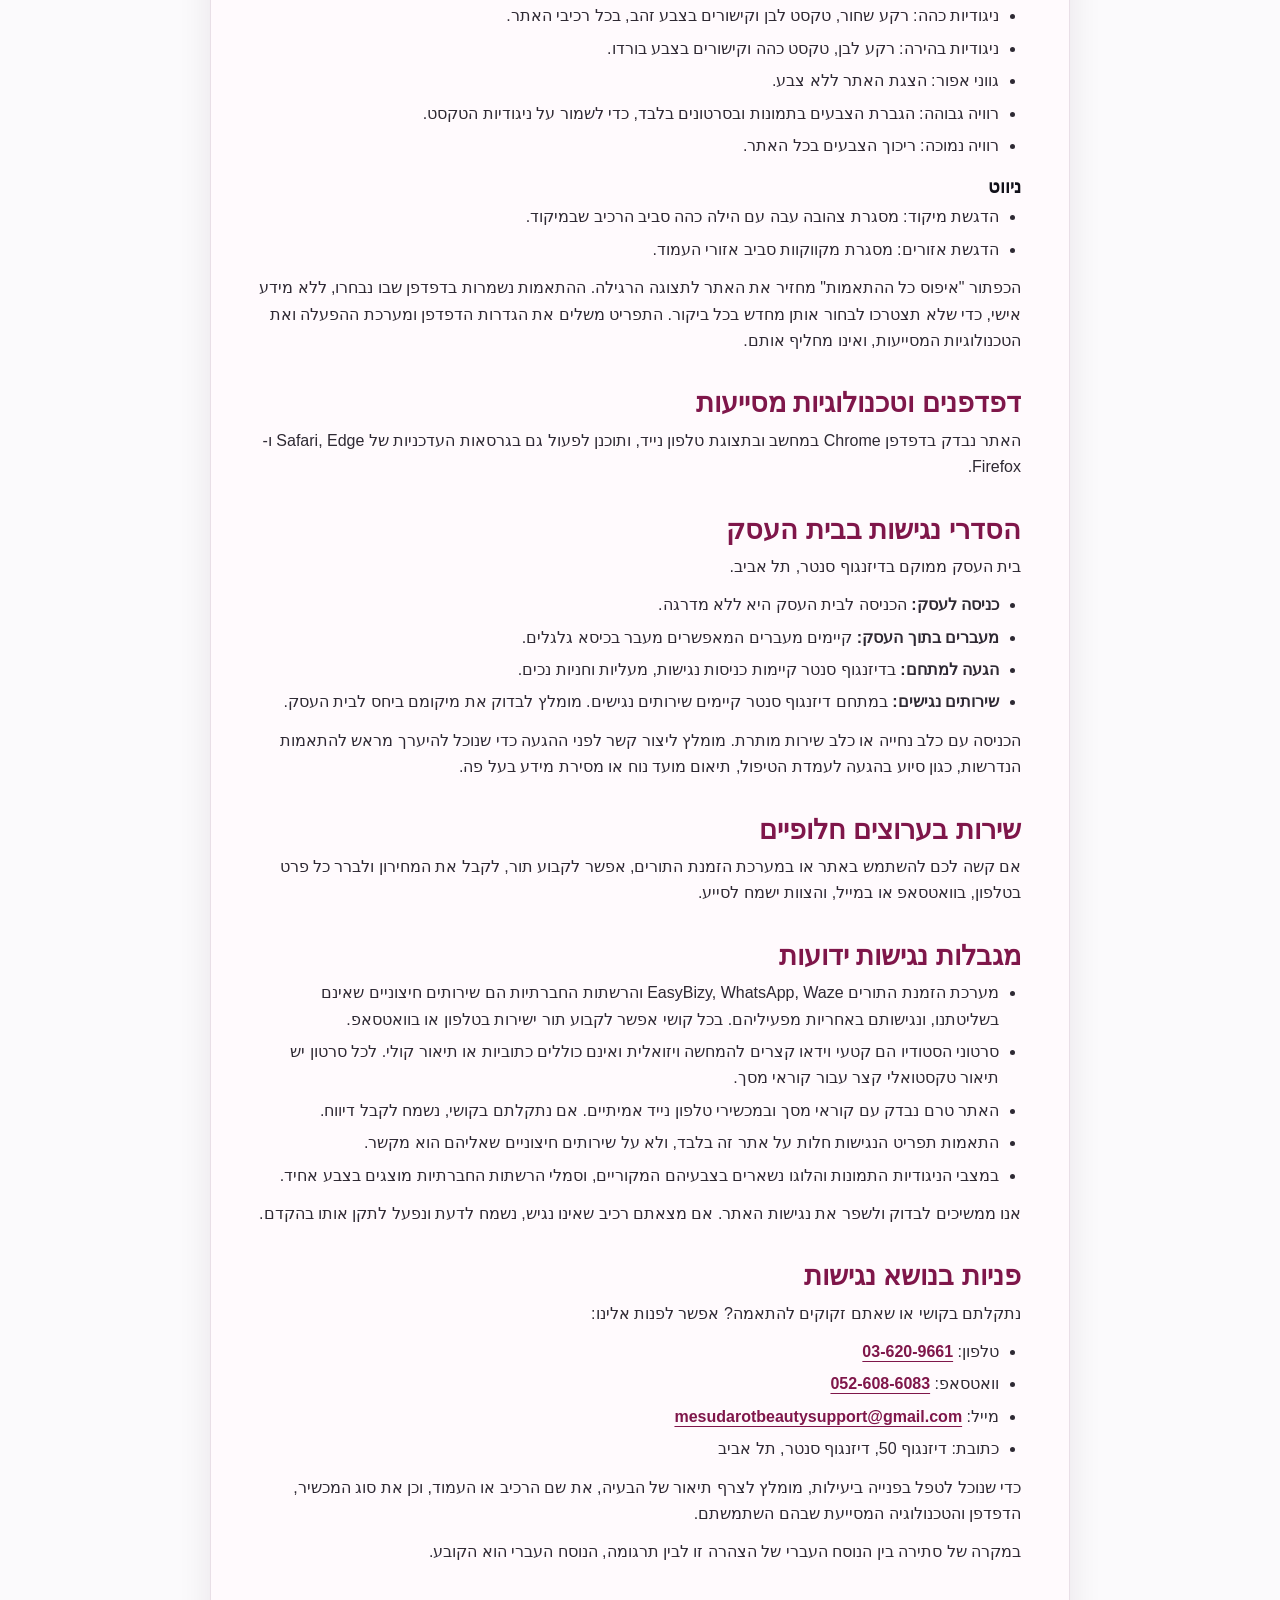
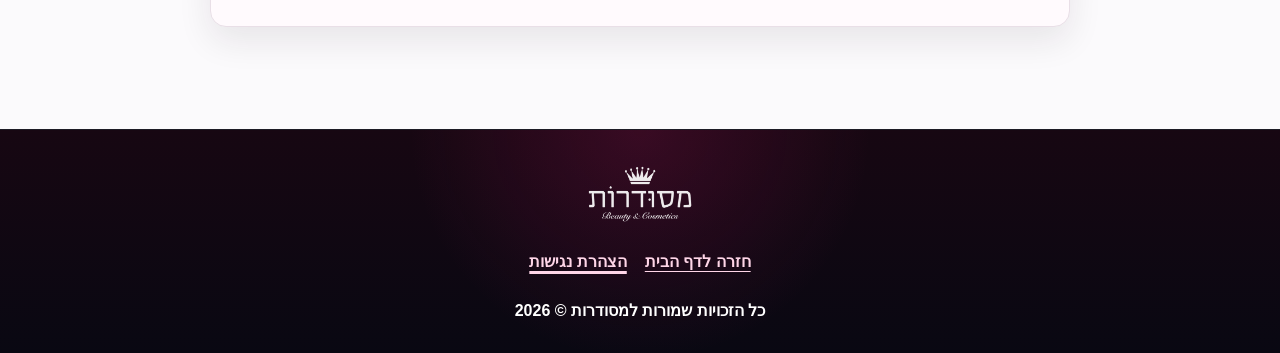
<file: accessibility.html>
<!doctype html>
<html lang="he" dir="rtl" data-seo-key="accessibilitySeo">
  <head>
    <meta charset="utf-8" />
    <meta name="viewport" content="width=device-width, initial-scale=1" />
    <title>הצהרת נגישות | מסודרות</title>
    <meta
      name="description"
      content="הצהרת הנגישות של מסודרות Beauty & Cosmetics: התאמות הנגישות באתר, תפריט הנגישות, הסדרי הנגישות בבית העסק ודרכי פנייה."
    />
    <meta name="robots" content="index, follow" />
    <meta name="theme-color" content="#c01866" />
    <link rel="icon" type="image/png" href="assets/logo.png" />
    <link rel="canonical" href="https://www.mesudarot-il.com/accessibility.html" />
    <link rel="stylesheet" href="styles.css?v=20261101-a11y-audit" />
    <script src="accessibility.js?v=20261029-a11y-reset"></script>
    <script defer src="i18n.js?v=20261029-a11y-menu"></script>
  </head>
  <body>
    <svg class="sprite" aria-hidden="true" focusable="false">
      <symbol id="icon-accessibility" viewBox="0 0 24 24">
        <path d="M12 4.5a1.8 1.8 0 1 0 0-3.6 1.8 1.8 0 0 0 0 3.6Z" />
        <path d="M4 7h16" />
        <path d="M12 7v5" />
        <path d="M8 21l4-9 4 9" />
        <path d="M8.5 11.5h7" />
      </symbol>
      <symbol id="icon-a11y-text-size" viewBox="0 0 24 24">
        <path d="M3 19 8.5 5h1L15 19M5.2 14h7.6" />
        <path d="M16 19l3.5-8 3.5 8M17 16.5h5" />
      </symbol>
      <symbol id="icon-a11y-font" viewBox="0 0 24 24">
        <path d="M4 7V5h16v2M12 5v14M9 19h6" />
      </symbol>
      <symbol id="icon-a11y-line-height" viewBox="0 0 24 24">
        <path d="M11 6h10M11 12h10M11 18h10" />
        <path d="M5 4v16M3 6l2-2 2 2M3 18l2 2 2-2" />
      </symbol>
      <symbol id="icon-a11y-letter-spacing" viewBox="0 0 24 24">
        <path d="M5 13l3-8 3 8M6 11h4M14 5v8h3.5a2 2 0 0 0 0-4H14M14 9h3a2 2 0 0 0 0-4h-3" />
        <path d="M3 19h18M6 17l-3 2 3 2M18 17l3 2-3 2" />
      </symbol>
      <symbol id="icon-a11y-heading" viewBox="0 0 24 24">
        <path d="M6 5v14M16 5v14M6 12h10" />
        <rect x="2.5" y="2.5" width="19" height="19" rx="3" />
      </symbol>
      <symbol id="icon-a11y-link" viewBox="0 0 24 24">
        <path d="M10 14a4.5 4.5 0 0 0 6.4 0l3-3a4.5 4.5 0 0 0-6.4-6.4l-1 1" />
        <path d="M14 10a4.5 4.5 0 0 0-6.4 0l-3 3a4.5 4.5 0 0 0 6.4 6.4l1-1" />
      </symbol>
      <symbol id="icon-a11y-pause" viewBox="0 0 24 24">
        <circle cx="12" cy="12" r="9" />
        <path d="M10 9v6M14 9v6" />
      </symbol>
      <symbol id="icon-a11y-cursor" viewBox="0 0 24 24">
        <path d="M5 3v15l4.2-3.8L12 21l3-1.4-2.8-6.3H18Z" />
      </symbol>
      <symbol id="icon-a11y-contrast-dark" viewBox="0 0 24 24">
        <path d="M20 14.5A8.5 8.5 0 0 1 9.5 4a8.5 8.5 0 1 0 10.5 10.5Z" />
      </symbol>
      <symbol id="icon-a11y-contrast-light" viewBox="0 0 24 24">
        <circle cx="12" cy="12" r="4" />
        <path d="M12 2v2M12 20v2M4.9 4.9l1.4 1.4M17.7 17.7l1.4 1.4M2 12h2M20 12h2M4.9 19.1l1.4-1.4M17.7 6.3l1.4-1.4" />
      </symbol>
      <symbol id="icon-a11y-grayscale" viewBox="0 0 24 24">
        <circle cx="12" cy="12" r="9" />
        <path d="M12 3a9 9 0 0 1 0 18Z" fill="currentColor" />
      </symbol>
      <symbol id="icon-a11y-saturation-high" viewBox="0 0 24 24">
        <path d="M12 3s6 6.4 6 11a6 6 0 0 1-12 0c0-4.6 6-11 6-11Z" fill="currentColor" />
      </symbol>
      <symbol id="icon-a11y-saturation-low" viewBox="0 0 24 24">
        <path d="M12 3s6 6.4 6 11a6 6 0 0 1-12 0c0-4.6 6-11 6-11Z" />
        <path d="M9 15a3 3 0 0 0 3 3" />
      </symbol>
      <symbol id="icon-a11y-focus" viewBox="0 0 24 24">
        <path d="M4 8V5a1 1 0 0 1 1-1h3M16 4h3a1 1 0 0 1 1 1v3M20 16v3a1 1 0 0 1-1 1h-3M8 20H5a1 1 0 0 1-1-1v-3" />
        <rect x="8" y="9" width="8" height="6" rx="1.5" />
      </symbol>
      <symbol id="icon-a11y-regions" viewBox="0 0 24 24">
        <rect x="3" y="3" width="18" height="18" rx="2" stroke-dasharray="3 2.5" />
        <path d="M3 9h18M9 9v12" />
      </symbol>
      <symbol id="icon-a11y-reset" viewBox="0 0 24 24">
        <path d="M4 12a8 8 0 1 0 2.4-5.7L4 8.5" />
        <path d="M4 3.5v5h5" />
      </symbol>
      <symbol id="icon-check" viewBox="0 0 24 24">
        <path d="m5 12.5 4.5 4.5L19 7.5" />
      </symbol>
      <symbol id="icon-close" viewBox="0 0 24 24">
        <path d="M6 6l12 12M18 6 6 18" />
      </symbol>
      <symbol id="icon-minus" viewBox="0 0 24 24">
        <path d="M5 12h14" />
      </symbol>
      <symbol id="icon-plus" viewBox="0 0 24 24">
        <path d="M12 5v14M5 12h14" />
      </symbol>
    </svg>

    <a class="skip-link" href="#main">דלגי לתוכן</a>

    <header class="site-header statement-header">
      <div class="top-strip">
        <a href="tel:036209661">03-620-9661</a>
        <a
          href="https://ul.waze.com/ul?place=ChIJacF6ZIBLHRURmZXn_OFNzqs&amp;ll=32.07510810%2C34.77494240&amp;navigate=yes&amp;utm_campaign=default&amp;utm_source=waze_website&amp;utm_medium=lm_share_location"
          target="_blank"
          rel="noopener"
          >דיזנגוף 50, דיזנגוף סנטר</a
        >
        <span>א׳–ה׳ 09:00–21:00 | ו׳ 08:00–15:00</span>
        <a href="mailto:mesudarotbeautysupport@gmail.com">mesudarotbeautysupport@gmail.com</a>
      </div>
      <nav class="main-nav" aria-label="ניווט ראשי">
        <a class="brand" href="index.html" aria-label="מסודרות דף הבית">
          <img
            src="assets/logo.png"
            width="400"
            height="215"
            alt="מסודרות Beauty & Cosmetics"
          />
        </a>
        <a class="statement-back" href="index.html">חזרה לדף הבית</a>
        <div class="language-switcher" role="group" aria-label="בחירת שפה">
          <button
            class="language-option active"
            type="button"
            data-language-option="he"
            aria-pressed="true"
            lang="he"
          >
            HE<span class="sr-only"> עברית</span>
          </button>
          <button
            class="language-option"
            type="button"
            data-language-option="en"
            aria-pressed="false"
            lang="en"
          >
            EN<span class="sr-only"> English</span>
          </button>
          <button
            class="language-option"
            type="button"
            data-language-option="fr"
            aria-pressed="false"
            lang="fr"
          >
            FR<span class="sr-only"> Français</span>
          </button>
          <button
            class="language-option"
            type="button"
            data-language-option="ru"
            aria-pressed="false"
            lang="ru"
          >
            RU<span class="sr-only"> Русский</span>
          </button>
        </div>
      </nav>
    </header>

    <main id="main" class="statement-page">
      <article class="statement">
        <p class="eyebrow">נגישות</p>
        <h1>הצהרת נגישות</h1>
        <p class="statement-updated">תאריך עדכון ההצהרה: 29 באוקטובר 2026.</p>

        <section aria-labelledby="statement-commitment">
          <h2 id="statement-commitment">המחויבות שלנו</h2>
          <p>
            מסודרות רואה חשיבות רבה במתן שירות שוויוני, מכבד ונגיש לכלל הלקוחות,
            לרבות אנשים עם מוגבלות. אנו פועלים להנגשת האתר והשירות בהתאם לחוק
            שוויון זכויות לאנשים עם מוגבלות, התשנ"ח-1998, ולתקנות שוויון זכויות
            לאנשים עם מוגבלות (התאמות נגישות לשירות), התשע"ג-2013.
          </p>
        </section>

        <section aria-labelledby="statement-level">
          <h2 id="statement-level">רמת הנגישות באתר</h2>
          <p>
            האתר הותאם במטרה לעמוד בדרישות תקן ישראלי ת"י 5568 לנגישות תכנים
            באינטרנט ברמה AA, המבוסס על הנחיות WCAG 2.0.
          </p>
          <p>
            בדיקת הנגישות האחרונה של האתר בוצעה ב-29 באוקטובר 2026 באמצעות כלי
            בדיקה אוטומטיים ובדיקות ידניות בדפדפן.
          </p>
        </section>

        <section aria-labelledby="statement-adjustments">
          <h2 id="statement-adjustments">התאמות הנגישות שבוצעו באתר</h2>
          <ul>
            <li>
              ניווט מלא באמצעות מקלדת (Tab, Shift+Tab, Enter, מקשי החיצים ו-Esc),
              עם סימון ברור של הרכיב שבמיקוד.
            </li>
            <li>קישור "דלגי לתוכן" בתחילת כל עמוד.</li>
            <li>
              מבנה כותרות היררכי, אזורי ניווט מסומנים ותיוג רכיבים עבור קוראי מסך.
            </li>
            <li>
              טקסט חלופי לתמונות בעלות משמעות, והסתרת תמונות עיצוביות מקוראי מסך.
            </li>
            <li>
              תווית ברורה לכל שדה בטופס יצירת הקשר, סימון שדות חובה והודעות שגיאה
              כתובות.
            </li>
            <li>תיאור טקסטואלי לכל סרטון בגלריית הסטודיו, הזמין לקוראי מסך.</li>
            <li>
              ניגודיות צבעים בעיצוב הרגיל של האתר שנבדקה מול דרישות רמה AA.
            </li>
            <li>תמיכה בהגדלת התצוגה בדפדפן ובגלישה מטלפון נייד.</li>
            <li>כיבוד הגדרת מערכת ההפעלה להפחתת תנועה.</li>
            <li>
              תמיכה בעברית, אנגלית, צרפתית ורוסית, עם הגדרת שפה וכיוון טקסט
              מתאימים.
            </li>
          </ul>
        </section>

        <section aria-labelledby="statement-menu">
          <h2 id="statement-menu">תפריט הנגישות</h2>
          <p>
            כפתור הנגישות הקבוע בפינת המסך פותח את תפריט ההתאמות. אפשר להפעיל אותו
            בעכבר, במגע או במקלדת, ולסגור אותו בכפתור הסגירה או במקש Esc. כל
            התאמה חלה מיד, ואפשר להפעיל ולבטל כל אחת בנפרד.
          </p>
          <h3>התאמות תוכן</h3>
          <ul>
            <li>גודל טקסט: הקטנה והגדלה בדרגות, מ-90% ועד 150%.</li>
            <li>גופן קריא: גופן פשוט ורחב במשקל רגיל.</li>
            <li>ריווח שורות: הגדלת המרווח בין השורות.</li>
            <li>ריווח אותיות: הגדלת המרווח בין האותיות ובין המילים.</li>
            <li>הדגשת כותרות: מסגרת ורקע סביב כל כותרת.</li>
            <li>הדגשת קישורים: קו תחתון ומסגרת מקווקוות סביב כל קישור.</li>
            <li>עצירת אנימציות: ביטול אנימציות, מעברים וגלילה חלקה.</li>
            <li>סמן עכבר גדול: זמין במחשב עם עכבר או משטח מגע.</li>
          </ul>
          <h3>צבעים וניגודיות</h3>
          <p>אפשר לבחור מצב צבע אחד בכל פעם.</p>
          <ul>
            <li>
              ניגודיות כהה: רקע שחור, טקסט לבן וקישורים בצבע זהב, בכל רכיבי האתר.
            </li>
            <li>ניגודיות בהירה: רקע לבן, טקסט כהה וקישורים בצבע בורדו.</li>
            <li>גווני אפור: הצגת האתר ללא צבע.</li>
            <li>
              רוויה גבוהה: הגברת הצבעים בתמונות ובסרטונים בלבד, כדי לשמור על
              ניגודיות הטקסט.
            </li>
            <li>רוויה נמוכה: ריכוך הצבעים בכל האתר.</li>
          </ul>
          <h3>ניווט</h3>
          <ul>
            <li>הדגשת מיקוד: מסגרת צהובה עבה עם הילה כהה סביב הרכיב שבמיקוד.</li>
            <li>הדגשת אזורים: מסגרת מקווקוות סביב אזורי העמוד.</li>
          </ul>
          <p>
            הכפתור "איפוס כל ההתאמות" מחזיר את האתר לתצוגה הרגילה. ההתאמות נשמרות
            בדפדפן שבו נבחרו, ללא מידע אישי, כדי שלא תצטרכו לבחור אותן מחדש בכל
            ביקור. התפריט משלים את הגדרות הדפדפן ומערכת ההפעלה ואת הטכנולוגיות
            המסייעות, ואינו מחליף אותם.
          </p>
        </section>

        <section aria-labelledby="statement-browsers">
          <h2 id="statement-browsers">דפדפנים וטכנולוגיות מסייעות</h2>
          <p>
            האתר נבדק בדפדפן Chrome במחשב ובתצוגת טלפון נייד, ותוכנן לפעול גם
            בגרסאות העדכניות של Safari, Edge ו-Firefox.
          </p>
        </section>

        <section aria-labelledby="statement-premises">
          <h2 id="statement-premises">הסדרי נגישות בבית העסק</h2>
          <!-- Physical arrangements as supplied by the business; written confirmation is still pending. -->
          <p>בית העסק ממוקם בדיזנגוף סנטר, תל אביב.</p>
          <ul>
            <li>
              <strong>כניסה לעסק:</strong> הכניסה לבית העסק היא ללא מדרגה.
            </li>
            <li>
              <strong>מעברים בתוך העסק:</strong> קיימים מעברים המאפשרים מעבר בכיסא
              גלגלים.
            </li>
            <li>
              <strong>הגעה למתחם:</strong> בדיזנגוף סנטר קיימות כניסות נגישות,
              מעליות וחניות נכים.
            </li>
            <li>
              <strong>שירותים נגישים:</strong> במתחם דיזנגוף סנטר קיימים שירותים
              נגישים. מומלץ לבדוק את מיקומם ביחס לבית העסק.
            </li>
          </ul>
          <p>
            הכניסה עם כלב נחייה או כלב שירות מותרת. מומלץ ליצור קשר לפני ההגעה כדי
            שנוכל להיערך מראש להתאמות הנדרשות, כגון סיוע בהגעה לעמדת הטיפול, תיאום
            מועד נוח או מסירת מידע בעל פה.
          </p>
        </section>

        <section aria-labelledby="statement-alternatives">
          <h2 id="statement-alternatives">שירות בערוצים חלופיים</h2>
          <p>
            אם קשה לכם להשתמש באתר או במערכת הזמנת התורים, אפשר לקבוע תור, לקבל
            את המחירון ולברר כל פרט בטלפון, בוואטסאפ או במייל, והצוות ישמח לסייע.
          </p>
        </section>

        <section aria-labelledby="statement-limitations">
          <h2 id="statement-limitations">מגבלות נגישות ידועות</h2>
          <ul>
            <li>
              מערכת הזמנת התורים EasyBizy, WhatsApp, Waze והרשתות החברתיות הם
              שירותים חיצוניים שאינם בשליטתנו, ונגישותם באחריות מפעיליהם. בכל קושי
              אפשר לקבוע תור ישירות בטלפון או בוואטסאפ.
            </li>
            <li>
              סרטוני הסטודיו הם קטעי וידאו קצרים להמחשה ויזואלית ואינם כוללים
              כתוביות או תיאור קולי. לכל סרטון יש תיאור טקסטואלי קצר עבור קוראי
              מסך.
            </li>
            <li>
              האתר טרם נבדק עם קוראי מסך ובמכשירי טלפון נייד אמיתיים. אם נתקלתם
              בקושי, נשמח לקבל דיווח.
            </li>
            <li>
              התאמות תפריט הנגישות חלות על אתר זה בלבד, ולא על שירותים חיצוניים
              שאליהם הוא מקשר.
            </li>
            <li>
              במצבי הניגודיות התמונות והלוגו נשארים בצבעיהם המקוריים, וסמלי
              הרשתות החברתיות מוצגים בצבע אחיד.
            </li>
          </ul>
          <p>
            אנו ממשיכים לבדוק ולשפר את נגישות האתר. אם מצאתם רכיב שאינו נגיש,
            נשמח לדעת ונפעל לתקן אותו בהקדם.
          </p>
        </section>

        <section aria-labelledby="statement-contact">
          <h2 id="statement-contact">פניות בנושא נגישות</h2>
          <!-- An accessibility coordinator (name and contact details) must be listed here if the business employs 25 or more people. -->
          <p>נתקלתם בקושי או שאתם זקוקים להתאמה? אפשר לפנות אלינו:</p>
          <ul>
            <li>טלפון: <a href="tel:036209661">03-620-9661</a></li>
            <li>
              וואטסאפ:
              <a
                href="https://api.whatsapp.com/send?phone=972526086083"
                target="_blank"
                rel="noopener"
                >052-608-6083</a
              >
            </li>
            <li>
              מייל:
              <a href="mailto:mesudarotbeautysupport@gmail.com">mesudarotbeautysupport@gmail.com</a>
            </li>
            <li>כתובת: דיזנגוף 50, דיזנגוף סנטר, תל אביב</li>
          </ul>
          <p>
            כדי שנוכל לטפל בפנייה ביעילות, מומלץ לצרף תיאור של הבעיה, את שם הרכיב
            או העמוד, וכן את סוג המכשיר, הדפדפן והטכנולוגיה המסייעת שבהם השתמשתם.
          </p>
          <p>
            במקרה של סתירה בין הנוסח העברי של הצהרה זו לבין תרגומה, הנוסח העברי
            הוא הקובע.
          </p>
        </section>
      </article>
    </main>

    <footer class="site-footer">
      <div class="footer-inner">
        <img
          src="assets/logo.png"
          width="400"
          height="215"
          alt="מסודרות"
          loading="lazy"
          decoding="async"
        />
        <div class="legal-links" role="group" aria-label="מידע משפטי ונגישות">
          <a href="index.html">חזרה לדף הבית</a>
          <a href="accessibility.html" aria-current="page">הצהרת נגישות</a>
        </div>
        <p class="footer-copy">כל הזכויות שמורות למסודרות © 2026</p>
      </div>
    </footer>

    <button
      class="a11y-launcher"
      type="button"
      data-a11y-open
      aria-haspopup="dialog"
      aria-expanded="false"
      aria-controls="a11y-panel"
    >
      <svg aria-hidden="true"><use href="#icon-accessibility"></use></svg>
      <span class="sr-only">תפריט נגישות</span>
    </button>

    <dialog class="a11y-panel" id="a11y-panel" aria-labelledby="a11y-panel-title">
      <div class="a11y-panel-header">
        <div>
          <h2 id="a11y-panel-title">התאמות נגישות</h2>
          <p>השינויים חלים מיד ונשמרים בדפדפן זה בלבד.</p>
        </div>
        <button
          class="a11y-close"
          type="button"
          data-a11y-close
          aria-label="סגירת תפריט הנגישות"
        >
          <svg aria-hidden="true"><use href="#icon-close"></use></svg>
        </button>
      </div>

      <div class="a11y-panel-body">
        <section class="a11y-group" aria-labelledby="a11y-group-content">
          <h3 id="a11y-group-content">התאמות תוכן</h3>
          <div
            class="a11y-stepper"
            role="group"
            aria-labelledby="a11y-text-size-label"
          >
            <span class="a11y-stepper-label" id="a11y-text-size-label">
              <svg aria-hidden="true"><use href="#icon-a11y-text-size"></use></svg>
              גודל טקסט
            </span>
            <span class="a11y-stepper-controls">
              <button
                type="button"
                data-a11y-text-step="-1"
                aria-label="הקטנת טקסט"
              >
                <svg aria-hidden="true"><use href="#icon-minus"></use></svg>
              </button>
              <output data-a11y-text-size-value aria-live="polite">100%</output>
              <button
                type="button"
                data-a11y-text-step="1"
                aria-label="הגדלת טקסט"
              >
                <svg aria-hidden="true"><use href="#icon-plus"></use></svg>
              </button>
            </span>
          </div>
          <div class="a11y-grid">
            <button
              class="a11y-option"
              type="button"
              data-a11y-setting="readableFont"
              aria-pressed="false"
            >
              <svg aria-hidden="true"><use href="#icon-a11y-font"></use></svg>
              <span>גופן קריא</span>
              <svg class="a11y-check" aria-hidden="true"><use href="#icon-check"></use></svg>
            </button>
            <button
              class="a11y-option"
              type="button"
              data-a11y-setting="lineHeight"
              aria-pressed="false"
            >
              <svg aria-hidden="true"><use href="#icon-a11y-line-height"></use></svg>
              <span>ריווח שורות</span>
              <svg class="a11y-check" aria-hidden="true"><use href="#icon-check"></use></svg>
            </button>
            <button
              class="a11y-option"
              type="button"
              data-a11y-setting="letterSpacing"
              aria-pressed="false"
            >
              <svg aria-hidden="true"><use href="#icon-a11y-letter-spacing"></use></svg>
              <span>ריווח אותיות</span>
              <svg class="a11y-check" aria-hidden="true"><use href="#icon-check"></use></svg>
            </button>
            <button
              class="a11y-option"
              type="button"
              data-a11y-setting="highlightHeadings"
              aria-pressed="false"
            >
              <svg aria-hidden="true"><use href="#icon-a11y-heading"></use></svg>
              <span>הדגשת כותרות</span>
              <svg class="a11y-check" aria-hidden="true"><use href="#icon-check"></use></svg>
            </button>
            <button
              class="a11y-option"
              type="button"
              data-a11y-setting="highlightLinks"
              aria-pressed="false"
            >
              <svg aria-hidden="true"><use href="#icon-a11y-link"></use></svg>
              <span>הדגשת קישורים</span>
              <svg class="a11y-check" aria-hidden="true"><use href="#icon-check"></use></svg>
            </button>
            <button
              class="a11y-option"
              type="button"
              data-a11y-setting="stopAnimations"
              aria-pressed="false"
            >
              <svg aria-hidden="true"><use href="#icon-a11y-pause"></use></svg>
              <span>עצירת אנימציות</span>
              <svg class="a11y-check" aria-hidden="true"><use href="#icon-check"></use></svg>
            </button>
            <button
              class="a11y-option"
              type="button"
              data-a11y-setting="bigCursor"
              data-a11y-requires-fine-pointer
              aria-pressed="false"
            >
              <svg aria-hidden="true"><use href="#icon-a11y-cursor"></use></svg>
              <span>סמן עכבר גדול</span>
              <svg class="a11y-check" aria-hidden="true"><use href="#icon-check"></use></svg>
            </button>
          </div>
        </section>

        <section class="a11y-group" aria-labelledby="a11y-group-color">
          <h3 id="a11y-group-color">צבעים וניגודיות</h3>
          <p class="a11y-group-hint">אפשר לבחור מצב צבע אחד בכל פעם.</p>
          <div class="a11y-grid">
            <button
              class="a11y-option"
              type="button"
              data-a11y-color="contrast-dark"
              aria-pressed="false"
            >
              <svg aria-hidden="true"><use href="#icon-a11y-contrast-dark"></use></svg>
              <span>ניגודיות כהה</span>
              <svg class="a11y-check" aria-hidden="true"><use href="#icon-check"></use></svg>
            </button>
            <button
              class="a11y-option"
              type="button"
              data-a11y-color="contrast-light"
              aria-pressed="false"
            >
              <svg aria-hidden="true"><use href="#icon-a11y-contrast-light"></use></svg>
              <span>ניגודיות בהירה</span>
              <svg class="a11y-check" aria-hidden="true"><use href="#icon-check"></use></svg>
            </button>
            <button
              class="a11y-option"
              type="button"
              data-a11y-color="grayscale"
              aria-pressed="false"
            >
              <svg aria-hidden="true"><use href="#icon-a11y-grayscale"></use></svg>
              <span>גווני אפור</span>
              <svg class="a11y-check" aria-hidden="true"><use href="#icon-check"></use></svg>
            </button>
            <button
              class="a11y-option"
              type="button"
              data-a11y-color="saturation-high"
              aria-pressed="false"
            >
              <svg aria-hidden="true"><use href="#icon-a11y-saturation-high"></use></svg>
              <span>רוויה גבוהה</span>
              <svg class="a11y-check" aria-hidden="true"><use href="#icon-check"></use></svg>
            </button>
            <button
              class="a11y-option"
              type="button"
              data-a11y-color="saturation-low"
              aria-pressed="false"
            >
              <svg aria-hidden="true"><use href="#icon-a11y-saturation-low"></use></svg>
              <span>רוויה נמוכה</span>
              <svg class="a11y-check" aria-hidden="true"><use href="#icon-check"></use></svg>
            </button>
          </div>
        </section>

        <section class="a11y-group" aria-labelledby="a11y-group-navigation">
          <h3 id="a11y-group-navigation">ניווט</h3>
          <div class="a11y-grid">
            <button
              class="a11y-option"
              type="button"
              data-a11y-setting="strongFocus"
              aria-pressed="false"
            >
              <svg aria-hidden="true"><use href="#icon-a11y-focus"></use></svg>
              <span>הדגשת מיקוד</span>
              <svg class="a11y-check" aria-hidden="true"><use href="#icon-check"></use></svg>
            </button>
            <button
              class="a11y-option"
              type="button"
              data-a11y-setting="highlightRegions"
              aria-pressed="false"
            >
              <svg aria-hidden="true"><use href="#icon-a11y-regions"></use></svg>
              <span>הדגשת אזורים</span>
              <svg class="a11y-check" aria-hidden="true"><use href="#icon-check"></use></svg>
            </button>
          </div>
        </section>
      </div>

      <div class="a11y-panel-footer">
        <button class="a11y-reset" type="button" data-a11y-reset>
          <span class="a11y-reset-icon" aria-hidden="true">
            <svg class="a11y-reset-idle"><use href="#icon-a11y-reset"></use></svg>
            <svg class="a11y-reset-done"><use href="#icon-check"></use></svg>
          </span>
          איפוס כל ההתאמות
        </button>
        <p class="sr-only" role="status" data-a11y-status></p>
        <a class="a11y-statement-link" href="accessibility.html">הצהרת נגישות</a>
      </div>
    </dialog>
  </body>
</html>
</file>
<file: styles.css>
:root {
  --brand: #c01866;
  --brand-strong: #97174e;
  --brand-soft: #ffe8f2;
  --violet: #7c3aed;
  --ink: #111019;
  --ink-soft: #2e2933;
  --muted: #68606d;
  --paper: #fbfafc;
  --surface: #ffffff;
  --surface-soft: #f7f3f7;
  --surface-tint: #fff6fa;
  --teal: #176b68;
  --teal-soft: #e8f5f2;
  --gold: #a97820;
  --line: #e9dfe7;
  --line-strong: #d8c8d4;
  --line-field: #94808f;
  --radius: 16px;
  --radius-sm: 12px;
  --shadow: 0 24px 70px rgba(37, 23, 34, 0.14);
  --shadow-soft: 0 14px 34px rgba(37, 23, 34, 0.09);
  --container: 1180px;
  --header-height: 72px;
  --section-y: clamp(92px, 8vw, 124px);
  --section-y-lg: clamp(104px, 9vw, 140px);
  --section-pad-x: max(20px, calc((100vw - var(--container)) / 2));
  --section-line: rgba(216, 200, 212, 0.56);
}

* {
  box-sizing: border-box;
  min-width: 0;
}

[hidden] {
  display: none !important;
}

html {
  scroll-behavior: smooth;
  /* --fixed-bottom-inset is set by script.js from the visible fixed bottom bars. */
  scroll-padding-block-end: min(calc(var(--fixed-bottom-inset, 0px) + 8px), 50svh);
  max-width: 100%;
  overflow-x: hidden;
}

html[dir="rtl"] {
  direction: rtl;
}

html[dir="ltr"] {
  direction: ltr;
}

body {
  margin: 0;
  direction: inherit;
  background: var(--paper);
  color: var(--ink);
  font-family:
    "Heebo", "Assistant", "Rubik", "Noto Sans Hebrew", Arial, sans-serif;
  font-size: 1rem;
  line-height: 1.65;
  max-width: 100%;
  overflow-x: clip;
  -webkit-font-smoothing: antialiased;
  text-rendering: optimizeLegibility;
  text-align: start;
}

body.cookie-visible {
  padding-bottom: 142px;
}

img {
  display: block;
  max-width: 100%;
  height: auto;
}

a {
  color: inherit;
  text-decoration: none;
}

section[id],
.service-reel[id] {
  scroll-margin-top: calc(var(--header-height) + 56px);
}

a[href^="mailto"],
a[href^="tel"],
.top-strip span,
.contact-list dd,
.hero-highlights dd {
  unicode-bidi: isolate;
}

a[href^="mailto"],
a[href^="tel"] {
  direction: ltr;
  display: inline-block;
}

button,
input,
select,
textarea {
  font: inherit;
}

button,
a,
input,
select,
textarea {
  touch-action: manipulation;
}

:where(a, button, input, select, textarea, summary, [tabindex]):focus-visible {
  outline: 3px solid var(--brand-strong);
  outline-offset: 3px;
}

/* The brand outline is too dark to see against these backgrounds. */
.top-strip :focus-visible,
.site-footer :focus-visible {
  outline-color: #fff;
}

svg {
  width: 20px;
  height: 20px;
  fill: none;
  stroke: currentColor;
  stroke-width: 1.8;
  stroke-linecap: round;
  stroke-linejoin: round;
}

.sprite {
  position: absolute;
  width: 0;
  height: 0;
  overflow: hidden;
  pointer-events: none;
}

.sr-only {
  position: absolute;
  width: 1px;
  height: 1px;
  padding: 0;
  margin: -1px;
  overflow: hidden;
  clip: rect(0, 0, 0, 0);
  white-space: nowrap;
  border: 0;
}

.skip-link {
  position: absolute;
  inset-block-start: 8px;
  inset-inline-end: 8px;
  z-index: 1000;
  transform: translateY(-140%);
  background: var(--ink);
  color: #fff;
  padding: 8px 12px;
  border-radius: var(--radius-sm);
}

.skip-link:focus {
  transform: translateY(0);
}

h1,
h2,
h3,
p {
  margin-block-start: 0;
}

h1,
h2,
h3 {
  text-wrap: balance;
}

p,
li,
dd {
  overflow-wrap: break-word;
}

h1 {
  margin-block-end: 16px;
  font-size: clamp(3.5rem, 8vw, 7.2rem);
  line-height: 0.96;
  font-weight: 900;
}

h2 {
  margin-block-end: 14px;
  font-size: clamp(2rem, 4.4vw, 3.4rem);
  line-height: 1.08;
  font-weight: 900;
}

h3 {
  margin-block-end: 10px;
  font-size: 1.35rem;
  line-height: 1.2;
}

.site-header {
  position: sticky;
  top: 0;
  z-index: 100;
  direction: rtl;
  text-align: start;
  background: rgba(255, 255, 255, 0.9);
  backdrop-filter: blur(18px);
  border-bottom: 1px solid rgba(233, 223, 231, 0.86);
}

body[data-direction="ltr"] .site-header .top-strip > *,
body[data-direction="ltr"] .site-header .nav-links a,
body[data-direction="ltr"] .site-header .menu-toggle,
body[data-direction="ltr"] .site-header .nav-cta {
  direction: ltr;
  unicode-bidi: isolate;
}

.top-strip {
  min-height: 28px;
  display: flex;
  justify-content: center;
  gap: 18px;
  align-items: center;
  padding: 3px 20px;
  background: #140d13;
  color: rgba(255, 255, 255, 0.82);
  font-size: 0.82rem;
  font-weight: 800;
}

.top-strip a {
  color: #fff;
  text-decoration: underline;
  text-underline-offset: 3px;
}

.main-nav {
  position: relative;
  width: min(100%, var(--container));
  margin: 0 auto;
  min-height: var(--header-height);
  padding: 8px 20px;
  display: grid;
  grid-template-columns: auto minmax(0, 1fr) auto auto;
  align-items: center;
  gap: 14px;
}

.brand {
  display: inline-flex;
  align-items: center;
  min-height: 42px;
}

.brand img {
  width: 126px;
  height: auto;
}

.nav-links {
  display: flex;
  justify-content: center;
  align-items: center;
  gap: 10px;
  font-family:
    "Rubik", "Heebo", "Assistant", "Noto Sans Hebrew", Arial, sans-serif;
  font-size: clamp(1rem, 1.12vw, 1.12rem);
  font-weight: 900;
}

.nav-links a {
  min-height: 42px;
  display: inline-flex;
  align-items: center;
  border-radius: 999px;
  padding: 9px 16px;
  color: var(--ink);
  background: rgba(255, 246, 250, 0.72);
  border: 1px solid rgba(192, 24, 102, 0.1);
  transition:
    background 180ms ease,
    color 180ms ease,
    border-color 180ms ease,
    transform 180ms ease;
}

.nav-links a:hover,
.nav-links a:focus-visible {
  background: var(--brand-soft);
  color: var(--brand-strong);
  border-color: rgba(192, 24, 102, 0.22);
  transform: translateY(-1px);
}

.menu-toggle {
  display: none;
  width: 46px;
  height: 46px;
  border: 1px solid var(--line);
  background: var(--surface);
  color: var(--ink);
  border-radius: var(--radius-sm);
  padding: 0;
  align-items: center;
  justify-content: center;
  cursor: pointer;
  box-shadow: 0 10px 24px rgba(37, 23, 34, 0.07);
  transition:
    background 180ms ease,
    border-color 180ms ease,
    color 180ms ease,
    transform 180ms ease;
}

.menu-toggle:hover,
.menu-toggle:focus-visible {
  background: var(--brand-soft);
  border-color: rgba(192, 24, 102, 0.24);
  color: var(--brand-strong);
}

.menu-toggle-lines {
  width: 22px;
  display: grid;
  gap: 5px;
}

.menu-toggle-lines span {
  display: block;
  height: 2px;
  border-radius: 999px;
  background: currentColor;
  transform-origin: center;
  transition:
    opacity 180ms ease,
    transform 180ms ease;
}

.menu-toggle[aria-expanded="true"] .menu-toggle-lines span:nth-child(1) {
  transform: translateY(7px) rotate(45deg);
}

.menu-toggle[aria-expanded="true"] .menu-toggle-lines span:nth-child(2) {
  opacity: 0;
}

.menu-toggle[aria-expanded="true"] .menu-toggle-lines span:nth-child(3) {
  transform: translateY(-7px) rotate(-45deg);
}

.language-switcher {
  display: inline-flex;
  align-items: center;
  justify-content: center;
  gap: 3px;
  direction: ltr;
  min-height: 42px;
  padding: 3px;
  border: 1px solid rgba(192, 24, 102, 0.14);
  border-radius: 999px;
  background: rgba(255, 246, 250, 0.76);
  box-shadow: 0 10px 24px rgba(37, 23, 34, 0.07);
}

.language-option {
  min-width: 38px;
  min-height: 34px;
  border: 0;
  border-radius: 999px;
  padding: 6px 9px;
  background: transparent;
  color: var(--muted);
  font-size: 0.78rem;
  font-weight: 900;
  letter-spacing: 0;
  cursor: pointer;
  transition:
    background 180ms ease,
    color 180ms ease,
    box-shadow 180ms ease;
}

.language-option:hover,
.language-option:focus-visible {
  background: rgba(255, 232, 242, 0.92);
  color: var(--brand-strong);
}

.language-option.active,
.language-option[aria-pressed="true"] {
  background: var(--brand);
  color: #fff;
  box-shadow: 0 10px 22px rgba(192, 24, 102, 0.2);
}

.button,
.nav-cta {
  display: inline-flex;
  align-items: center;
  justify-content: center;
  gap: 8px;
  min-height: 46px;
  padding: 10px 18px;
  border-radius: var(--radius);
  border: 1px solid transparent;
  font-weight: 900;
  line-height: 1.2;
  cursor: pointer;
  transition:
    transform 180ms ease,
    box-shadow 180ms ease,
    background 180ms ease,
    color 180ms ease,
    border-color 180ms ease;
}

.nav-cta {
  min-height: 44px;
  padding: 9px 18px;
  font-size: 0.98rem;
}

.button:hover,
.button:focus-visible,
.nav-cta:hover,
.nav-cta:focus-visible {
  transform: translateY(-1px);
  box-shadow: var(--shadow-soft);
}

.primary,
.nav-cta {
  background: var(--brand);
  color: #fff;
  box-shadow: 0 16px 34px rgba(192, 24, 102, 0.22);
}

.primary:hover,
.primary:focus-visible,
.nav-cta:hover,
.nav-cta:focus-visible {
  background: var(--brand-strong);
}

.light {
  background: #fff;
  color: var(--brand-strong);
  border-color: rgba(255, 255, 255, 0.82);
}

.outline {
  border-color: rgba(255, 255, 255, 0.56);
  color: #fff;
  background: rgba(255, 255, 255, 0.11);
  backdrop-filter: blur(14px);
}

.dark {
  background: var(--ink);
  color: #fff;
}

.full {
  width: 100%;
}

@keyframes fade-up {
  from {
    opacity: 0;
    transform: translateY(14px);
  }
  to {
    opacity: 1;
    transform: translateY(0);
  }
}

.hero {
  min-height: 0;
  display: grid;
  align-items: start;
  position: relative;
  isolation: isolate;
  overflow: hidden;
  color: var(--ink);
  background: linear-gradient(
    180deg,
    #f8e5ea 0%,
    #fff6f9 48%,
    var(--paper) 100%
  );
}

.hero-visual {
  position: relative;
  inset: auto;
  z-index: 0;
  width: 100%;
  height: auto;
  aspect-ratio: 1983 / 793;
  pointer-events: none;
}

.hero-image {
  display: block;
  width: 100%;
  height: 100%;
  object-fit: contain;
  object-position: center top;
}

.hero-vignette {
  position: absolute;
  inset: 0 0 auto;
  height: auto;
  aspect-ratio: 1983 / 793;
  z-index: 1;
  pointer-events: none;
  background: linear-gradient(
    0deg,
    rgba(53, 7, 29, 0.14),
    rgba(255, 255, 255, 0) 34%
  );
}

.hero::after {
  display: none;
}

@media (min-width: 1041px) {
  .nav-links a {
    position: relative;
    padding-inline: 14px;
    background: transparent;
    border-color: transparent;
    border-radius: 0;
    transition: color 180ms ease;
  }

  .nav-links a::after {
    content: "";
    position: absolute;
    inset-inline: 14px;
    bottom: 8px;
    height: 2px;
    border-radius: 999px;
    background: currentColor;
    transform: scaleX(0);
    transform-origin: center;
    transition: transform 220ms ease;
  }

  .nav-links a:hover,
  .nav-links a:focus-visible {
    background: transparent;
    color: var(--brand-strong);
    border-color: transparent;
    transform: none;
  }

  .nav-links a:hover::after,
  .nav-links a:focus-visible::after {
    transform: scaleX(1);
  }

  .hero {
    min-height: 0;
  }

  .hero-shell {
    min-height: 0;
    display: flex;
    align-items: flex-start;
    justify-content: center;
    padding-block: 42px 174px;
  }

  html[dir="ltr"] .hero-shell {
    justify-content: center;
  }

  .hero-content {
    max-width: min(760px, 72%);
  }
}

.hero-shell {
  position: relative;
  z-index: 2;
  width: min(100%, var(--container));
  min-height: 0;
  margin: 0 auto;
  display: flex;
  align-items: flex-start;
  justify-content: center;
  padding: 42px 20px 104px;
}

.hero-content {
  max-width: min(760px, 72%);
  margin-inline: auto;
  text-align: center;
  animation: fade-up 620ms ease both;
}

html[dir="ltr"] .hero-shell {
  justify-content: center;
}

.eyebrow {
  margin: 0 0 10px;
  color: var(--brand);
  font-weight: 900;
  font-size: 0.92rem;
}

.hero .eyebrow {
  color: var(--brand-strong);
}

.hero-copy {
  max-width: 720px;
  margin-block-end: 28px;
  margin-inline: auto;
  color: #503745;
  font-size: clamp(1.15rem, 2.2vw, 1.42rem);
  line-height: 1.48;
}

.hero h1 {
  color: #351625;
}

.hero .primary {
  box-shadow: 0 18px 36px rgba(151, 23, 78, 0.22);
}

.hero .light {
  color: var(--brand-strong);
  border-color: rgba(151, 23, 78, 0.14);
  background: rgba(255, 255, 255, 0.92);
}

.hero .outline {
  color: #351625;
  border-color: rgba(151, 23, 78, 0.2);
  background: rgba(255, 255, 255, 0.64);
  backdrop-filter: blur(14px);
}

.hero-actions {
  display: flex;
  flex-wrap: wrap;
  justify-content: center;
  gap: 12px;
}

.hero-highlights {
  width: min(100%, 760px);
  display: grid;
  grid-template-columns: repeat(3, 1fr);
  gap: 10px;
  margin: 34px auto 0;
}

.hero-highlights div {
  min-height: 84px;
  padding: 14px 16px;
  display: grid;
  align-content: center;
  justify-items: center;
  text-align: center;
  border: 1px solid rgba(255, 255, 255, 0.32);
  border-radius: var(--radius);
  background: rgba(255, 250, 253, 0.84);
  backdrop-filter: blur(14px);
  box-shadow: 0 16px 34px rgba(37, 23, 34, 0.08);
}

.hero-highlights dt {
  color: #6b5160;
  font-size: 0.9rem;
  font-weight: 800;
}

.hero-highlights dd {
  margin: 4px 0 0;
  color: #351625;
  font-size: 1rem;
  font-weight: 900;
  line-height: 1.35;
}

.quick-actions {
  width: min(calc(100% - 40px), var(--container));
  margin: -48px auto 0;
  position: relative;
  z-index: 5;
  display: grid;
  grid-template-columns: repeat(3, 1fr);
  background: rgba(255, 255, 255, 0.96);
  border: 1px solid rgba(233, 223, 231, 0.92);
  border-radius: var(--radius);
  box-shadow: var(--shadow);
  overflow: hidden;
}

.quick-actions a {
  min-height: 112px;
  padding: 24px;
  display: grid;
  grid-template-columns: auto 1fr;
  grid-template-areas:
    "icon title"
    "icon copy";
  gap: 0 14px;
  align-content: center;
  border-inline-start: 1px solid var(--line);
  transition: background 180ms ease;
}

.quick-actions a:last-child {
  border-inline-start: 0;
}

.quick-actions a:hover,
.quick-actions a:focus-visible {
  background: var(--surface-tint);
}

.quick-actions svg {
  grid-area: icon;
  width: 32px;
  height: 32px;
  color: var(--brand);
}

.quick-actions span {
  grid-area: title;
  font-weight: 900;
  font-size: 1.3rem;
}

.quick-actions small {
  grid-area: copy;
  color: var(--muted);
}

@media (min-width: 1041px) {
  .quick-actions {
    margin: -48px auto 0;
    transform: none;
  }

  .motion-ready .quick-actions.scroll-reveal,
  .motion-ready .quick-actions .scroll-reveal-item {
    opacity: 1;
    translate: 0 0;
    filter: blur(0);
  }
}

.social-proof {
  position: relative;
  isolation: isolate;
  width: min(calc(100% - 40px), var(--container));
  margin: 0 auto;
  padding: var(--section-y) 0;
  display: grid;
  grid-template-columns: minmax(0, 0.92fr) minmax(0, 1.08fr);
  gap: 18px;
  align-items: stretch;
}

.social-proof::before {
  content: "";
  position: absolute;
  inset: 0 calc(50% - 50vw);
  z-index: -1;
  border-block-start: 1px solid rgba(233, 223, 231, 0.48);
  border-block-end: 1px solid rgba(233, 223, 231, 0.56);
  background: linear-gradient(
    180deg,
    rgba(247, 243, 247, 0.88),
    rgba(251, 250, 252, 0.98)
  );
}

.social-proof-main,
.social-proof-points article {
  border: 1px solid rgba(192, 24, 102, 0.15);
  border-radius: var(--radius);
  background: rgba(255, 255, 255, 0.96);
  box-shadow: var(--shadow-soft);
}

.social-proof-main {
  display: grid;
  align-content: center;
  justify-items: start;
  gap: 14px;
  padding: clamp(24px, 4vw, 42px);
  background:
    radial-gradient(
      circle at 18% 20%,
      rgba(255, 214, 232, 0.9),
      transparent 34%
    ),
    linear-gradient(135deg, #fff, #fff6fa);
}

.social-proof-main h2 {
  max-width: 520px;
  font-size: clamp(1.8rem, 3.4vw, 3.15rem);
}

.social-proof-main p:not(.eyebrow) {
  max-width: 520px;
  margin: 0;
  color: var(--ink-soft);
  font-size: 1.08rem;
}

.happy-counter {
  display: flex;
  align-items: baseline;
  direction: ltr;
  color: var(--brand);
  font-size: clamp(4rem, 9vw, 7.6rem);
  line-height: 0.88;
  font-weight: 900;
  font-variant-numeric: tabular-nums;
}

.happy-counter span:last-child {
  margin-left: 6px;
  font-size: 0.52em;
}

.social-proof-points {
  display: grid;
  grid-template-columns: repeat(2, minmax(0, 1fr));
  gap: 12px;
}

.social-proof-points article {
  min-height: 148px;
  display: grid;
  align-content: center;
  gap: 8px;
  padding: 22px;
  text-align: right;
}

.social-proof-points strong {
  color: var(--brand-strong);
  font-size: clamp(1.25rem, 2vw, 1.7rem);
  line-height: 1.15;
  font-weight: 900;
}

.social-proof-points span {
  color: var(--ink-soft);
  font-weight: 800;
  line-height: 1.48;
}

.section {
  position: relative;
  isolation: isolate;
  width: min(100%, var(--container));
  margin: 0 auto;
  padding: var(--section-y) 20px;
}

.section::before {
  content: "";
  position: absolute;
  inset: 0 calc(50% - 50vw);
  z-index: -1;
  border-block-start: var(--section-border-start, 0 solid transparent);
  border-block-end: var(--section-border-end, 0 solid transparent);
  background: var(--section-bg, transparent);
}

.services {
  --section-bg: linear-gradient(
    180deg,
    rgba(251, 250, 252, 0.98) 0%,
    #fff 46%,
    rgba(247, 243, 247, 0.78) 100%
  );
  --section-border-start: 1px solid var(--section-line);
  --section-border-end: 1px solid rgba(233, 223, 231, 0.46);
}

.prices {
  --section-bg: linear-gradient(
    180deg,
    rgba(255, 255, 255, 0.98),
    rgba(255, 246, 250, 0.92)
  );
  --section-border-start: 1px solid rgba(233, 223, 231, 0.64);
  --section-border-end: 1px solid var(--section-line);
  padding-block: var(--section-y-lg);
}

.scroll-reveal,
.scroll-reveal-item {
  --reveal-delay: 0ms;
  --reveal-y: 26px;
}

.motion-ready .scroll-reveal,
.motion-ready .scroll-reveal-item {
  opacity: 0;
  translate: 0 var(--reveal-y);
  filter: blur(6px);
  transition:
    opacity 720ms cubic-bezier(0.16, 1, 0.3, 1),
    translate 720ms cubic-bezier(0.16, 1, 0.3, 1),
    filter 720ms cubic-bezier(0.16, 1, 0.3, 1);
  transition-delay: var(--reveal-delay);
  will-change: opacity, translate, filter;
}

.motion-ready .scroll-reveal.is-visible,
.motion-ready .scroll-reveal-item.is-visible {
  opacity: 1;
  translate: 0 0;
  filter: blur(0);
}

.motion-ready .scroll-reveal-item {
  --reveal-y: 18px;
}

.section-heading {
  max-width: 760px;
  margin-block-end: 42px;
  padding-block-end: 14px;
}

.section-heading::after {
  content: "";
  display: block;
  width: 72px;
  height: 1px;
  margin-block-start: 18px;
  background: linear-gradient(
    90deg,
    rgba(192, 24, 102, 0),
    rgba(192, 24, 102, 0.42),
    rgba(192, 24, 102, 0)
  );
}

.section-heading p:not(.eyebrow) {
  color: var(--muted);
  font-size: 1.08rem;
}

.section-heading.compact {
  margin-inline: auto;
  text-align: center;
}

.section-heading.compact::after,
.service-heading::after {
  margin-inline: auto;
}

.service-reel {
  margin-block-start: 30px;
  padding-block-start: 30px;
  border-block-start: 1px solid var(--line);
}

.reel-grid {
  display: grid;
  grid-template-columns: repeat(4, 1fr);
  gap: 18px;
}

.reel-card {
  position: relative;
  height: clamp(260px, 24vw, 310px);
  min-height: 260px;
  border: 0;
  padding: 0;
  border-radius: var(--radius);
  overflow: hidden;
  background: var(--ink);
  color: #fff;
  cursor: pointer;
  box-shadow: var(--shadow-soft);
  transition:
    transform 180ms ease,
    box-shadow 180ms ease;
}

.reel-card:hover,
.reel-card:focus-visible {
  transform: translateY(-3px);
  box-shadow: var(--shadow);
}

.reel-card::before {
  content: "";
  position: absolute;
  inset: 0;
  z-index: 1;
  background: linear-gradient(
    180deg,
    rgba(17, 16, 25, 0.04),
    rgba(17, 16, 25, 0.78)
  );
}

.reel-card::after {
  content: "▶";
  position: absolute;
  inset-block-start: 14px;
  inset-inline-end: 14px;
  z-index: 2;
  display: grid;
  place-items: center;
  width: 44px;
  height: 44px;
  border-radius: 50%;
  background: rgba(255, 255, 255, 0.94);
  color: var(--brand);
  font-size: 18px;
  line-height: 1;
}

.reel-card img,
.reel-card video {
  width: 100%;
  height: 100%;
  min-height: 0;
  object-fit: cover;
  transition: transform 260ms ease;
}

.reel-card:hover img,
.reel-card:focus-visible img {
  transform: scale(1.035);
}

.reel-card span {
  position: absolute;
  inset-inline: 16px;
  inset-block-end: 16px;
  z-index: 2;
  font-weight: 900;
  text-align: right;
  font-size: 1.08rem;
}

html[dir="ltr"] .reel-card span,
html[dir="ltr"] .social-proof-points article {
  text-align: left;
}

.service-grid {
  display: grid;
  grid-template-columns: repeat(2, minmax(0, 1fr));
  gap: 22px;
}

.service-card {
  background: var(--surface);
  border: 1px solid var(--line);
  border-radius: var(--radius);
  overflow: hidden;
  box-shadow: var(--shadow-soft);
  transition:
    transform 180ms ease,
    box-shadow 180ms ease,
    border-color 180ms ease;
}

.service-heading {
  max-width: 1080px;
  margin-inline: auto;
  text-align: center;
}

.service-heading h2 {
  font-size: clamp(2rem, 3.8vw, 3.05rem);
  line-height: 1.14;
}

.service-heading p:not(.eyebrow) {
  max-width: 820px;
  margin-inline: auto;
}

.service-card:hover,
.service-card:focus-within {
  transform: translateY(-3px);
  border-color: rgba(192, 24, 102, 0.24);
  box-shadow: var(--shadow);
}

.service-card img {
  width: 100%;
  height: 286px;
  object-fit: cover;
}

.service-card div {
  padding: 26px;
}

.service-kicker {
  margin-block-end: 6px;
  color: var(--teal);
  font-weight: 900;
}

.service-card p {
  color: var(--muted);
}

.service-card a {
  display: inline-flex;
  margin-block-start: 10px;
  color: var(--brand);
  font-weight: 900;
  text-decoration: underline;
  text-underline-offset: 4px;
}

.experience {
  position: relative;
  isolation: isolate;
  display: grid;
  grid-template-columns: minmax(300px, 0.82fr) minmax(0, 1.18fr);
  gap: 42px;
  align-items: center;
  background: linear-gradient(
    180deg,
    rgba(255, 255, 255, 0.96),
    rgba(247, 243, 247, 0.84)
  );
  border-block: 1px solid var(--section-line);
  padding: var(--section-y-lg) var(--section-pad-x);
}

.experience-media img {
  width: 100%;
  height: 100%;
  min-height: 520px;
  aspect-ratio: 4 / 3;
  object-fit: cover;
  border-radius: var(--radius);
  box-shadow: var(--shadow);
}

.experience-copy {
  padding-inline-end: 0;
}

.experience-copy p:not(.eyebrow) {
  color: #314b4d;
}

.about-card-grid {
  display: grid;
  grid-template-columns: repeat(2, minmax(0, 1fr));
  gap: 14px;
  margin-block-start: 24px;
}

.about-card {
  min-height: 100%;
  padding: 20px;
  background: rgba(255, 255, 255, 0.74);
  border: 1px solid rgba(216, 200, 212, 0.72);
  border-radius: var(--radius-sm);
  box-shadow: 0 14px 30px rgba(37, 23, 34, 0.06);
}

.about-card h3 {
  margin-block-end: 8px;
  color: var(--brand-strong);
  font-size: 1.08rem;
  line-height: 1.25;
}

.about-card p {
  margin: 0;
  font-size: 0.98rem;
  line-height: 1.72;
}

.prices {
  max-width: 1080px;
}

.tabs {
  display: flex;
  justify-content: center;
  gap: 10px;
  flex-wrap: wrap;
  margin-block-end: 24px;
}

.tab {
  border: 1px solid var(--line);
  background: var(--surface);
  color: var(--ink);
  border-radius: var(--radius);
  padding: 10px 18px;
  min-height: 46px;
  min-width: 110px;
  font-weight: 900;
  cursor: pointer;
  transition:
    background 180ms ease,
    color 180ms ease,
    border-color 180ms ease,
    transform 180ms ease;
}

.tab:hover,
.tab:focus-visible {
  transform: translateY(-1px);
  border-color: rgba(192, 24, 102, 0.28);
}

.tab.active {
  background: var(--ink);
  color: #fff;
  border-color: var(--ink);
}

.tab-panel {
  background: var(--surface);
  border: 1px solid var(--line);
  border-radius: var(--radius);
  box-shadow: var(--shadow-soft);
  overflow-x: auto;
  overflow-y: hidden;
}

table {
  width: 100%;
  min-width: 720px;
  border-collapse: collapse;
}

th,
td {
  padding: 16px 18px;
  text-align: right;
  border-bottom: 1px solid var(--line);
  vertical-align: top;
}

th {
  background: var(--surface-soft);
  color: var(--brand-strong);
  font-size: 0.94rem;
}

td:first-child {
  font-weight: 900;
}

tr:last-child td {
  border-bottom: 0;
}

.club {
  background: linear-gradient(135deg, #111019 0%, #20131c 58%, #101d1c 100%);
  border-block: 1px solid rgba(255, 255, 255, 0.12);
  color: #fff;
  display: grid;
  grid-template-columns: minmax(0, 1fr);
  justify-items: center;
  gap: 34px;
  padding: clamp(84px, 7vw, 108px) var(--section-pad-x);
  text-align: center;
}

.club-heading {
  max-width: 760px;
}

.club .eyebrow {
  color: #ffd8e8;
}

.club p:not(.eyebrow) {
  color: rgba(255, 255, 255, 0.82);
  margin: 0;
  font-size: 1.12rem;
}

.benefits {
  display: grid;
  grid-template-columns: repeat(3, 1fr);
  gap: 14px;
  text-align: start;
  width: min(100%, 980px);
}

.benefits article {
  border: 1px solid rgba(255, 255, 255, 0.18);
  border-radius: var(--radius);
  padding: 24px;
  background: rgba(255, 255, 255, 0.07);
}

.benefits strong {
  display: block;
  color: #f0c36a;
  font-size: 2.2rem;
  line-height: 1;
  margin-block-end: 10px;
}

.reviews {
  border-block: 1px solid var(--section-line);
  background: linear-gradient(
    180deg,
    rgba(255, 246, 250, 0.96),
    rgba(232, 245, 242, 0.74)
  );
  padding: var(--section-y) var(--section-pad-x);
}

.reviews .section-heading p:not(.eyebrow) {
  color: var(--muted);
  font-size: 1.08rem;
}

.review-carousel {
  position: relative;
  display: grid;
  padding-inline: 30px;
  --review-control-top: 50%;
}

.review-controls {
  position: absolute;
  inset: var(--review-control-top) 0 auto;
  z-index: 3;
  pointer-events: none;
}

.review-control {
  position: absolute;
  width: 44px;
  height: 44px;
  display: grid;
  place-items: center;
  border: 1px solid var(--line);
  border-radius: 50%;
  background: rgba(255, 255, 255, 0.88);
  color: var(--brand);
  box-shadow: var(--shadow-soft);
  cursor: pointer;
  pointer-events: auto;
  transition:
    transform 180ms ease,
    border-color 180ms ease,
    color 180ms ease,
    opacity 180ms ease;
}

.review-control:hover {
  border-color: rgba(192, 24, 102, 0.28);
  color: var(--brand-strong);
  transform: translateY(-50%) scale(1.04);
}

.review-control:disabled {
  opacity: 0.38;
  cursor: default;
  transform: translateY(-50%);
}

.review-control svg {
  width: 19px;
  height: 19px;
}

.review-control-prev svg {
  transform: rotate(90deg);
}

.review-control-next svg {
  transform: rotate(-90deg);
}

.review-control-prev {
  left: 0;
  transform: translateY(-50%);
}

.review-control-next {
  right: 0;
  transform: translateY(-50%);
}

.review-grid {
  display: flex;
  gap: 18px;
  direction: ltr;
  margin-inline: -2px;
  padding: 2px 2px 18px;
  overflow-x: auto;
  overflow-y: hidden;
  overscroll-behavior-inline: contain;
  scroll-padding-inline: 2px;
  scroll-snap-type: x mandatory;
  scrollbar-width: none;
}

.review-grid::-webkit-scrollbar {
  display: none;
}

.review-card {
  position: relative;
  flex: 0 0 calc((100% - 36px) / 3);
  min-height: 334px;
  display: grid;
  grid-template-rows: auto auto 1fr;
  align-items: start;
  gap: 16px;
  direction: rtl;
  background: var(--surface);
  border: 1px solid var(--line);
  border-radius: var(--radius);
  padding: 26px;
  box-shadow: var(--shadow-soft);
  overflow: hidden;
  scroll-snap-align: start;
  scroll-snap-stop: always;
}

.review-card::before {
  content: "";
  position: absolute;
  inset: 0;
  background: linear-gradient(
    135deg,
    rgba(255, 79, 163, 0.09),
    rgba(255, 255, 255, 0) 46%
  );
  pointer-events: none;
}

.review-card.featured {
  border-color: rgba(192, 24, 102, 0.24);
  box-shadow: var(--shadow);
}

.review-head {
  position: relative;
  z-index: 1;
  display: flex;
  align-items: center;
  gap: 14px;
}

.review-avatar {
  width: 58px;
  height: 58px;
  display: grid;
  place-items: center;
  border-radius: 50%;
  color: #fff;
  font-size: 1.35rem;
  font-weight: 900;
  box-shadow: 0 14px 30px rgba(37, 23, 34, 0.16);
}

.avatar-rose {
  background: linear-gradient(135deg, #c01866, #ff7ab8);
}

.avatar-violet {
  background: linear-gradient(135deg, #7c3aed, #ff4fa3);
}

.avatar-gold {
  background: linear-gradient(135deg, #a97820, #f0c36a);
}

.avatar-teal {
  background: linear-gradient(135deg, #176b68, #5bc7b6);
}

.avatar-coral {
  background: linear-gradient(135deg, #c94b4b, #ff9f7f);
}

.avatar-plum {
  background: linear-gradient(135deg, #6d2353, #c01866);
}

.avatar-blue {
  background: linear-gradient(135deg, #246b9f, #78b8e8);
}

.avatar-green {
  background: linear-gradient(135deg, #2f6f4e, #8ccf8b);
}

.review-head strong {
  display: block;
  font-size: 1.12rem;
}

.review-head small {
  color: var(--muted);
  font-weight: 800;
}

.stars {
  position: relative;
  z-index: 1;
  color: var(--gold);
  display: block;
  font-size: 1.15rem;
  line-height: 1;
}

.star-empty {
  color: var(--gold);
}

.review-card p {
  position: relative;
  z-index: 1;
  margin: 0;
  color: var(--muted);
  font-size: 1.08rem;
  line-height: 1.72;
}

.reviews-source {
  margin: 18px auto 0;
  max-width: 720px;
  color: var(--muted);
  font-size: 0.95rem;
  text-align: center;
}

.faq {
  --section-bg: linear-gradient(
    180deg,
    rgba(255, 255, 255, 0.98),
    rgba(247, 243, 247, 0.9)
  );
  --section-border-start: 1px solid rgba(233, 223, 231, 0.64);
  --section-border-end: 1px solid rgba(233, 223, 231, 0.48);
  max-width: 980px;
}

.faq-accordion {
  display: grid;
  gap: 12px;
}

.faq-item {
  border: 1px solid var(--line);
  border-radius: var(--radius);
  background: var(--surface);
  box-shadow: var(--shadow-soft);
}

/* No overflow clipping on .faq-item: it would hide the summary's focus ring. The radius makes
   the ring follow the card's rounded corners. */
.faq-item summary {
  min-height: 76px;
  border-radius: calc(var(--radius) - 1px);
  display: flex;
  align-items: center;
  justify-content: space-between;
  gap: 18px;
  padding: 22px 24px;
  color: var(--ink);
  font-size: clamp(1.18rem, 2vw, 1.45rem);
  font-weight: 900;
  cursor: pointer;
  list-style: none;
}

.faq-item summary::-webkit-details-marker {
  display: none;
}

.faq-item summary svg {
  width: 28px;
  height: 28px;
  flex: 0 0 auto;
  color: var(--brand);
  transition: transform 180ms ease;
}

.faq-item[open] summary {
  color: var(--brand-strong);
}

.faq-item[open] summary svg {
  transform: rotate(180deg);
}

.faq-item p {
  margin: -4px 24px 24px;
  padding-block-start: 16px;
  border-top: 1px solid var(--line);
  color: var(--muted);
  font-size: 1.08rem;
  line-height: 1.75;
}

.contact {
  position: relative;
  isolation: isolate;
  width: min(100%, var(--container));
  margin: 0 auto;
  padding: var(--section-y-lg) 20px;
  display: grid;
  grid-template-columns: minmax(0, 0.92fr) minmax(340px, 0.62fr);
  gap: 48px;
  align-items: start;
}

.contact::before {
  content: "";
  position: absolute;
  inset: 0 calc(50% - 50vw);
  z-index: -1;
  border-block: 1px solid rgba(216, 200, 212, 0.56);
  background:
    linear-gradient(
      180deg,
      rgba(255, 246, 250, 0.9) 0%,
      rgba(251, 250, 252, 0.98) 72%
    ),
    radial-gradient(
      circle at 78% 18%,
      rgba(192, 24, 102, 0.08),
      transparent 34%
    );
}

.contact-details > p:not(.eyebrow) {
  color: var(--muted);
  font-size: 1.08rem;
}

.contact-buttons {
  display: flex;
  flex-wrap: wrap;
  gap: 10px;
  margin: 24px 0;
}

.contact-list {
  display: grid;
  gap: 12px;
  margin: 0;
}

.contact-list div {
  padding: 16px 0;
  border-bottom: 1px solid var(--line);
}

.contact-list dt {
  color: var(--brand);
  font-weight: 900;
}

.contact-list dd {
  margin: 4px 0 0;
}

.contact-list a {
  text-decoration: underline;
  text-underline-offset: 4px;
}

.social-links {
  display: flex;
  flex-wrap: wrap;
  gap: 10px;
  align-items: center;
}

.contact-list .social-links a {
  width: 46px;
  height: 46px;
  display: inline-grid;
  place-items: center;
  border: 1px solid var(--line);
  border-radius: 999px;
  background: var(--surface);
  color: var(--brand);
  text-decoration: none;
  transition:
    transform 180ms ease,
    border-color 180ms ease,
    box-shadow 180ms ease,
    background 180ms ease;
}

.contact-list .social-links a[aria-label="Facebook"] {
  color: #1877f2;
}

.contact-list .social-links a[aria-label="TikTok"] {
  color: #010101;
}

.contact-list .social-links a:hover,
.contact-list .social-links a:focus-visible {
  transform: translateY(-2px);
  border-color: rgba(192, 24, 102, 0.34);
  background: var(--surface-soft);
  box-shadow: var(--shadow-soft);
}

.social-links svg {
  width: 21px;
  height: 21px;
}

.lead-form {
  background: var(--surface);
  border: 1px solid var(--line);
  border-radius: var(--radius);
  padding: 28px;
  box-shadow: var(--shadow);
}

.lead-form h3 {
  margin-block-end: 18px;
}

.lead-form label {
  display: grid;
  gap: 6px;
  margin-block-end: 14px;
  color: var(--ink);
  font-weight: 800;
}

.lead-form input,
.lead-form select,
.lead-form textarea {
  width: 100%;
  border: 1px solid var(--line-field);
  border-radius: var(--radius-sm);
  padding: 12px 13px;
  background: #fff;
  color: var(--ink);
  transition:
    border-color 180ms ease,
    outline-color 180ms ease,
    box-shadow 180ms ease;
}

.lead-form input:focus,
.lead-form select:focus,
.lead-form textarea:focus {
  outline: 3px solid var(--brand-strong);
  outline-offset: 2px;
  border-color: var(--brand);
}

.form-hint {
  margin: 0 0 14px;
  color: var(--muted);
  font-size: 0.95rem;
}

.required-mark {
  color: var(--brand-strong);
}

.lead-form [aria-invalid="true"] {
  border-color: var(--brand-strong);
  box-shadow: inset 0 0 0 1px var(--brand-strong);
}

.field-error {
  margin: -8px 0 14px;
  color: var(--brand-strong);
  font-size: 0.95rem;
  font-weight: 700;
}

.form-note {
  margin: 12px 0 0;
  color: var(--teal);
  min-height: 24px;
}

.site-footer {
  background:
    radial-gradient(circle at 50% 0%, rgba(192, 24, 102, 0.2), transparent 34%),
    linear-gradient(180deg, #170712 0%, #090812 100%);
  border-top: 1px solid rgba(255, 255, 255, 0.08);
  padding: 34px 20px 28px;
  color: rgba(255, 255, 255, 0.76);
  text-align: center;
}

.footer-inner {
  width: min(100%, 940px);
  margin-inline: auto;
  display: grid;
  justify-items: center;
  gap: 14px;
}

.site-footer img {
  width: 112px;
  filter: brightness(0) invert(1) opacity(0.92);
}

.site-footer p {
  margin: 0;
}

.footer-disclaimer {
  max-width: 880px;
  color: rgba(255, 255, 255, 0.74);
  font-size: 0.98rem;
  line-height: 1.8;
}

.footer-disclaimer strong,
.footer-copy {
  color: #fff;
  font-weight: 900;
}

.footer-copy {
  font-size: 1rem;
}

.site-credit {
  color: rgba(255, 255, 255, 0.72);
  font-size: 0.95rem;
}

.site-footer a {
  font-weight: 900;
  color: #ffd6e8;
}

.legal-links {
  display: flex;
  justify-content: center;
  flex-wrap: wrap;
  gap: 8px 14px;
  margin-block-start: 2px;
}

.legal-links button,
.plain-link {
  border: 0;
  padding: 0;
  background: transparent;
  color: #ffd6e8;
  font-weight: 900;
  text-decoration: underline;
  text-underline-offset: 4px;
  cursor: pointer;
}

.site-footer .legal-links button,
.site-footer .legal-links a {
  min-height: 44px;
  padding: 4px 2px;
}

.legal-links a {
  display: inline-flex;
  align-items: center;
  text-decoration: underline;
  text-underline-offset: 4px;
}

.footer-top {
  display: inline-flex;
  min-height: 44px;
  align-items: center;
  text-decoration: underline;
  text-underline-offset: 4px;
}

.cookie-banner {
  position: fixed;
  inset: auto 18px 18px;
  z-index: 150;
  display: grid;
  grid-template-columns: 1fr auto;
  align-items: center;
  gap: 18px;
  width: min(920px, calc(100vw - 36px));
  max-height: calc(100svh - 36px);
  overflow-y: auto;
  margin-inline: auto;
  padding: 18px;
  border: 1px solid rgba(195, 35, 113, 0.24);
  border-radius: var(--radius);
  background: rgba(255, 250, 253, 0.98);
  color: var(--ink);
  box-shadow: 0 24px 70px rgba(61, 24, 44, 0.18);
}

.cookie-banner h2 {
  margin: 0 0 4px;
  color: #7f164a;
  font-size: 1.22rem;
}

.cookie-banner p {
  margin: 0;
  color: var(--ink-soft);
  line-height: 1.55;
}

.cookie-actions {
  display: flex;
  flex-wrap: wrap;
  align-items: center;
  justify-content: flex-end;
  gap: 10px;
}

.cookie-actions .button {
  min-height: 44px;
  padding: 8px 14px;
}

.cookie-actions .outline {
  color: #7f164a;
  border-color: rgba(195, 35, 113, 0.36);
  background: #fff;
  backdrop-filter: none;
}

.cookie-actions .plain-link {
  color: #7f164a;
}

.legal-dialog {
  width: min(760px, calc(100vw - 32px));
  max-height: 84svh;
  border: 0;
  border-radius: var(--radius);
  padding: 0;
  background: #fffafd;
  color: var(--ink);
  box-shadow: var(--shadow);
}

.legal-dialog::backdrop {
  background: rgba(20, 20, 24, 0.72);
}

.dialog-close {
  position: absolute;
  inset-block-start: 12px;
  inset-inline-start: auto;
  inset-inline-end: 12px;
  z-index: 2;
  width: 44px;
  height: 44px;
  display: grid;
  place-items: center;
  border: 1px solid var(--line);
  border-radius: 999px;
  background: var(--surface);
  color: var(--ink);
  font-size: 22px;
  cursor: pointer;
}

.policy-content {
  max-height: 84svh;
  overflow: auto;
  padding: 34px 34px 36px;
}

.policy-content:focus-visible {
  outline-offset: -4px;
}

.policy-content > .eyebrow {
  margin-inline-end: 56px;
}

.policy-content h2 {
  margin-block-end: 10px;
  padding-inline-start: 0;
  padding-inline-end: 56px;
  color: #7f164a;
  font-size: clamp(1.85rem, 4vw, 2.3rem);
}

.policy-content h3 {
  margin: 22px 0 6px;
  color: #7f164a;
  font-size: 1.15rem;
}

.policy-content p {
  margin: 0 0 12px;
  color: var(--ink-soft);
}

.policy-content ul {
  margin: 0 0 12px;
  padding-inline-start: 22px;
  color: var(--ink-soft);
}

.policy-content li {
  margin-block-end: 6px;
}

.policy-content a {
  color: #7f164a;
  font-weight: 900;
  text-decoration: underline;
  text-underline-offset: 4px;
}

.policy-note {
  margin-block-start: 20px;
  padding: 12px 14px;
  border-radius: var(--radius-sm);
  background: #fff0f7;
  color: var(--ink);
  font-weight: 800;
}

.mobile-bar {
  display: none;
}

.video-lightbox {
  border: 0;
  border-radius: var(--radius);
  padding: 0;
  max-width: min(920px, calc(100vw - 32px));
  background: #000;
  box-shadow: var(--shadow);
}

.video-lightbox::backdrop {
  background: rgba(20, 20, 24, 0.78);
}

.video-lightbox video {
  display: block;
  width: min(920px, calc(100vw - 32px));
  max-height: 84svh;
  background: #000;
}

.video-lightbox-close {
  position: absolute;
  top: 10px;
  inset-inline-start: 10px;
  z-index: 2;
  border: 0;
  border-radius: var(--radius-sm);
  padding: 8px 12px;
  background: rgba(255, 255, 255, 0.92);
  color: var(--ink);
  cursor: pointer;
}

@media (max-width: 1040px) {
  .top-strip {
    flex-wrap: wrap;
    gap: 8px 16px;
  }

  .main-nav {
    grid-template-columns: auto auto minmax(0, 1fr) auto auto;
  }

  .menu-toggle {
    display: inline-flex;
    justify-self: start;
  }

  .nav-links {
    position: absolute;
    inset-block-start: calc(100% - 1px);
    inset-inline: 20px;
    z-index: 120;
    display: none;
    flex-direction: column;
    align-items: stretch;
    gap: 0;
    background: var(--surface);
    border: 1px solid var(--line);
    border-radius: var(--radius);
    box-shadow: var(--shadow);
    padding: 10px;
  }

  .nav-links.open {
    display: flex;
  }

  .nav-links a {
    border-radius: var(--radius-sm);
    background: transparent;
    border: 0;
    border-bottom: 1px solid var(--line);
  }

  .nav-links a:last-child {
    border-bottom: 0;
  }

  .nav-cta {
    justify-self: end;
  }

  .language-switcher {
    justify-self: end;
  }

  .hero-content {
    max-width: min(650px, 74%);
  }

  .hero-vignette {
    background: linear-gradient(
      0deg,
      rgba(53, 7, 29, 0.14),
      rgba(255, 255, 255, 0) 34%
    );
  }

  .social-proof {
    grid-template-columns: 1fr;
  }

  .service-grid {
    grid-template-columns: repeat(2, minmax(0, 1fr));
  }

  .reel-grid {
    grid-template-columns: repeat(2, 1fr);
  }

  .experience,
  .contact,
  .club {
    grid-template-columns: 1fr;
  }

  .experience-copy {
    padding-inline-end: 0;
  }

  .experience-media img {
    min-height: 420px;
  }

  .benefits {
    grid-template-columns: 1fr;
  }

  .review-card {
    flex-basis: calc((100% - 18px) / 2);
    min-height: 318px;
  }
}

@media (max-width: 720px) {
  body {
    padding-bottom: 64px;
  }

  body.cookie-visible {
    padding-bottom: 280px;
  }

  .top-strip {
    display: none;
  }

  .main-nav {
    min-height: 76px;
    display: grid;
    grid-template-columns: minmax(72px, 1fr) auto minmax(72px, 1fr);
    grid-template-rows: auto;
    width: 100%;
    max-width: 100%;
    gap: 8px;
    padding: 8px 16px;
  }

  .brand {
    grid-column: 1;
    grid-row: 1;
    justify-self: start;
  }

  .menu-toggle {
    position: static;
    grid-column: 3;
    grid-row: 1;
    justify-self: end;
  }

  html[dir="rtl"] .menu-toggle {
    right: auto;
    left: auto;
  }

  .brand img {
    width: 88px;
  }

  .language-switcher {
    position: static;
    z-index: 125;
    grid-column: 2;
    grid-row: 1;
    justify-self: center;
    min-height: 38px;
    transform: none;
    transform-origin: center;
  }

  html[dir="ltr"] .language-switcher {
    transform: none;
  }

  html[dir="rtl"] .language-switcher {
    right: auto;
    left: auto;
    transform-origin: center;
  }

  .language-option {
    min-width: 31px;
    min-height: 30px;
    padding: 5px 6px;
    font-size: 0.72rem;
  }

  .nav-cta {
    display: none;
  }

  .nav-links {
    inset-block-start: calc(100% - 1px);
    inset-inline: 16px;
  }

  .hero {
    min-height: 0;
    width: 100%;
    max-width: 100vw;
    display: block;
    overflow: clip;
    color: var(--ink);
    background: linear-gradient(180deg, #fff6f9 0%, var(--paper) 100%);
  }

  .hero-visual {
    position: relative;
    inset: auto;
    height: auto;
    aspect-ratio: 1983 / 793;
  }

  .hero-image {
    width: 100%;
    height: 100%;
    object-fit: contain;
    object-position: center;
  }

  .hero-vignette {
    inset: 0 0 auto;
    height: auto;
    aspect-ratio: 1983 / 793;
    background: linear-gradient(
      0deg,
      rgba(53, 7, 29, 0.12),
      rgba(255, 255, 255, 0)
    );
  }

  .hero::after {
    display: none;
  }

  .hero-shell {
    min-height: 0;
    display: grid;
    justify-items: stretch;
    width: 100%;
    max-width: 100%;
    padding: 30px 20px 86px;
    text-align: center;
  }

  .hero-content {
    justify-self: stretch;
    width: 100%;
    max-width: 100%;
    margin-inline: auto;
  }

  .hero h1 {
    color: #351625;
    font-size: clamp(3rem, 13vw, 3.9rem);
    text-shadow: none;
  }

  .hero-copy {
    margin-inline: auto;
    color: #503745;
    text-shadow: none;
  }

  .hero .outline {
    color: #351625;
    border-color: rgba(151, 23, 78, 0.2);
    background: rgba(255, 255, 255, 0.64);
  }

  .hero-copy,
  .hero-actions {
    width: 100%;
    max-width: 100%;
  }

  .hero-actions .button {
    width: 100%;
  }

  .hero-highlights {
    grid-template-columns: 1fr;
    margin-block-start: 24px;
    text-align: center;
  }

  .hero-highlights div {
    min-height: 70px;
  }

  .quick-actions {
    width: calc(100% - 24px);
    grid-template-columns: 1fr;
    margin-block-start: -36px;
  }

  .quick-actions a {
    min-height: 86px;
    border-inline-start: 0;
    border-bottom: 1px solid var(--line);
    padding: 18px;
  }

  .quick-actions a:last-child {
    border-bottom: 0;
  }

  .social-proof {
    width: calc(100% - 24px);
    grid-template-columns: 1fr;
    margin-block-start: 0;
    padding-block: 72px;
  }

  .social-proof-main {
    justify-items: center;
    text-align: center;
    padding: 26px 20px;
  }

  .social-proof-main .button {
    width: 100%;
  }

  .social-proof-points {
    grid-template-columns: 1fr;
  }

  .social-proof-points article {
    min-height: 104px;
    padding: 18px;
    text-align: center;
  }

  .section {
    padding: 72px 20px;
  }

  .section-heading p:not(.eyebrow),
  .contact-details > p:not(.eyebrow) {
    font-size: 1rem;
  }

  .service-grid {
    grid-template-columns: 1fr;
  }

  .service-card img {
    height: 250px;
  }

  .reel-grid {
    grid-template-columns: 1fr;
  }

  .reel-card {
    height: clamp(280px, 76vw, 340px);
  }

  .about-card-grid {
    grid-template-columns: 1fr;
  }

  .experience-media img {
    min-height: 300px;
  }

  .experience,
  .club,
  .social-proof,
  .reviews {
    padding-block: 72px;
  }

  .review-carousel {
    padding-inline: 22px;
    --review-control-top: 52%;
  }

  .review-control {
    width: 42px;
    height: 42px;
  }

  .review-grid {
    gap: 14px;
    padding-bottom: 10px;
  }

  .review-card {
    flex-basis: 100%;
    min-height: 306px;
    padding: 22px;
  }

  .review-avatar {
    width: 50px;
    height: 50px;
    font-size: 1.18rem;
  }

  .review-card p {
    font-size: 1rem;
    line-height: 1.65;
  }

  .tabs {
    justify-content: stretch;
  }

  .tab {
    flex: 1 1 42%;
    min-width: 0;
  }

  table {
    min-width: 100%;
    font-size: 0.82rem;
  }

  th,
  td {
    padding: 13px 14px;
  }

  .benefits {
    gap: 10px;
  }

  .faq-item summary {
    min-height: 68px;
    padding: 18px;
    font-size: 1.08rem;
  }

  .faq-item p {
    margin: -2px 18px 20px;
    font-size: 1rem;
  }

  .contact {
    padding: 76px 20px;
    grid-template-columns: 1fr;
  }

  .lead-form {
    padding: 20px;
  }

  .site-footer {
    display: block;
    text-align: center;
  }

  .site-footer img {
    margin-inline: auto;
  }

  .site-footer a {
    display: inline-block;
    margin-block-start: 14px;
  }

  .site-credit a {
    margin-block-start: 0;
  }

  .legal-links {
    justify-content: center;
  }

  .cookie-banner {
    inset: auto 12px 72px;
    grid-template-columns: 1fr;
    width: auto;
    padding: 14px;
    gap: 12px;
    max-height: calc(100svh - 96px);
  }

  .cookie-banner h2 {
    font-size: 1rem;
  }

  .cookie-banner p {
    font-size: 0.9rem;
    line-height: 1.45;
  }

  .cookie-actions {
    display: grid;
    grid-template-columns: 1fr 1fr;
    justify-content: stretch;
  }

  .cookie-actions .button {
    min-height: 44px;
    padding: 8px 10px;
  }

  .cookie-actions .plain-link {
    grid-column: 1 / -1;
    justify-self: center;
  }

  .policy-content {
    padding: 28px 22px;
  }

  .mobile-bar {
    position: fixed;
    inset: auto 0 0;
    z-index: 90;
    display: grid;
    grid-template-columns: repeat(4, 1fr);
    background: #fff;
    border-top: 1px solid var(--line);
    box-shadow: 0 -10px 28px rgba(23, 23, 28, 0.1);
  }

  .mobile-bar a {
    min-height: 58px;
    display: grid;
    place-items: center;
    font-size: 0.88rem;
    font-weight: 900;
    color: var(--brand-strong);
    border-inline-start: 1px solid var(--line);
  }

  .mobile-bar a:last-child {
    border-inline-start: 0;
  }
}

@media (max-width: 360px) {
  .main-nav {
    grid-template-columns: minmax(62px, 1fr) auto minmax(62px, 1fr);
    padding-inline: 14px;
  }

  .brand img {
    width: 72px;
  }

  .language-switcher {
    gap: 2px;
    padding: 3px;
  }

  .language-option {
    min-width: 28px;
    padding-inline: 4px;
    font-size: 0.68rem;
  }
}

@media (prefers-reduced-motion: reduce) {
  *,
  *::before,
  *::after {
    animation: none !important;
    scroll-behavior: auto !important;
    transition: none !important;
  }

  .scroll-reveal,
  .scroll-reveal-item {
    opacity: 1 !important;
    translate: 0 0 !important;
    filter: none !important;
  }
}

/* ==========================================================================
   Accessibility statement page
   ========================================================================== */

.statement-header .main-nav {
  grid-template-columns: auto minmax(0, 1fr) auto;
}

.statement-back {
  justify-self: center;
  min-height: 44px;
  display: inline-flex;
  align-items: center;
  color: var(--brand-strong);
  font-weight: 900;
  text-decoration: underline;
  text-underline-offset: 4px;
}

.statement-page {
  padding: clamp(36px, 6vw, 72px) 20px var(--section-y);
  background: linear-gradient(180deg, var(--surface-tint) 0%, var(--paper) 360px);
}

.statement {
  width: min(100%, 860px);
  margin-inline: auto;
  padding: clamp(24px, 5vw, 48px);
  border: 1px solid var(--line);
  border-radius: var(--radius);
  background: var(--a11y-cream);
  box-shadow: var(--shadow-soft);
}

.statement h1 {
  margin-block-end: 8px;
  color: var(--a11y-bordeaux);
  font-size: clamp(2.2rem, 5vw, 3.2rem);
  line-height: 1.1;
}

.statement-updated {
  margin-block-end: 8px;
  color: var(--muted);
  font-weight: 800;
}

.statement section {
  padding-block-start: 22px;
}

.statement h2 {
  margin-block-end: 10px;
  color: var(--a11y-bordeaux);
  font-size: clamp(1.35rem, 3vw, 1.7rem);
}

.statement h3 {
  margin: 18px 0 6px;
  color: var(--ink);
  font-size: 1.1rem;
}

.statement p,
.statement ul {
  margin: 0 0 12px;
  color: var(--ink-soft);
}

.statement ul {
  padding-inline-start: 22px;
}

.statement li {
  margin-block-end: 6px;
}

.statement a {
  color: var(--a11y-bordeaux);
  font-weight: 900;
  text-decoration: underline;
  text-underline-offset: 4px;
}

.site-footer .legal-links a[aria-current="page"] {
  text-decoration-thickness: 3px;
}

@media (max-width: 720px) {
  .statement-header .main-nav {
    grid-template-columns: auto minmax(0, 1fr) auto;
  }

  .statement-header .language-switcher {
    grid-column: 3;
    justify-self: end;
  }

  .statement-back {
    grid-column: 2;
    grid-row: 1;
    font-size: 0.9rem;
  }

  .statement-page {
    padding-inline: 12px;
  }
}

/* ==========================================================================
   Accessibility menu
   ========================================================================== */

.a11y-launcher {
  position: fixed;
  /* Sits above the cookie banner and the mobile bar, without leaving the viewport. */
  inset-block-end: min(
    max(24px, calc(var(--fixed-bottom-inset, 0px) + 12px)),
    calc(100svh - 64px)
  );
  inset-inline-end: 22px;
  z-index: 155;
  width: 56px;
  height: 56px;
  display: grid;
  place-items: center;
  padding: 0;
  border: 1px solid rgba(255, 255, 255, 0.52);
  border-radius: 999px;
  background: #c32371;
  color: #fff;
  box-shadow: 0 18px 42px rgba(84, 16, 49, 0.28);
  cursor: pointer;
  transition: transform 180ms ease;
}

.a11y-launcher:hover,
.a11y-launcher:focus-visible {
  transform: translateY(-2px);
}

.a11y-launcher:focus-visible {
  outline-color: var(--a11y-bordeaux);
}

.a11y-launcher svg {
  width: 30px;
  height: 30px;
  stroke-width: 2;
}

.a11y-panel {
  position: fixed;
  inset: auto;
  inset-block-end: 92px;
  inset-inline-end: 22px;
  width: min(400px, calc(100vw - 32px));
  max-width: none;
  max-height: min(760px, calc(100svh - 112px));
  margin: 0;
  padding: 0;
  overflow: hidden;
  border: 1px solid var(--line-strong);
  border-radius: 22px;
  background: var(--a11y-cream);
  color: var(--ink);
  box-shadow: 0 30px 80px rgba(42, 12, 28, 0.28);
}

.a11y-panel[open] {
  display: flex;
  flex-direction: column;
}

/* Light so visitors can watch each adjustment apply to the page behind the menu. */
.a11y-panel::backdrop {
  background: rgba(42, 12, 28, 0.16);
}

.a11y-panel-header {
  display: flex;
  align-items: flex-start;
  justify-content: space-between;
  gap: 12px;
  padding: 18px 20px 14px;
  border-block-end: 1px solid var(--line);
  background: #fff;
}

.a11y-panel-header h2 {
  margin: 0;
  color: var(--a11y-bordeaux);
  font-size: 1.3rem;
  line-height: 1.25;
}

.a11y-panel-header p {
  margin: 4px 0 0;
  color: var(--muted);
  font-size: 0.88rem;
  line-height: 1.45;
}

.a11y-close {
  flex: 0 0 auto;
  width: 44px;
  height: 44px;
  display: grid;
  place-items: center;
  padding: 0;
  border: 1px solid var(--line-strong);
  border-radius: 999px;
  background: #fff;
  color: var(--ink);
  cursor: pointer;
}

.a11y-close:hover {
  border-color: var(--a11y-bordeaux);
  color: var(--a11y-bordeaux);
}

.a11y-panel-body {
  flex: 1 1 auto;
  overflow-y: auto;
  overscroll-behavior: contain;
  padding: 6px 20px 8px;
}

.a11y-group {
  padding-block: 14px 6px;
}

.a11y-group + .a11y-group {
  border-block-start: 1px solid var(--line);
}

.a11y-group h3 {
  margin: 0 0 10px;
  color: var(--a11y-bordeaux);
  font-size: 0.95rem;
  line-height: 1.3;
}

.a11y-group-hint {
  margin: -4px 0 10px;
  color: var(--muted);
  font-size: 0.85rem;
  line-height: 1.45;
}

.a11y-grid {
  display: grid;
  grid-template-columns: repeat(2, minmax(0, 1fr));
  gap: 8px;
}

.a11y-option {
  position: relative;
  min-height: 74px;
  display: grid;
  align-content: center;
  justify-items: start;
  gap: 6px;
  padding: 12px 12px 10px;
  border: 1px solid var(--line-strong);
  border-radius: 14px;
  background: #fff;
  color: var(--ink);
  font-size: 0.92rem;
  font-weight: 800;
  line-height: 1.25;
  text-align: start;
  cursor: pointer;
  transition:
    background 160ms ease,
    border-color 160ms ease,
    color 160ms ease;
}

.a11y-option svg {
  width: 24px;
  height: 24px;
  color: var(--a11y-bordeaux);
}

.a11y-option:hover {
  border-color: var(--a11y-bordeaux);
  background: var(--surface-tint);
}

.a11y-option[aria-pressed="true"] {
  border-color: var(--a11y-bordeaux);
  background: var(--a11y-bordeaux);
  color: #fff;
}

.a11y-option[aria-pressed="true"] svg {
  color: #fff;
}

/* The check mark shows the "on" state by shape, not only by color. */
.a11y-option .a11y-check {
  position: absolute;
  inset-block-start: 8px;
  inset-inline-end: 8px;
  width: 20px;
  height: 20px;
  display: none;
  stroke-width: 3;
}

.a11y-option[aria-pressed="true"] .a11y-check {
  display: block;
}

.a11y-stepper {
  display: flex;
  align-items: center;
  justify-content: space-between;
  gap: 10px;
  margin-block-end: 8px;
  padding: 8px 8px 8px 12px;
  border: 1px solid var(--line-strong);
  border-radius: 14px;
  background: #fff;
}

html[dir="rtl"] .a11y-stepper {
  padding: 8px 12px 8px 8px;
}

.a11y-stepper-label {
  display: inline-flex;
  align-items: center;
  gap: 8px;
  font-size: 0.92rem;
  font-weight: 800;
}

.a11y-stepper-label svg {
  width: 24px;
  height: 24px;
  color: var(--a11y-bordeaux);
}

.a11y-stepper-controls {
  display: flex;
  align-items: center;
  gap: 6px;
}

.a11y-stepper-controls button {
  width: 44px;
  height: 44px;
  display: grid;
  place-items: center;
  padding: 0;
  border: 1px solid var(--line-strong);
  border-radius: 12px;
  background: var(--a11y-cream);
  color: var(--a11y-bordeaux);
  cursor: pointer;
}

.a11y-stepper-controls button:hover {
  border-color: var(--a11y-bordeaux);
}

.a11y-stepper-controls button[aria-disabled="true"] {
  border-style: dashed;
  color: var(--muted);
  cursor: not-allowed;
}

.a11y-stepper-controls svg {
  width: 22px;
  height: 22px;
  stroke-width: 2.4;
}

.a11y-stepper output {
  min-width: 4.2em;
  font-weight: 900;
  text-align: center;
  font-variant-numeric: tabular-nums;
}

.a11y-panel-footer {
  display: grid;
  gap: 6px;
  padding: 14px 20px 16px;
  border-block-start: 1px solid var(--line);
  background: #fff;
}

.a11y-reset {
  min-height: 46px;
  display: inline-flex;
  align-items: center;
  justify-content: center;
  gap: 8px;
  padding: 10px 16px;
  border: 1px solid var(--a11y-bordeaux);
  border-radius: 14px;
  background: #fff;
  color: var(--a11y-bordeaux);
  font-weight: 900;
  cursor: pointer;
}

.a11y-reset:hover {
  background: var(--surface-tint);
}

.a11y-reset-icon {
  display: grid;
}

/* Both icons share one cell, so the confirmation swap never moves the label. */
.a11y-reset-icon svg {
  grid-area: 1 / 1;
  width: 20px;
  height: 20px;
  transition:
    opacity 180ms ease,
    transform 220ms ease;
}

.a11y-reset-done,
.a11y-reset.is-confirmed .a11y-reset-idle {
  opacity: 0;
  transform: scale(0.6);
}

.a11y-reset.is-confirmed .a11y-reset-done {
  opacity: 1;
  transform: scale(1);
}

.a11y-statement-link {
  justify-self: center;
  min-height: 44px;
  display: inline-flex;
  align-items: center;
  color: var(--a11y-bordeaux);
  font-weight: 800;
  text-decoration: underline;
  text-underline-offset: 4px;
}

@media (max-width: 720px) {
  .a11y-launcher {
    inset-block-end: min(
      max(76px, calc(var(--fixed-bottom-inset, 0px) + 12px)),
      calc(100svh - 62px)
    );
    inset-inline-end: 14px;
    width: 52px;
    height: 52px;
  }

  /* A bottom sheet on phones; it is modal, so it may cover the mobile bar. */
  .a11y-panel {
    inset-block-end: 8px;
    inset-inline: 8px;
    width: auto;
    max-height: calc(100svh - 16px);
    border-radius: 20px;
  }

  .a11y-panel-header,
  .a11y-panel-body,
  .a11y-panel-footer {
    padding-inline: 16px;
  }
}

/* ==========================================================================
   Accessibility adjustments
   Set on <html> by accessibility.js: data-a11y-text-size and a11y-* classes.
   ========================================================================== */

:root {
  --a11y-bordeaux: #7f164a;
  --a11y-cream: #fffafd;
  --a11y-mark-line: #7f164a;
  --a11y-mark-fill: #fff0f7;
  --a11y-mark-text: #111019;
  --a11y-region-line: #7f164a;
  --a11y-region-halo: #fff;
  --a11y-focus-ring: #ffbf47;
  --a11y-focus-halo: #111019;
}

/* Text size: scales the root so every rem-based size follows. */
html[data-a11y-text-size="-1"] {
  font-size: 90%;
}

html[data-a11y-text-size="1"] {
  font-size: 115%;
}

html[data-a11y-text-size="2"] {
  font-size: 130%;
}

html[data-a11y-text-size="3"] {
  font-size: 150%;
}

/* Readable font: wide system sans-serif with Hebrew glyphs, normal weights, no italics. */
html.a11y-readable-font body,
html.a11y-readable-font body *:not(svg, svg *) {
  font-family: Tahoma, "Segoe UI", system-ui, Arial, sans-serif !important;
  font-style: normal !important;
  font-weight: 400 !important;
}

html.a11y-readable-font body :is(h1, h2, h3, h4, strong, b, th, dt, summary, label, button, .button) {
  font-weight: 700 !important;
}

html.a11y-line-height body *:not(svg, svg *) {
  line-height: 2 !important;
}

/* Letter and word spacing values from WCAG 1.4.12. */
html.a11y-letter-spacing body *:not(svg, svg *) {
  letter-spacing: 0.12em !important;
  word-spacing: 0.16em !important;
}

html.a11y-highlight-headings body :is(h1, h2, h3, h4, h5, h6) {
  outline: 3px solid var(--a11y-mark-line) !important;
  outline-offset: 4px;
  border-radius: 6px;
  background-color: var(--a11y-mark-fill) !important;
  color: var(--a11y-mark-text) !important;
  box-decoration-break: clone;
}

/* Focused links keep the regular focus ring, so focus stays distinguishable. */
html.a11y-highlight-links body :is(a[href], .plain-link, .legal-links button) {
  text-decoration-line: underline !important;
  text-decoration-thickness: 2px !important;
  text-underline-offset: 4px !important;
}

html.a11y-highlight-links body :is(a[href], .plain-link, .legal-links button):not(:focus-visible) {
  outline: 2px dashed currentColor !important;
  outline-offset: 3px;
}

html.a11y-stop-animations {
  scroll-behavior: auto !important;
}

html.a11y-stop-animations *,
html.a11y-stop-animations *::before,
html.a11y-stop-animations *::after {
  animation: none !important;
  scroll-behavior: auto !important;
  transition: none !important;
}

html.a11y-stop-animations .scroll-reveal,
html.a11y-stop-animations .scroll-reveal-item {
  opacity: 1 !important;
  translate: 0 0 !important;
  filter: none !important;
}

/* Large cursor (48px SVG images; browsers ignore cursor images above 128px). */
html.a11y-big-cursor,
html.a11y-big-cursor * {
  cursor:
    url("data:image/svg+xml,%3Csvg xmlns='http://www.w3.org/2000/svg' width='48' height='48' viewBox='0 0 48 48'%3E%3Cpath d='M8 4v34l9-8 6 14 6-3-6-13h12z' fill='black' stroke='white' stroke-width='2.5' stroke-linejoin='round'/%3E%3C/svg%3E")
      8 4,
    auto !important;
}

html.a11y-big-cursor :is(a[href], button, summary, select, label, [role="button"]),
html.a11y-big-cursor :is(a[href], button, summary, label, [role="button"]) * {
  cursor:
    url("data:image/svg+xml,%3Csvg xmlns='http://www.w3.org/2000/svg' width='48' height='48' viewBox='0 0 48 48'%3E%3Cpath d='M18 6c-1.7 0-3 1.3-3 3v17l-3.2-3.2c-1.2-1.2-3.1-1.2-4.2 0s-1.2 3.1 0 4.2L17 36.4c2.3 2.5 5.5 3.6 8.8 3.6H28c6.1 0 11-4.9 11-11V20c0-1.7-1.3-3-3-3s-3 1.3-3 3v-2c0-1.7-1.3-3-3-3s-3 1.3-3 3v-1c0-1.7-1.3-3-3-3s-3 1.3-3 3V9c0-1.7-1.3-3-3-3z' fill='black' stroke='white' stroke-width='2.5' stroke-linejoin='round'/%3E%3C/svg%3E")
      18 6,
    pointer !important;
}

html.a11y-big-cursor :is(input:not([type="checkbox"], [type="radio"]), textarea) {
  cursor: text !important;
}

/* The white halo keeps the dashed region line visible on both light and dark sections. */
html.a11y-highlight-regions body :is(header, nav, main, footer, aside, main > section, form, [role="region"]):not(:focus-visible) {
  outline: 3px dashed var(--a11y-region-line) !important;
  outline-offset: -3px;
  box-shadow: inset 0 0 0 3px var(--a11y-region-halo) !important;
}

/* ---------- Contrast modes ---------- */

html.a11y-contrast-dark {
  --hc-bg: #000;
  --hc-text: #fff;
  --hc-accent: #f0c36a;
  --hc-on-accent: #000;
  --hc-line: #fff;
  --a11y-mark-line: #f0c36a;
  --a11y-mark-fill: #000;
  --a11y-mark-text: #fff;
  --a11y-region-line: #f0c36a;
  --a11y-region-halo: #000;
  color-scheme: dark;
}

html.a11y-contrast-light {
  --hc-bg: #fff;
  --hc-text: #111019;
  --hc-accent: #7f164a;
  --hc-on-accent: #fff;
  --hc-line: #111019;
  --a11y-mark-line: #7f164a;
  --a11y-mark-fill: #fff;
  --a11y-mark-text: #111019;
  --a11y-region-line: #7f164a;
  --a11y-region-halo: #fff;
  color-scheme: light;
}

html.a11y-contrast,
html.a11y-contrast body {
  background: var(--hc-bg) !important;
  color: var(--hc-text) !important;
}

/* Every surface, gradient, overlay, border and shadow takes the mode's colors, including
   hard-coded values and pseudo-elements. Images, videos and SVG drawings are excluded. */
html.a11y-contrast body *:not(img, video, svg, svg *),
html.a11y-contrast body *::before,
html.a11y-contrast body *::after {
  background-color: transparent !important;
  background-image: none !important;
  color: inherit !important;
  border-color: var(--hc-line) !important;
  box-shadow: none !important;
  text-shadow: none !important;
  backdrop-filter: none !important;
}

html.a11y-contrast body ::placeholder {
  color: var(--hc-text) !important;
  opacity: 0.8;
}

/* Layers that sit over other content need an opaque background. */
html.a11y-contrast body :is(.site-header, .nav-links, .language-switcher, .menu-toggle, .skip-link, .cookie-banner, .mobile-bar, .legal-dialog, .video-lightbox, .video-lightbox-close, .dialog-close, .review-control, .reel-card span, .a11y-launcher, .a11y-panel),
html.a11y-contrast body .reel-card::after {
  background-color: var(--hc-bg) !important;
}

html.a11y-contrast body a[href] {
  color: var(--hc-accent) !important;
}

html.a11y-contrast body :is(button:not(.plain-link, .language-option, .legal-links button), .button, .nav-cta, input, select, textarea, .reel-card, .language-switcher, .review-avatar, .policy-note, .reel-card span, .reel-card::after) {
  border-width: 2px !important;
  border-style: solid !important;
}

html.a11y-contrast body .reel-card span {
  width: fit-content;
  padding: 4px 10px;
  border-radius: 10px;
}

html.a11y-contrast body .reel-card::after {
  border: 2px solid var(--hc-line);
}

html.a11y-contrast body :is(.primary, .nav-cta, .tab.active, .tab[aria-selected="true"], .language-option[aria-pressed="true"], .a11y-option[aria-pressed="true"]) {
  background-color: var(--hc-accent) !important;
  color: var(--hc-on-accent) !important;
  border-color: var(--hc-accent) !important;
}

html.a11y-contrast body :is(a[href], button):hover {
  text-decoration-line: underline !important;
}

html.a11y-contrast body :focus-visible {
  outline: 3px solid var(--hc-accent) !important;
  outline-offset: 3px !important;
}

/* Desktop navigation links are plain text links, not boxes. */
@media (min-width: 1041px) {
  html.a11y-contrast body .nav-links a {
    border-color: transparent !important;
  }
}

/* Drawn with background-color in the regular design. */
html.a11y-contrast body .menu-toggle-lines span,
html.a11y-contrast body .nav-links a::after {
  background-color: currentColor !important;
}

html.a11y-contrast body [aria-invalid="true"] {
  border: 3px dashed var(--hc-accent) !important;
}

html.a11y-contrast body :is(.field-error, .required-mark, .a11y-group h3, .a11y-panel-header h2) {
  color: var(--hc-accent) !important;
}

/* Icons follow the text color. The TikTok mark is drawn in black, which would vanish on black. */
html.a11y-contrast .sprite :is(path, rect, circle, g) {
  stroke: currentColor !important;
}

html.a11y-contrast #icon-facebook path {
  fill: currentColor !important;
}

/* Logos keep their original colors: a white plate in dark mode, the original file in light mode. */
html.a11y-contrast-dark body .brand {
  padding: 4px 8px;
  border-radius: 12px;
  background-color: #fff !important;
}

html.a11y-contrast-light .site-footer img {
  filter: none;
}

/* ---------- Color filters ----------
   Applied to page regions rather than <html>/<body>: a filter on an ancestor would re-anchor
   the fixed accessibility button, cookie banner and mobile bar. */

html.a11y-grayscale :is(.site-header, main, .site-footer, .mobile-bar, .cookie-banner, .legal-dialog, .video-lightbox) {
  filter: grayscale(1) !important;
}

html.a11y-saturation-low :is(.site-header, main, .site-footer, .mobile-bar, .cookie-banner, .legal-dialog, .video-lightbox) {
  filter: saturate(0.4) !important;
}

/* High saturation would push the pink brand colors below 4.5:1 behind white text, so it
   applies to photos, videos and avatars only and leaves text colors unchanged. */
html.a11y-saturation-high :is(main img, main video, .video-lightbox video, .review-avatar) {
  filter: saturate(1.7) !important;
}

/* Last, so it wins over the focus styles of every other mode. */
html.a11y-strong-focus body :focus-visible {
  outline: 4px solid var(--a11y-focus-ring) !important;
  outline-offset: 3px !important;
  box-shadow: 0 0 0 9px var(--a11y-focus-halo) !important;
}

/* Selected states rely on background colors that forced-colors mode removes. */
@media (forced-colors: active) {
  .tab[aria-selected="true"],
  .language-option[aria-pressed="true"],
  .a11y-option[aria-pressed="true"] {
    text-decoration: underline;
    text-decoration-thickness: 3px;
    text-underline-offset: 4px;
  }
}
</file>
